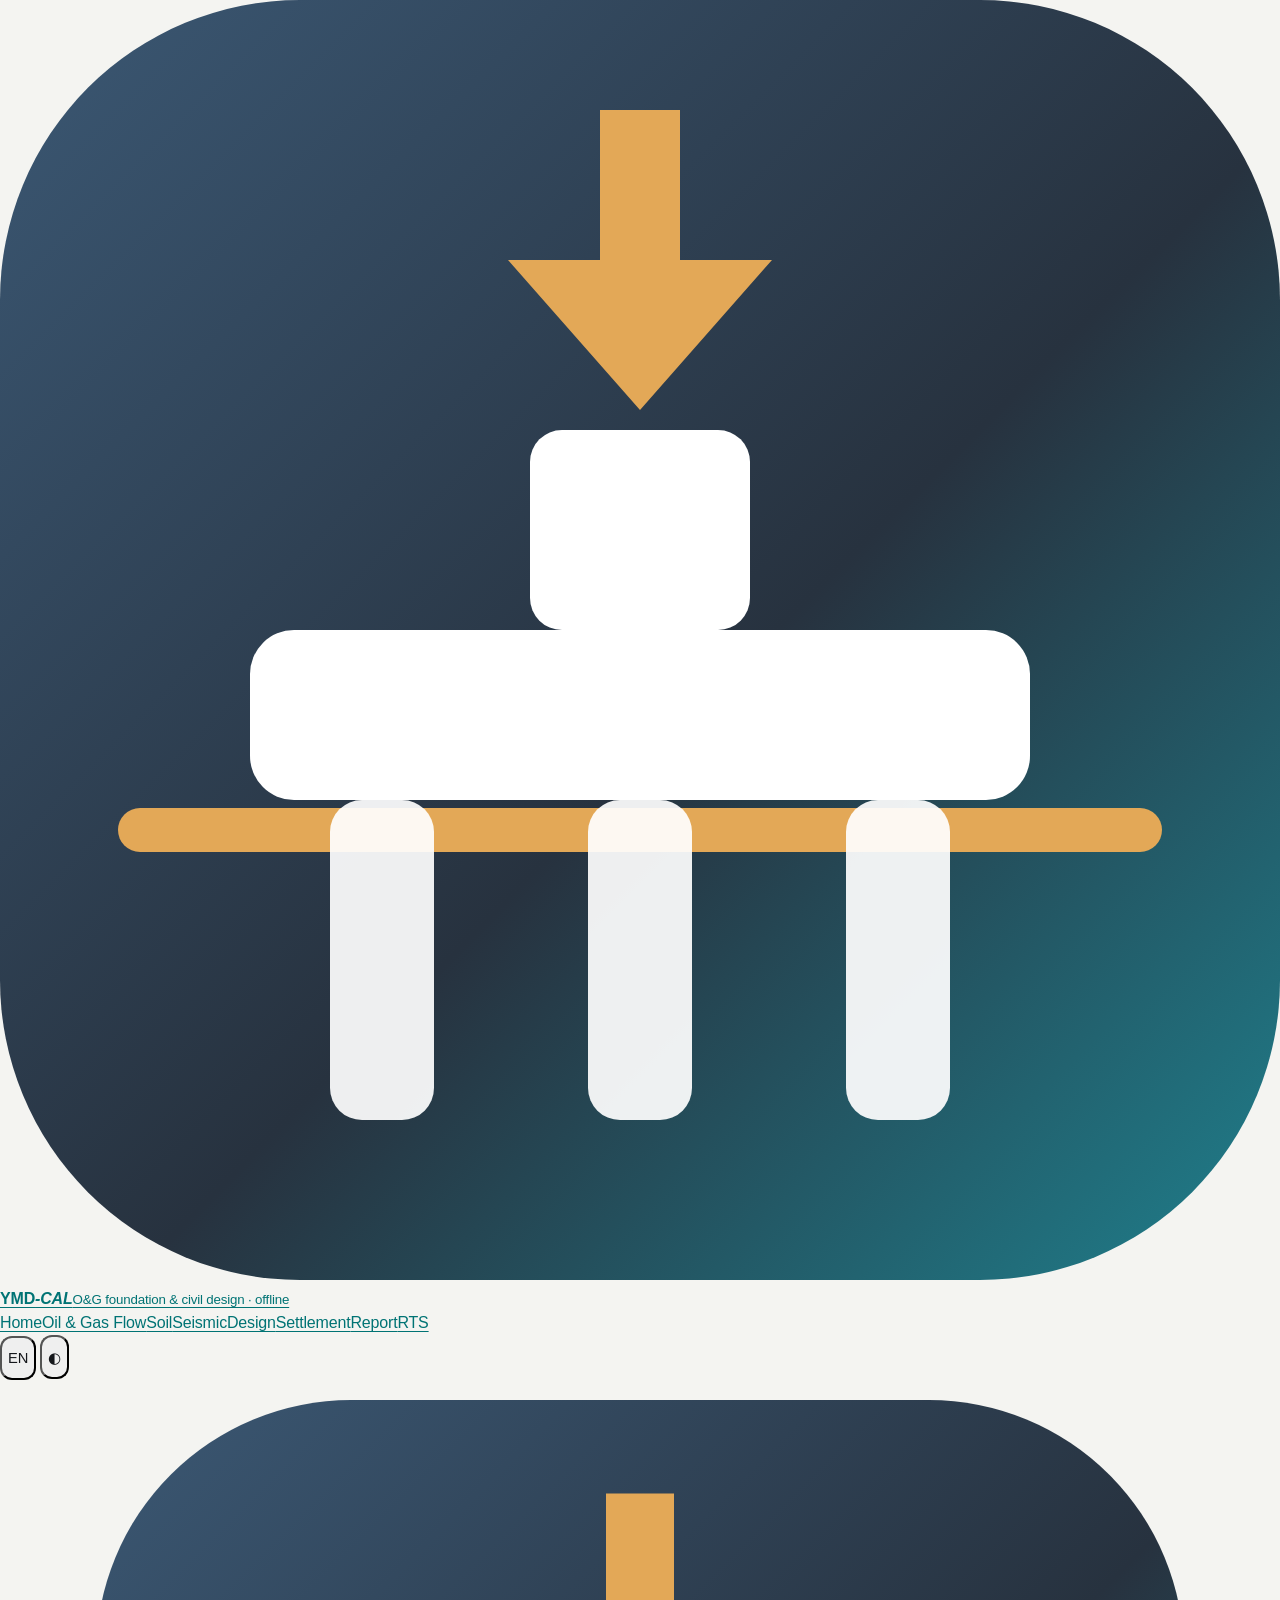
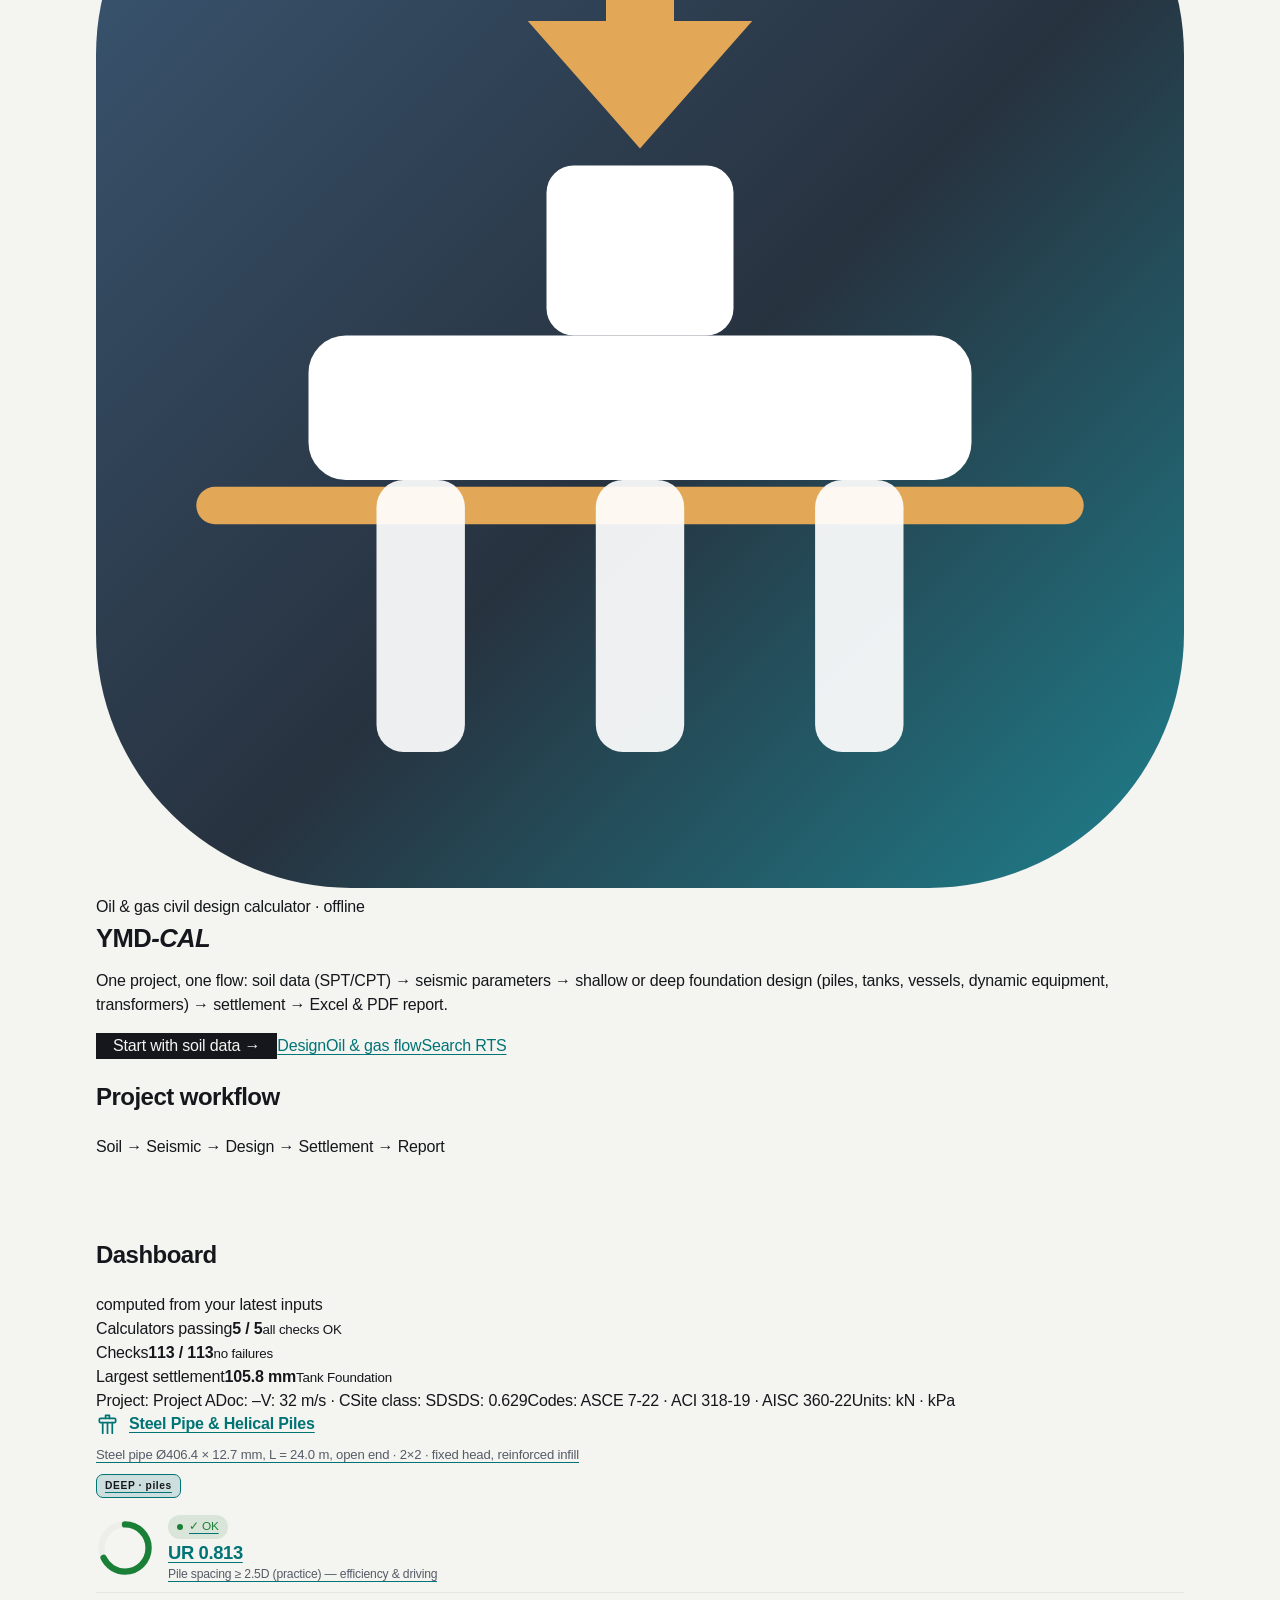
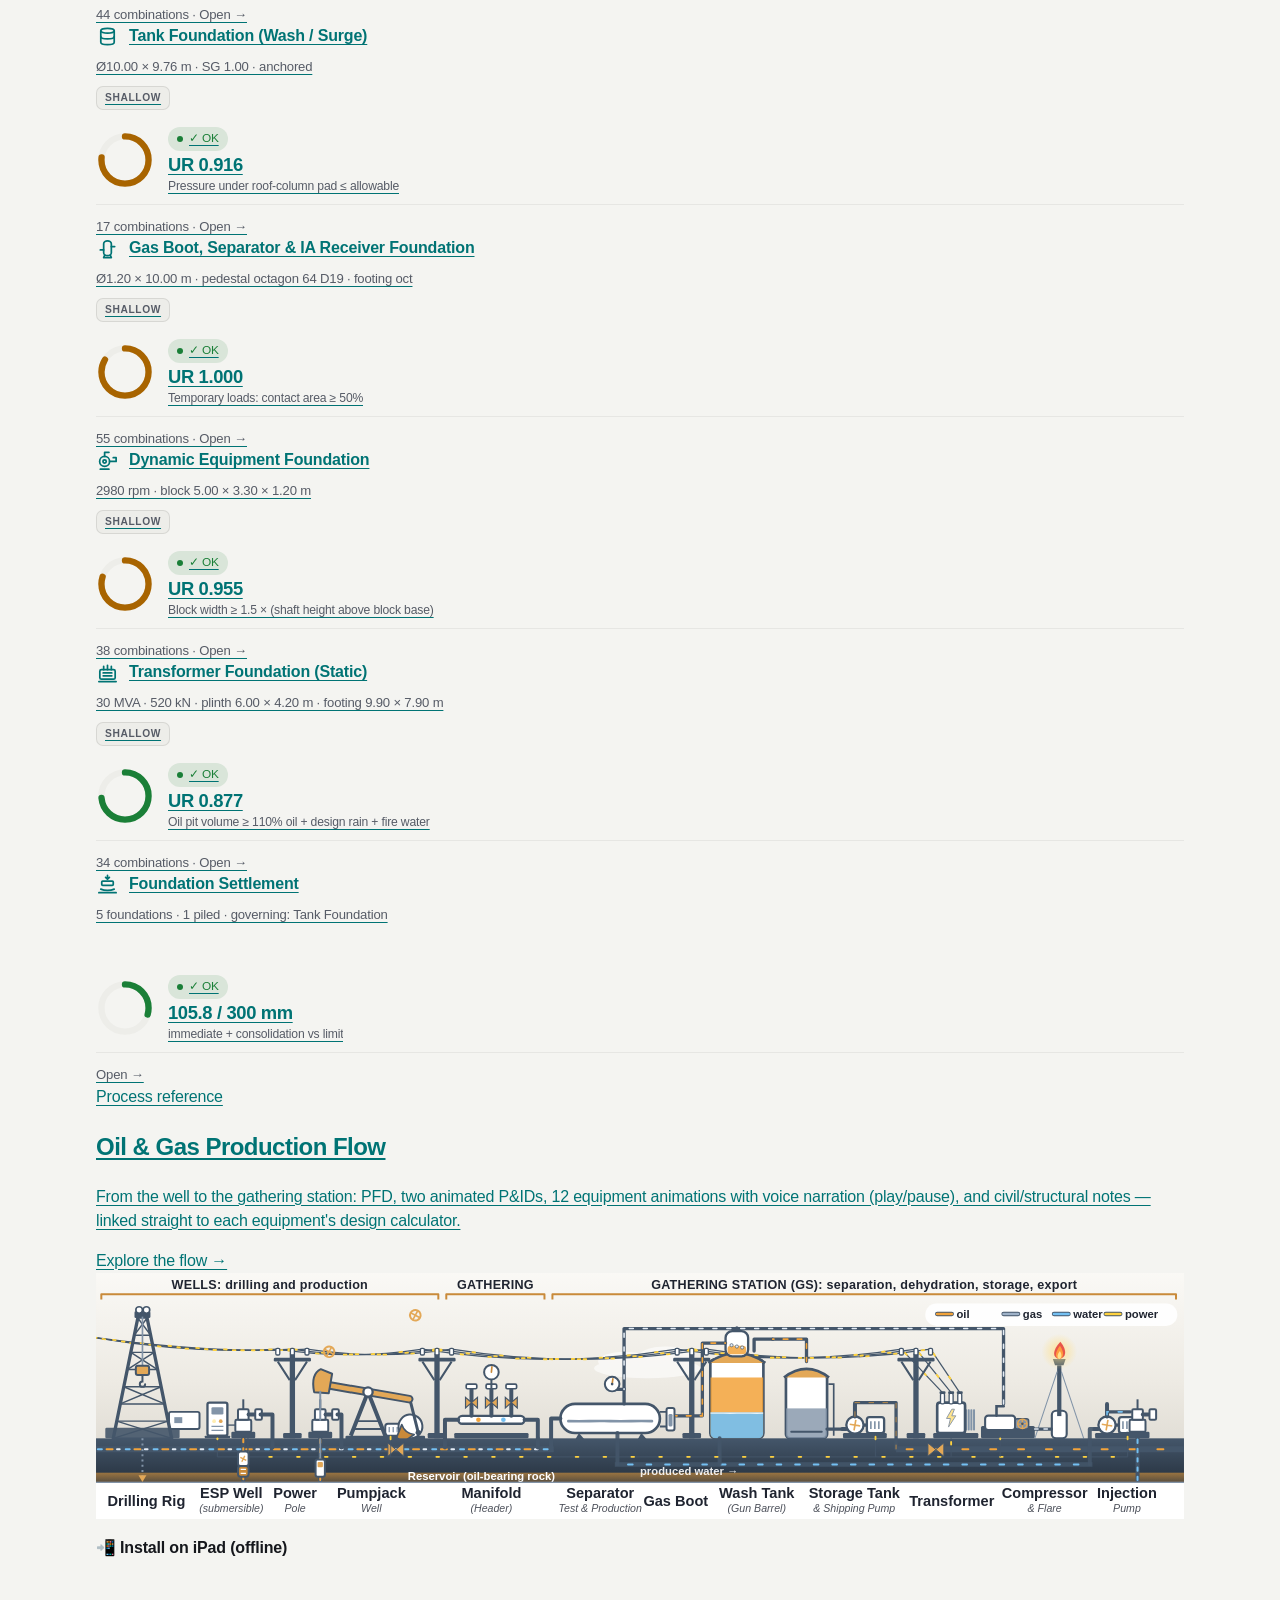
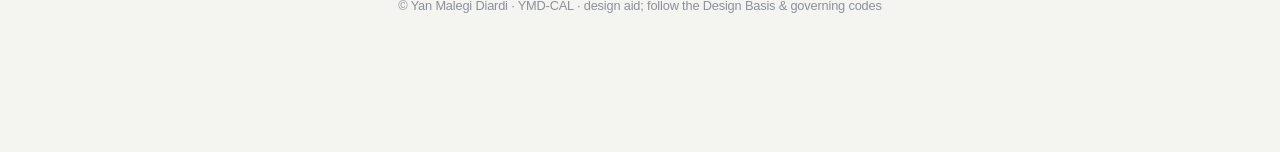
<file: index.html>
<!doctype html>
<html lang="id">
<head>
<meta charset="utf-8">
<meta name="viewport" content="width=device-width, initial-scale=1, viewport-fit=cover">
<title>YMD-CAL</title>
<meta name="description" content="YMD-CAL — kalkulator desain pondasi & sipil migas (tiang, tangki, vessel, peralatan dinamis, trafo, penurunan), berjalan offline di iPad.">
<meta name="theme-color" content="#27323F">
<meta name="apple-mobile-web-app-capable" content="yes">
<meta name="mobile-web-app-capable" content="yes">
<meta name="apple-mobile-web-app-title" content="YMD-CAL">
<meta name="apple-mobile-web-app-status-bar-style" content="default">
<link rel="manifest" href="manifest.webmanifest">
<link rel="apple-touch-icon" href="icons/apple-touch-icon.png">
<link rel="icon" type="image/svg+xml" href="icons/logo.svg">
<link rel="icon" type="image/png" href="icons/icon-192.png">
<link rel="stylesheet" href="css/app.css">
<link rel="stylesheet" href="css/flow.css">
<link rel="stylesheet" href="css/desain.css">
<link rel="stylesheet" href="css/home.css">
<link rel="stylesheet" href="css/proyek.css">
<link rel="stylesheet" href="css/rts.css">
</head>
<body>
<header class="top">
  <a class="brand" href="#/" aria-label="YMD-CAL">
    <span class="logo"><svg viewBox="0 0 64 64" aria-hidden="true">
  <defs>
    <linearGradient id="ymdcal-bg" x1="0" y1="0" x2="1" y2="1"><stop offset="0" stop-color="#3B5874"/><stop offset=".55" stop-color="#27323F"/><stop offset="1" stop-color="#1F808D"/></linearGradient>
  </defs>
  <rect width="64" height="64" rx="15" fill="url(#ymdcal-bg)"/>
  <g>
    <path d="M7 41.5H57" stroke="#E3A857" stroke-width="2.2" stroke-linecap="round"/>
    <path d="M30 5.5h4v7.5h4.6L32 20.5 25.4 13H30z" fill="#E3A857"/>
    <rect x="26.5" y="21.5" width="11" height="10" rx="1.6" fill="#fff"/>
    <rect x="12.5" y="31.5" width="39" height="8.5" rx="2.2" fill="#fff"/>
    <rect x="16.5" y="40" width="5.2" height="16" rx="1.6" fill="#fff" opacity=".92"/>
    <rect x="29.4" y="40" width="5.2" height="16" rx="1.6" fill="#fff" opacity=".92"/>
    <rect x="42.3" y="40" width="5.2" height="16" rx="1.6" fill="#fff" opacity=".92"/>
  </g>
</svg></span><span class="bt"><b>YMD<i>-CAL</i></b><small id="sub"></small></span>
  </a>
  <nav id="nav" class="nav" aria-label="Menu"></nav>
  <div class="tools">
    <span id="offline" class="chip" hidden></span>
    <button id="btnLang" class="tb" type="button" aria-label="Bahasa / Language"></button>
    <button id="btnTheme" class="tb" type="button" aria-label="Tema / Theme"></button>
  </div>
</header>
<main id="app" tabindex="-1"></main>
<div id="toast" class="toast" role="status" hidden></div>
<noscript><p style="padding:24px">Aplikasi ini membutuhkan JavaScript.</p></noscript>
<script type="module" src="js/app.js"></script>
</body>
</html>
</file>
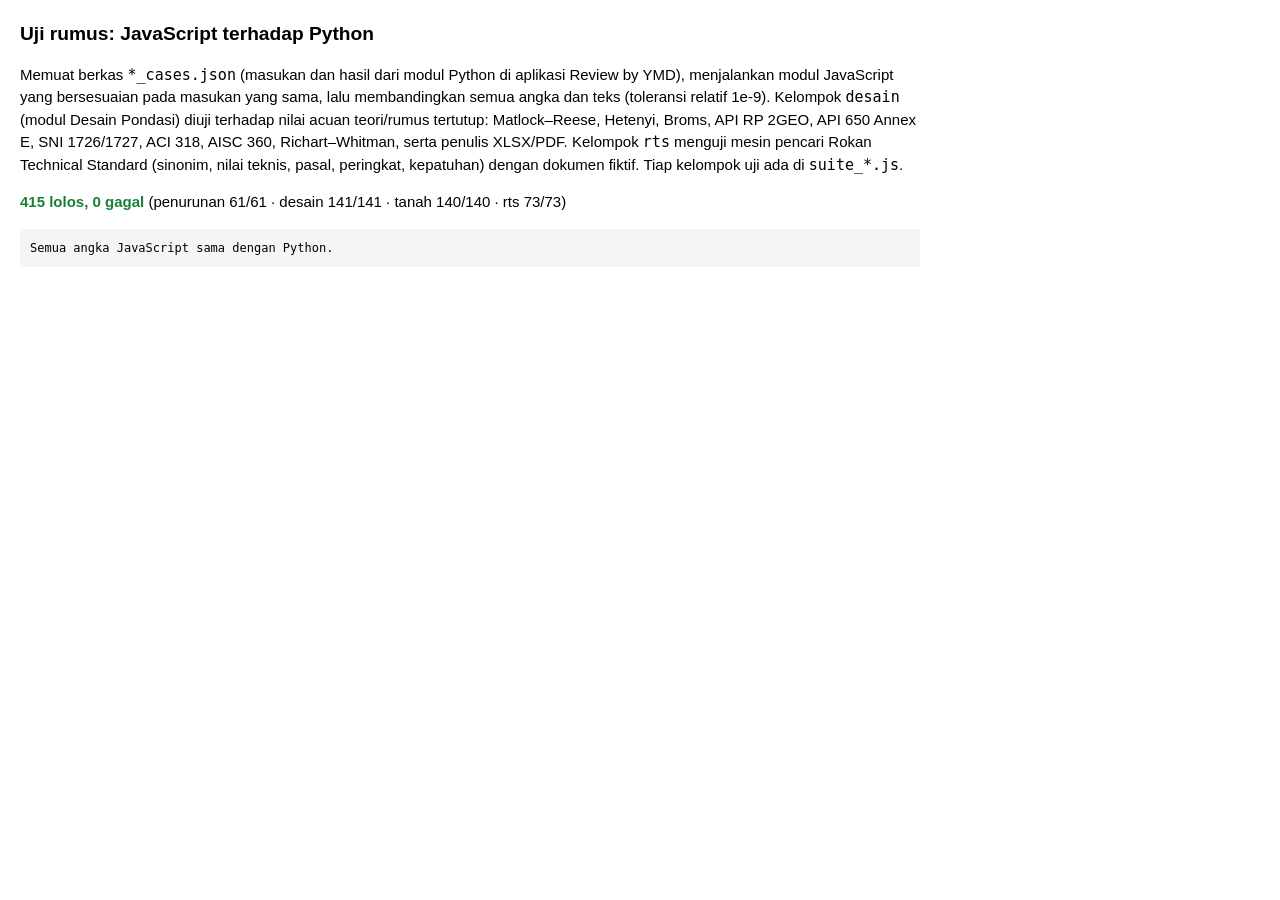
<file: tests/run.html>
<!doctype html>
<html lang="id">
<head>
<meta charset="utf-8">
<meta name="viewport" content="width=device-width, initial-scale=1">
<title>Uji rumus — YMD-CAL</title>
<style>
  body { font: 15px/1.5 -apple-system, "Helvetica Neue", Arial, sans-serif; margin: 20px; max-width: 900px; }
  h1 { font-size: 1.2rem; }
  .ok { color: #1a7f37; font-weight: 600 } .bad { color: #b42318; font-weight: 600 }
  pre { background: #f5f5f5; padding: 10px; overflow: auto; font-size: 12px }
</style>
</head>
<body>
<h1>Uji rumus: JavaScript terhadap Python</h1>
<p>Memuat berkas <code>*_cases.json</code> (masukan dan hasil dari modul Python di aplikasi Review by YMD), menjalankan modul JavaScript yang bersesuaian pada masukan yang sama, lalu membandingkan semua angka dan teks (toleransi relatif 1e-9). Kelompok <code>desain</code> (modul Desain Pondasi) diuji terhadap nilai acuan teori/rumus tertutup: Matlock–Reese, Hetenyi, Broms, API RP 2GEO, API 650 Annex E, SNI 1726/1727, ACI 318, AISC 360, Richart–Whitman, serta penulis XLSX/PDF. Kelompok <code>rts</code> menguji mesin pencari Rokan Technical Standard (sinonim, nilai teknis, pasal, peringkat, kepatuhan) dengan dokumen fiktif. Tiap kelompok uji ada di <code>suite_*.js</code>.</p>
<p id="sum">Menjalankan…</p>
<pre id="log"></pre>
<script type="module">
import * as penurunan from "./suite_penurunan.js"
import * as desain from "./suite_desain.js"
import * as tanah from "./suite_tanah.js"
import * as rts from "./suite_rts.js"

const SUITES = [["penurunan", penurunan], ["desain", desain], ["tanah", tanah], ["rts", rts]]
const log = []
const per = {}
let pass = 0, fail = 0, cur = ""

// bandingkan a (hasil JS) dengan b (harapan dari Python); "Infinity"/"-Infinity"/"NaN" di JSON harapan = nilai tak hingga
function same(a, b, path) {
  if (b === "Infinity" || b === "-Infinity" || b === "NaN") {
    const want = b === "NaN" ? NaN : b === "Infinity" ? Infinity : -Infinity
    return (b === "NaN" ? Number.isNaN(a) : a === want) ? [] : [`${path}: JS ${a} ≠ Python ${b}`]
  }
  if (b === null || a === null || a === undefined) { if ((a ?? null) !== (b ?? null)) return [`${path}: ${a} ≠ ${b}`]; return [] }
  if (typeof b === "number") {
    if (typeof a !== "number") return [`${path}: bukan angka (${a})`]
    const tol = 1e-9 * Math.max(1, Math.abs(b)) + 1e-12
    return Math.abs(a - b) <= tol ? [] : [`${path}: JS ${a} ≠ Python ${b} (selisih ${Math.abs(a - b).toExponential(2)})`]
  }
  if (Array.isArray(b)) {
    if (!Array.isArray(a) || a.length !== b.length) return [`${path}: panjang ${a && a.length} ≠ ${b.length}`]
    return b.flatMap((x, i) => same(a[i], x, `${path}[${i}]`))
  }
  if (typeof b === "object") return Object.keys(b).flatMap((k) => same(a[k], b[k], `${path}.${k}`))
  return a === b ? [] : [`${path}: "${a}" ≠ "${b}"`]
}
function check(name, errs) {
  per[cur] = per[cur] || [0, 0]
  if (errs.length) { fail++; per[cur][1]++; log.push(`GAGAL [${cur}] ${name}\n   ${errs.slice(0, 4).join("\n   ")}`) } else { pass++; per[cur][0]++ }
}

for (const [name, mod] of SUITES) {
  cur = name
  try { await mod.run({ check, same }) } catch (e) { check("kelompok uji berhenti: " + e.message, [String(e.stack || e)]) }
}

const detail = Object.entries(per).map(([k, [p, f]]) => `${k} ${p}/${p + f}`).join(" · ")
document.getElementById("sum").innerHTML = `<span class="${fail ? "bad" : "ok"}">${pass} lolos, ${fail} gagal</span> (${detail})`
document.getElementById("log").textContent = log.join("\n") || "Semua angka JavaScript sama dengan Python."
window.__RESULT = { pass, fail, log, per }
document.title = (fail ? "GAGAL " : "LOLOS ") + pass + "/" + (pass + fail)
</script>
</body>
</html>
</file>
<file: css/app.css>
/* YMD-CAL (iPad offline) — sistem desain v2.
   Permukaan netral, satu warna aksen (bisa dipilih), garis tipis menggantikan bayangan, radius konsentris, gerak pegas.
   Kerangka: bilah atas kaca, dock navigasi mengambang, palet perintah, lembar pengaturan, tumpukan toast.
   Target sentuh minimal 44 px (38 px pada kepadatan "ringkas"). Nama token lama (--card, --field, --ink, …) dipetakan ke token baru. */
:root {
  --ah: 195; --ac: .095;
  --bg: #F4F4F1; --surface: #FFFFFF; --surface-2: #FAFAF8; --muted-bg: #EDEDE9; --input-bg: #FBFBFA;
  --fg: #15171C; --fg-2: #565B66; --fg-3: #8B909B;
  --border: rgba(21,23,28,.10); --border-2: rgba(21,23,28,.06); --border-3: rgba(21,23,28,.18);
  --accent: oklch(50% var(--ac) var(--ah)); --accent-fg: #FFFFFF;
  --ok: #1a7f37; --warn: #a86400; --bad: #c0291d;
  --glass: rgba(255,255,255,.74); --scrim: rgba(15,17,22,.32);
  --shadow-float: 0 1px 2px rgba(15,18,25,.06), 0 14px 44px -10px rgba(15,18,25,.24);
  --shadow-lift: 0 1px 2px rgba(15,18,25,.05), 0 8px 24px -12px rgba(15,18,25,.18);
  --r-ctl: 12px; --r-panel: 18px; --r-surface: 24px; --r-pill: 999px;
  --h-ctl: 44px; --gap: 16px;
  --ease: cubic-bezier(.2,.8,.2,1); --ease-spring: cubic-bezier(.34,1.36,.44,1); --t-fast: .16s; --t-std: .26s; --t-spring: .46s;
  --font: "SF Pro Text", -apple-system, BlinkMacSystemFont, "Inter", "Segoe UI", Roboto, "Helvetica Neue", Arial, sans-serif;
  --font-display: "SF Pro Display", -apple-system, BlinkMacSystemFont, "Inter", "Segoe UI", Roboto, "Helvetica Neue", Arial, sans-serif;
  --mono: ui-monospace, "SF Mono", Menlo, Consolas, monospace;
  color-scheme: light;
}
:root[data-theme="dark"] {
  --bg: #0B0C0F; --surface: #141619; --surface-2: #181A1E; --muted-bg: #1E2126; --input-bg: #0F1114;
  --fg: #ECEEF2; --fg-2: #A3A9B5; --fg-3: #6F7582;
  --border: rgba(255,255,255,.10); --border-2: rgba(255,255,255,.06); --border-3: rgba(255,255,255,.2);
  --accent: oklch(80% var(--ac) var(--ah)); --accent-fg: #0B0C0F;
  --ok: #4cc27a; --warn: #f0b44c; --bad: #ff8a7a;
  --glass: rgba(22,24,28,.74); --scrim: rgba(0,0,0,.55);
  --shadow-float: 0 1px 2px rgba(0,0,0,.4), 0 18px 50px -10px rgba(0,0,0,.7);
  --shadow-lift: 0 1px 2px rgba(0,0,0,.3), 0 10px 28px -12px rgba(0,0,0,.6);
  color-scheme: dark;
}
:root[data-accent="blue"] { --ah: 255; --ac: .15; }
:root[data-accent="violet"] { --ah: 292; --ac: .16; }
:root[data-accent="rose"] { --ah: 12; --ac: .16; }
:root[data-accent="amber"] { --ah: 62; --ac: .125; }
:root[data-accent="green"] { --ah: 152; --ac: .115; }
:root[data-accent="neutral"] { --accent: var(--fg); --accent-fg: var(--bg); }
:root[data-density="compact"] { --h-ctl: 38px; --gap: 12px; font-size: 15px; }
:root {
  --accent-soft: color-mix(in oklab, var(--accent) 11%, transparent); --accent-line: color-mix(in oklab, var(--accent) 45%, transparent);
  /* token lama → baru */
  --bg1: var(--bg); --bg2: var(--bg); --card: var(--surface); --cardsolid: var(--surface); --field: var(--muted-bg); --ink: var(--fg); --muted: var(--fg-2);
  --accent2: var(--fg); --btn1: var(--accent); --btn2: var(--accent); --line: var(--border); --shadow: 15,18,25;
  --warnbg: color-mix(in oklab, var(--warn) 13%, var(--surface)); --warnink: var(--fg); --gold: var(--accent);
}

* { box-sizing: border-box; -webkit-tap-highlight-color: transparent; }
[hidden] { display: none !important; }
html { -webkit-text-size-adjust: 100%; scroll-padding-top: calc(var(--hh, 60px) + 12px); }
body {
  margin: 0; min-height: 100vh; min-height: 100dvh; color: var(--fg); background: var(--bg);
  font: 400 1rem/1.5 var(--font); letter-spacing: -.011em; -webkit-font-smoothing: antialiased; text-rendering: optimizeLegibility;
  padding-left: env(safe-area-inset-left); padding-right: env(safe-area-inset-right);
}
main { max-width: 1120px; margin: 0 auto; padding: 20px 16px calc(132px + env(safe-area-inset-bottom)); outline: none; }
main > * { animation: ui-page .5s var(--ease) both; }
@keyframes ui-page { from { opacity: 0; transform: translateY(10px); } }
h1, h2, h3, h4 { font-family: var(--font-display); font-weight: 600; letter-spacing: -.022em; text-wrap: balance; }
h1 { font-size: 1.6rem; line-height: 1.2; margin: 4px 0 6px; }
h3 { margin: 1.2em 0 .4em; } h4 { margin: 1.4em 0 .5em; font-size: 1.05rem; }
b, strong, th { font-weight: 600; }
a { color: var(--accent); text-underline-offset: 3px; }
p { text-wrap: pretty; }
.hint, .cap { color: var(--fg-2); font-size: .9rem; }
.cap { margin: .4em 0; }
:focus { outline: none; }
:focus-visible { outline: 2px solid var(--accent-line); outline-offset: 2px; }
::selection { background: color-mix(in oklab, var(--accent) 26%, transparent); }
kbd { font: 500 .72rem/1 var(--font); padding: 4px 6px; border-radius: 6px; background: var(--muted-bg); border: 1px solid var(--border); color: var(--fg-2); }

/* ------------------------------------------------------------------ bilah atas */
.ui-top { position: sticky; top: 0; z-index: 30; display: flex; align-items: center; gap: 12px; min-height: 60px; padding: 8px 16px; padding-top: calc(8px + env(safe-area-inset-top));
  background: color-mix(in oklab, var(--bg) 78%, transparent); -webkit-backdrop-filter: saturate(1.6) blur(18px); backdrop-filter: saturate(1.6) blur(18px);
  border-bottom: 1px solid transparent; transition: border-color var(--t-std) var(--ease); }
.ui-top.scrolled { border-bottom-color: var(--border); }
.ui-brand { display: flex; align-items: center; gap: 10px; color: var(--fg); text-decoration: none; min-height: 44px; border-radius: var(--r-ctl); }
.ui-brand .logo { width: 34px; height: 34px; flex: 0 0 34px; display: block; border-radius: 10px; overflow: hidden; transition: transform var(--t-spring) var(--ease-spring); }
.ui-brand .logo svg { width: 100%; height: 100%; display: block; }
.ui-brand:active .logo { transform: scale(.92); }
.ui-word { font: 600 1.02rem/1 var(--font-display); letter-spacing: -.02em; }
.ui-word i { font-style: normal; color: var(--fg-3); }
.ui-crumb { display: flex; align-items: center; gap: 10px; min-width: 0; color: var(--fg-2); font-size: .92rem; white-space: nowrap; overflow: hidden; text-overflow: ellipsis; }
.ui-crumb::before { content: ""; flex: none; width: 1px; height: 18px; background: var(--border-3); transform: rotate(18deg); }
.ui-crumb:empty { display: none; }
.ui-top-r { margin-left: auto; display: flex; align-items: center; gap: 8px; }
.ui-status { display: inline-flex; align-items: center; gap: 7px; font-size: .78rem; color: var(--fg-2); padding: 0 10px; height: 30px; border-radius: var(--r-pill); border: 1px solid var(--border); white-space: nowrap; }
.ui-status i { width: 7px; height: 7px; border-radius: 50%; background: var(--ok); box-shadow: 0 0 0 3px color-mix(in oklab, var(--ok) 20%, transparent); }
.ui-status.off i { background: var(--warn); box-shadow: 0 0 0 3px color-mix(in oklab, var(--warn) 20%, transparent); }
.ui-search { display: inline-flex; align-items: center; gap: 8px; min-height: 40px; min-width: 190px; padding: 0 8px 0 12px; border-radius: var(--r-ctl); border: 1px solid var(--border); background: var(--surface); color: var(--fg-3); font: 400 .9rem var(--font); cursor: pointer;
  transition: border-color var(--t-fast) var(--ease), transform var(--t-spring) var(--ease-spring); }
.ui-search span { flex: 1; text-align: left; }
.ui-search:hover { border-color: var(--border-3); } .ui-search:active { transform: scale(.98); }
.ui-search .ico, .ui-icb .ico { width: 18px; height: 18px; }
.ui-icb { display: inline-grid; place-items: center; width: 40px; min-height: 40px; padding: 0; border-radius: var(--r-ctl); border: 1px solid var(--border); background: var(--surface); color: var(--fg); cursor: pointer;
  transition: border-color var(--t-fast) var(--ease), transform var(--t-spring) var(--ease-spring), background var(--t-fast) var(--ease); }
.ui-icb:hover { border-color: var(--border-3); } .ui-icb:active { transform: scale(.92); }
.ui-icb.plain { border-color: transparent; background: transparent; } .ui-icb.plain:hover { background: var(--muted-bg); }

/* ------------------------------------------------------------------ dock navigasi */
.ui-dock { position: fixed; z-index: 40; left: 50%; bottom: calc(14px + env(safe-area-inset-bottom)); transform: translateX(-50%); display: flex; align-items: stretch; gap: 2px; padding: 6px; max-width: calc(100vw - 20px);
  border-radius: 26px; background: var(--glass); -webkit-backdrop-filter: saturate(1.8) blur(22px); backdrop-filter: saturate(1.8) blur(22px); border: 1px solid var(--border); box-shadow: var(--shadow-float);
  transition: transform var(--t-spring) var(--ease), opacity var(--t-std) var(--ease); }
.ui-dock.away { transform: translate(-50%, calc(100% + 40px)); opacity: 0; pointer-events: none; }
.ui-dock-pill { position: absolute; left: 0; top: 6px; bottom: 6px; width: 0; border-radius: 20px; background: var(--fg); pointer-events: none; transition: transform var(--t-spring) var(--ease-spring), width var(--t-spring) var(--ease-spring); }
.ui-dock-pill.still { transition: none; }
.ui-dock a { position: relative; z-index: 1; display: inline-flex; align-items: center; justify-content: center; gap: 8px; min-height: 46px; padding: 0 14px; border-radius: 20px; color: var(--fg-2); text-decoration: none; font: 500 .88rem/1 var(--font); white-space: nowrap;
  transition: color var(--t-std) var(--ease), transform var(--t-spring) var(--ease-spring); }
.ui-dock a .ico { width: 20px; height: 20px; flex: none; transition: transform var(--t-spring) var(--ease-spring); }
.ui-dock a:hover { color: var(--fg); } .ui-dock a:hover .ico { transform: translateY(-2px); }
.ui-dock a:active { transform: scale(.94); }
.ui-dock a.on { color: var(--bg); }
.ui-dock a.on:hover .ico { transform: none; }
@media (min-width: 901px) { .ui-dock a .s { display: none; } }
@media (max-width: 900px) {
  .ui-dock { width: calc(100vw - 20px); max-width: 560px; }
  .ui-dock a { flex: 1 1 0; min-width: 0; flex-direction: column; gap: 4px; padding: 6px 2px; min-height: 50px; font-size: .64rem; letter-spacing: 0; }
  .ui-dock a span { max-width: 100%; overflow: hidden; text-overflow: ellipsis; }
  .ui-dock a .l { display: none; }
}

/* ------------------------------------------------------------------ lapisan: palet perintah, lembar pengaturan */
.ui-scrim { position: fixed; inset: 0; z-index: 60; background: var(--scrim); -webkit-backdrop-filter: blur(3px); backdrop-filter: blur(3px); opacity: 0; transition: opacity var(--t-std) var(--ease); }
.ui-scrim.on { opacity: 1; }
.ui-pal { position: fixed; z-index: 61; left: 50%; top: max(72px, 12vh); width: min(640px, calc(100vw - 24px)); display: flex; flex-direction: column; max-height: min(560px, calc(100dvh - 120px));
  border-radius: var(--r-surface); background: var(--glass); -webkit-backdrop-filter: saturate(1.8) blur(28px); backdrop-filter: saturate(1.8) blur(28px); border: 1px solid var(--border); box-shadow: var(--shadow-float); overflow: hidden;
  opacity: 0; transform: translateX(-50%) translateY(-8px) scale(.97); transform-origin: 50% 0; transition: opacity var(--t-fast) var(--ease), transform var(--t-spring) var(--ease-spring); }
.ui-pal.on { opacity: 1; transform: translateX(-50%); }
.ui-pal-in { display: flex; align-items: center; gap: 10px; padding: 6px 14px 6px 18px; border-bottom: 1px solid var(--border); color: var(--fg-3); }
.ui-pal-in .ico { width: 20px; height: 20px; flex: none; }
.ui-pal-in input { flex: 1; min-width: 0; min-height: 52px; border: 0 !important; background: transparent !important; outline: none !important; color: var(--fg); font: 400 1.05rem var(--font); padding: 0; border-radius: 0; }
.ui-pal-in input:focus, .ui-pal-in input:hover { box-shadow: none !important; }
.ui-pal-list { position: relative; overflow-y: auto; overscroll-behavior: contain; padding: 6px 8px 8px; }
.ui-pal-hi { position: absolute; left: 8px; right: 8px; top: 0; height: 0; border-radius: var(--r-ctl); background: color-mix(in oklab, var(--fg) 7%, transparent); pointer-events: none; transition: transform var(--t-std) var(--ease), height var(--t-std) var(--ease); }
.ui-pal-g { padding: 12px 12px 6px; font-size: .76rem; color: var(--fg-3); }
.ui-pal-i { position: relative; display: flex; align-items: center; gap: 12px; width: 100%; min-height: 46px; padding: 0 12px; border: 0; border-radius: var(--r-ctl); background: transparent; color: var(--fg); font: 400 .95rem var(--font); text-align: left; cursor: pointer; }
.ui-pal-i .ico { width: 19px; height: 19px; color: var(--fg-2); flex: none; }
.ui-pal-i span { flex: 1; min-width: 0; overflow: hidden; text-overflow: ellipsis; white-space: nowrap; }
.ui-pal-i small { color: var(--fg-3); font-size: .78rem; white-space: nowrap; }
.ui-pal-i.cur .ico { color: var(--accent); }
.ui-pal-i mark { background: none; color: var(--accent); font-weight: 600; }
.ui-pal-0 { padding: 28px 16px; text-align: center; color: var(--fg-2); font-size: .92rem; }
.ui-pal-ft { display: flex; gap: 14px; align-items: center; padding: 9px 16px; border-top: 1px solid var(--border); color: var(--fg-3); font-size: .76rem; }
.ui-pal-ft span { display: inline-flex; gap: 5px; align-items: center; }

.ui-sheet { position: fixed; z-index: 61; right: 16px; top: calc(var(--hh, 60px) + 8px); width: 360px; max-width: calc(100vw - 24px); max-height: calc(100dvh - var(--hh, 60px) - 32px); overflow-y: auto; padding: 8px 18px 18px;
  border-radius: var(--r-surface); background: var(--surface); border: 1px solid var(--border); box-shadow: var(--shadow-float);
  opacity: 0; transform: translateY(-8px) scale(.96); transform-origin: 100% 0; transition: opacity var(--t-fast) var(--ease), transform var(--t-spring) var(--ease-spring); }
.ui-sheet.on { opacity: 1; transform: none; }
.ui-sheet-grab { display: none; }
.ui-sheet-h { display: flex; align-items: center; justify-content: space-between; min-height: 48px; }
.ui-sheet-h b { font: 600 1.05rem var(--font-display); letter-spacing: -.02em; }
.ui-row { display: flex; align-items: center; justify-content: space-between; gap: 14px; min-height: 56px; padding: 8px 0; border-top: 1px solid var(--border-2); }
.ui-row.col { flex-direction: column; align-items: stretch; gap: 8px; padding: 12px 0; }
.ui-row-l { display: flex; flex-direction: column; gap: 1px; min-width: 0; font-size: .92rem; }
.ui-row-l small { color: var(--fg-3); font-size: .78rem; line-height: 1.35; }
@media (max-width: 700px) {
  .ui-sheet { left: 0; right: 0; top: auto; bottom: 0; width: auto; max-width: none; max-height: 86dvh; border-radius: 28px 28px 0 0; border-width: 1px 0 0; padding-bottom: calc(22px + env(safe-area-inset-bottom));
    transform: translateY(100%); opacity: 1; transition: transform var(--t-spring) var(--ease); touch-action: pan-y; }
  .ui-sheet.on { transform: translateY(var(--drag, 0px)); }
  .ui-sheet.dragging { transition: none; }
  .ui-sheet-grab { display: block; width: 100%; height: 22px; margin: 0 0 -6px; padding: 0; border: 0; background: none; min-height: 0; cursor: grab; touch-action: none; }
  .ui-sheet-grab::before { content: ""; display: block; width: 38px; height: 5px; margin: 4px auto 0; border-radius: 5px; background: var(--border-3); }
}
/* kontrol tersegmentasi dengan ibu jari yang meluncur (--i indeks aktif, --n jumlah) */
.ui-seg { position: relative; display: grid; grid-template-columns: repeat(var(--n), minmax(0, 1fr)); padding: 3px; border-radius: 13px; background: var(--muted-bg); }
.ui-seg::before { content: ""; position: absolute; top: 3px; bottom: 3px; left: 3px; width: calc((100% - 6px) / var(--n)); border-radius: 10px; background: var(--surface); box-shadow: var(--shadow-lift);
  transform: translateX(calc(var(--i) * 100%)); transition: transform var(--t-spring) var(--ease-spring); }
.ui-seg button { position: relative; display: inline-flex; align-items: center; justify-content: center; gap: 7px; min-height: 38px; padding: 0 10px; border: 0; background: transparent; color: var(--fg-2); font: 500 .86rem var(--font); border-radius: 10px; transition: color var(--t-std) var(--ease); }
.ui-seg button[aria-pressed="true"] { color: var(--fg); }
.ui-seg button .ico { width: 16px; height: 16px; }
.ui-swatches { display: flex; gap: 10px; flex-wrap: wrap; }
.ui-sw { position: relative; width: 34px; height: 34px; min-height: 0; padding: 0; border-radius: 50%; border: 0; background: var(--c); cursor: pointer; transition: transform var(--t-spring) var(--ease-spring); }
.ui-sw::after { content: ""; position: absolute; inset: -5px; border-radius: 50%; border: 2px solid var(--c); opacity: 0; transform: scale(.8); transition: opacity var(--t-fast) var(--ease), transform var(--t-spring) var(--ease-spring); }
.ui-sw[aria-pressed="true"]::after { opacity: 1; transform: none; }
.ui-sw:active { transform: scale(.88); }
.ui-switch { position: relative; flex: none; width: 50px; height: 30px; min-height: 0; padding: 0; border: 0; border-radius: 30px; background: var(--border-3); cursor: pointer; transition: background var(--t-std) var(--ease); }
.ui-switch::after { content: ""; position: absolute; left: 3px; top: 3px; width: 24px; height: 24px; border-radius: 50%; background: #fff; box-shadow: 0 1px 3px rgba(0,0,0,.3); transition: transform var(--t-spring) var(--ease), width var(--t-fast) var(--ease); }
.ui-switch:active::after { width: 29px; }
.ui-switch[aria-checked="true"] { background: var(--accent); }
.ui-switch[aria-checked="true"]::after { transform: translateX(20px); background: var(--accent-fg); }
.ui-switch[aria-checked="true"]:active::after { transform: translateX(15px); }
.ui-keys { display: grid; grid-template-columns: 1fr auto; gap: 8px 12px; font-size: .86rem; color: var(--fg-2); }
.ui-keys span:nth-child(even) { display: inline-flex; gap: 4px; justify-content: flex-end; }

/* toast bertumpuk */
.ui-toasts { position: fixed; z-index: 70; left: 50%; bottom: calc(92px + env(safe-area-inset-bottom)); transform: translateX(-50%); display: flex; flex-direction: column-reverse; align-items: center; gap: 8px; width: max-content; max-width: calc(100vw - 24px); pointer-events: none; }
.ui-toast { pointer-events: auto; display: flex; align-items: center; gap: 10px; min-height: 46px; padding: 8px 8px 8px 14px; border-radius: 16px; background: var(--fg); color: var(--bg); font-size: .9rem; box-shadow: var(--shadow-float); max-width: 100%;
  animation: ui-toast-in var(--t-spring) var(--ease-spring) both; touch-action: pan-y; }
.ui-toast.out { animation: ui-toast-out var(--t-std) var(--ease) both; }
.ui-toast .ico { width: 18px; height: 18px; flex: none; }
.ui-toast.ok .ico { color: color-mix(in oklab, var(--ok) 60%, var(--bg)); } .ui-toast.bad .ico { color: color-mix(in oklab, var(--bad) 60%, var(--bg)); }
.ui-toast span { padding-right: 8px; }
.ui-toast button { min-height: 32px; padding: 0 12px; border-radius: 10px; border: 0; background: color-mix(in oklab, var(--bg) 18%, transparent); color: var(--bg); font: 500 .84rem var(--font); }
@keyframes ui-toast-in { from { opacity: 0; transform: translateY(16px) scale(.94); } }
@keyframes ui-toast-out { to { opacity: 0; transform: translateY(8px) scale(.96); } }

/* transisi tema: lingkaran yang membuka dari tombol */
::view-transition-old(root), ::view-transition-new(root) { animation: none; mix-blend-mode: normal; }
::view-transition-new(root) { animation: ui-reveal .6s var(--ease) both; }
@keyframes ui-reveal { from { clip-path: circle(0 at var(--vx, 50%) var(--vy, 0%)); } to { clip-path: circle(150vmax at var(--vx, 50%) var(--vy, 0%)); } }

/* ------------------------------------------------------------------ kartu */
.card { background: var(--surface); border: 1px solid var(--border); border-radius: var(--r-surface); padding: 20px; margin: 0 0 var(--gap); }
.cards { display: grid; grid-template-columns: repeat(auto-fit, minmax(280px, 1fr)); gap: var(--gap); }
.tool { display: flex; flex-direction: column; gap: 6px; text-decoration: none; color: var(--fg); }
.tool b { font-size: 1.1rem; } .tool .go { margin-top: auto; align-self: flex-start; }
.soon { opacity: .6; }
.tool.feature { grid-column: 1 / -1; }
.badge { display: inline-block; font-size: .72rem; padding: 2px 8px; border-radius: var(--r-pill); background: var(--muted-bg); color: var(--fg-2); margin-left: 6px; vertical-align: middle; }
.tips { margin: 0; padding-left: 1.2em; } .tips li { margin: .3em 0; }
/* sorotan yang mengikuti penunjuk (diisi --mx/--my oleh shell.js) */
@media (hover: hover) {
  :is(.spot, .dz-card, .pj-case) { position: relative; isolation: isolate; }
  :is(.spot, .dz-card, a.hm-tile, .pj-case)::before { content: ""; position: absolute; inset: 0; z-index: -1; border-radius: inherit; pointer-events: none; opacity: 0; transition: opacity var(--t-std) var(--ease);
    background: radial-gradient(260px circle at var(--mx, 50%) var(--my, 50%), color-mix(in oklab, var(--accent) 9%, transparent), transparent 70%); }
  :is(.spot, .dz-card, a.hm-tile, .pj-case):hover::before { opacity: 1; }
}

/* ------------------------------------------------------------------ tombol */
button, .btn { font: 500 .92rem var(--font); letter-spacing: -.011em; min-height: var(--h-ctl); border-radius: var(--r-ctl); cursor: pointer; color: var(--fg);
  transition: transform var(--t-spring) var(--ease-spring), background var(--t-fast) var(--ease), border-color var(--t-fast) var(--ease), color var(--t-fast) var(--ease), opacity var(--t-fast) var(--ease); }
button:active, .btn:active { transform: scale(.97); }
button:disabled { cursor: default; opacity: .45; transform: none; }
.pri, .btn { background: var(--fg); color: var(--bg); border: 1px solid transparent; padding: 0 16px; text-decoration: none; display: inline-flex; align-items: center; justify-content: center; gap: 8px; }
.pri:hover, .btn:hover { background: color-mix(in oklab, var(--fg) 86%, var(--bg)); }
.ghost { background: var(--surface); color: var(--fg); border: 1px solid var(--border-3); padding: 0 16px; margin-top: 14px; }
.ghost:hover { background: var(--muted-bg); }
.btns { display: flex; flex-wrap: wrap; gap: 10px; }
.tabs { display: inline-flex; gap: 2px; margin: 10px 0 14px; flex-wrap: wrap; padding: 3px; border-radius: 15px; background: var(--muted-bg); }
.tab { background: transparent; color: var(--fg-2); border: 0; padding: 0 16px; min-height: calc(var(--h-ctl) - 6px); border-radius: 12px; }
.tab:hover { color: var(--fg); }
.tab.on { background: var(--surface); color: var(--fg); box-shadow: var(--shadow-lift); }

/* ------------------------------------------------------------------ formulir */
.grid { display: grid; grid-template-columns: repeat(auto-fit, minmax(210px, 1fr)); gap: 12px 16px; margin: 6px 0 10px; align-items: start; }
.fld { display: flex; flex-direction: column; gap: 5px; }
.fld .lb { font-size: .84rem; font-weight: 500; }
.fld .rg, .fld .hp { font-size: .74rem; color: var(--fg-3); line-height: 1.35; }
.fld.dis { opacity: .5; }
input[type=text], select { width: 100%; min-height: var(--h-ctl); padding: 8px 12px; border-radius: var(--r-ctl); border: 1px solid var(--border-3); background: var(--input-bg); color: var(--fg); font: 400 1rem var(--font); font-variant-numeric: tabular-nums;
  transition: border-color var(--t-fast) var(--ease), box-shadow var(--t-fast) var(--ease); }
select { -webkit-appearance: none; appearance: none; padding-right: 34px; text-overflow: ellipsis;
  background-image: url("data:image/svg+xml,%3Csvg xmlns='http://www.w3.org/2000/svg' viewBox='0 0 24 24' fill='none' stroke='%23808590' stroke-width='2.2' stroke-linecap='round' stroke-linejoin='round'%3E%3Cpath d='m7 10 5 5 5-5'/%3E%3C/svg%3E"); background-repeat: no-repeat; background-position: right 9px center; background-size: 18px; }
input[type=text]:hover, select:hover { border-color: color-mix(in oklab, var(--fg) 34%, transparent); }
input[type=text]:focus, select:focus { outline: none; border-color: var(--accent); box-shadow: 0 0 0 3px var(--accent-soft); }
input.bad { border-color: var(--bad) !important; box-shadow: 0 0 0 3px color-mix(in oklab, var(--bad) 14%, transparent); animation: ui-shake .32s var(--ease); }
@keyframes ui-shake { 25% { transform: translateX(-4px); } 60% { transform: translateX(3px); } }
input[type=checkbox] { accent-color: var(--accent); }
.chk { display: flex; align-items: center; gap: 10px; min-height: var(--h-ctl); font-weight: 500; font-size: .92rem; }
.chk input { width: 22px; height: 22px; }
.seg { display: flex; gap: 2px; padding: 3px; border-radius: 13px; background: var(--muted-bg); }
.segb { flex: 1; background: transparent; color: var(--fg-2); border: 0; padding: 4px 8px; font-size: .84rem; border-radius: 10px; min-height: calc(var(--h-ctl) - 6px); }
.segb.on { background: var(--surface); color: var(--fg); box-shadow: var(--shadow-lift); }
details.layer, details.more { border: 1px solid var(--border); border-radius: var(--r-panel); padding: 2px 14px 10px; margin: 10px 0; background: var(--surface-2); }
summary { cursor: pointer; font-weight: 600; min-height: var(--h-ctl); display: flex; align-items: center; }

/* ------------------------------------------------------------------ hasil */
.stickybar { position: sticky; top: calc(var(--hh, 60px) + 6px); z-index: 10; display: block; margin: 0 0 10px; padding: 10px 14px; border-radius: 16px; font-weight: 500; font-size: .92rem; text-decoration: none; color: var(--fg);
  background: var(--glass); -webkit-backdrop-filter: saturate(1.6) blur(18px); backdrop-filter: saturate(1.6) blur(18px); border: 1px solid var(--border); box-shadow: var(--shadow-lift); }
.stickybar.ok { border-color: color-mix(in oklab, var(--ok) 50%, transparent); } .stickybar.bad { border-color: color-mix(in oklab, var(--bad) 55%, transparent); }
.metrics { display: grid; grid-template-columns: repeat(auto-fit, minmax(150px, 1fr)); gap: 12px; margin: 10px 0; }
.metric { background: var(--surface-2); border: 1px solid var(--border); border-radius: var(--r-panel); padding: 12px 14px; }
.ml { font-size: .8rem; color: var(--fg-2); line-height: 1.25; } .mv { font: 600 1.5rem/1.25 var(--font-display); letter-spacing: -.025em; font-variant-numeric: tabular-nums; }
.tw { overflow-x: auto; margin: 6px 0 10px; -webkit-overflow-scrolling: touch; }
table { border-collapse: collapse; width: 100%; font-size: .9rem; }
th, td { text-align: left; padding: 8px 10px; border-bottom: 1px solid var(--border-2); vertical-align: top; }
th { font-size: .78rem; font-weight: 500; color: var(--fg-2); white-space: nowrap; background: var(--surface-2); border-bottom-color: var(--border); }
td { font-variant-numeric: tabular-nums; }
.two { display: grid; grid-template-columns: 3fr 2fr; gap: 18px; margin: 10px 0; align-items: start; }
.profile, .chart { width: 100%; height: auto; border-radius: var(--r-panel); border: 1px solid var(--border); display: block; }
.chart { background: var(--surface); } .ch-bg { fill: var(--surface-2); } .ch-grid { stroke: var(--border); stroke-width: 1; }
.ch-line { stroke: var(--accent); stroke-width: 2.4; fill: none; stroke-linejoin: round; }
.ch-tx { fill: var(--fg-2); font-size: 11px; } .ch-lb { fill: var(--fg); font-size: 12px; font-weight: 500; }
.err { background: color-mix(in oklab, var(--bad) 9%, var(--surface)); border: 1px solid color-mix(in oklab, var(--bad) 40%, transparent); color: var(--fg); border-radius: var(--r-panel); padding: 12px 16px; margin: 12px 0; }
.warn { background: var(--warnbg); border: 1px solid color-mix(in oklab, var(--warn) 35%, transparent); color: var(--fg); border-radius: var(--r-panel); padding: 12px 16px; margin: 10px 0; }
.note { background: var(--surface-2); border: 1px solid var(--border); border-radius: var(--r-panel); padding: 12px 16px; margin: 10px 0; }
.info p, .info li { max-width: 78ch; } .intro { max-width: 80ch; }
.linkbar { display: flex; flex-direction: column; gap: 6px; }
.linkbar .btns { margin-top: 4px; } .linkbar .ghost { margin-top: 0; }
.sk { border-color: transparent !important; background: linear-gradient(90deg, var(--muted-bg) 0%, var(--surface-2) 50%, var(--muted-bg) 100%) !important; background-size: 600px 100% !important; animation: ui-sk 1.2s linear infinite !important; }
@keyframes ui-sk { 0% { background-position: -300px 0; } 100% { background-position: 300px 0; } }

@media (max-width: 860px) { .two { grid-template-columns: 1fr; } .ui-status { display: none; } }
@media (max-width: 700px) { .ui-search { min-width: 0; width: 40px; padding: 0; justify-content: center; } .ui-search span, .ui-search kbd { display: none; } main { padding-left: 12px; padding-right: 12px; } }
@media (max-width: 480px) { .ui-crumb { display: none; } }
@media print {
  .ui-top, .ui-dock, .ui-toasts, .ui-scrim, .ui-pal, .ui-sheet, .tabs, .btns, .ghost { display: none !important; }
  :root { --bg: #fff; --surface: #fff; --surface-2: #fff; --muted-bg: #f3f3f3; --input-bg: #fff; --fg: #000; --fg-2: #333; --fg-3: #555; --border: #ccc; --border-2: #ddd; --border-3: #999; }
  body { background: #fff; color: #000; } main { padding-bottom: 0; } main > * { animation: none; }
}
@media (prefers-reduced-motion: reduce) { *, ::before, ::after { animation: none !important; transition: none !important; } ::view-transition-group(*), ::view-transition-old(*), ::view-transition-new(*) { animation: none !important; } }
:root[data-motion="off"] *, :root[data-motion="off"] ::before, :root[data-motion="off"] ::after { animation: none !important; transition: none !important; }
</file>
<file: css/flow.css>
.ymd-flow{position:relative;border-radius:var(--r-surface);margin:0 0 16px;background:var(--cardsolid);color:var(--ink);
  border:1px solid var(--border);padding:18px 0 14px;text-align:left}
.ymd-flow h2{margin:0 0 6px;padding:0 24px;font-size:1.6rem;letter-spacing:-.03em;line-height:1.25;color:var(--ink)}
.ymd-flow .lead{margin:0;padding:0 24px 12px;font-size:1rem;line-height:1.55;opacity:.92}
.ymd-flow .stage{position:relative;line-height:0;margin:4px 14px 0}
.ymd-flow .stage img.art{display:block;width:100%;height:auto;border-radius:16px;user-select:none;-webkit-user-drag:none}
.ymd-flow .hl{position:absolute;pointer-events:none;border:3px dashed var(--hl);border-radius:14px;background:rgba(255,255,255,.10);box-shadow:0 0 0 3px rgba(255,255,255,.35),0 0 18px var(--hl);
  transition:left .22s ease,top .22s ease,width .22s ease,height .22s ease,opacity .18s ease}
.ymd-flow .hl[hidden]{display:block;opacity:0}
.ymd-flow .dot,.ymd-flow .chip{font:600 12.5px/1 var(--font);border:2.5px solid var(--dfg);background:var(--dbg);color:var(--dtx);cursor:pointer;padding:0;
  box-shadow:0 2px 6px rgba(0,0,0,.30);transition:transform .15s ease,background .15s ease,color .15s ease}
.ymd-flow .dot{position:absolute;transform:translate(-50%,-50%);width:26px;height:26px;border-radius:50%}
.ymd-flow .dot:hover,.ymd-flow .dot:focus-visible{transform:translate(-50%,-50%) scale(1.2)}
.ymd-flow .dot.on,.ymd-flow .chip.on{background:var(--son);color:var(--sfg);border-color:var(--dfg)}
.ymd-flow .dot.on::after{content:"";position:absolute;inset:-7px;border-radius:50%;border:2px solid var(--hl);animation:ymd-flow-ping 1.6s ease-out infinite}
@keyframes ymd-flow-ping{from{transform:scale(.75);opacity:1}to{transform:scale(1.35);opacity:0}}
.ymd-flow button:focus-visible{outline:3px solid var(--hl);outline-offset:2px}
.ymd-flow .chips{display:flex;flex-wrap:wrap;align-items:center;gap:8px 18px;padding:10px 22px 4px;line-height:1.2}
.ymd-flow .hint{font-size:.9rem;opacity:.8;flex:1 1 100%}
.ymd-flow .grp{display:flex;flex-wrap:wrap;align-items:center;gap:6px}
.ymd-flow .grp b{font-size:.82rem;letter-spacing:.02em;margin-right:2px}
.ymd-flow .chip{width:30px;height:30px;border-radius:50%;font-size:13px}
.ymd-flow .chip:hover{transform:scale(1.12)}
.ymd-flow .tour,.ymd-flow .nav{font:500 .9rem var(--font);border-radius:999px;border:1px solid var(--border-3);background:transparent;color:var(--ink);cursor:pointer;padding:7px 14px}
.ymd-flow .tour{background:var(--dbg);color:var(--dtx);border-color:var(--dfg);box-shadow:0 2px 6px rgba(0,0,0,.25)}
.ymd-flow .tour:hover,.ymd-flow .nav:hover:not(:disabled){background:var(--muted-bg)}
.ymd-flow .nav:disabled{opacity:.35;cursor:default}
.ymd-flow .panel{margin:12px 16px 4px;padding:16px 20px 16px;border-radius:18px;background:var(--surface-2);border:1px solid var(--border);line-height:1.5;
  animation:ymd-flow-in .25s ease both;scroll-margin-top:72px}
.ymd-flow .panel[hidden]{display:none}
@keyframes ymd-flow-in{from{opacity:0;transform:translateY(8px)}to{opacity:1;transform:none}}
.ymd-flow .ph{display:flex;align-items:center;flex-wrap:wrap;gap:10px 12px}
.ymd-flow .num{flex:none;display:grid;place-items:center;width:38px;height:38px;border-radius:50%;background:var(--son);color:var(--sfg);font-weight:600;font-size:16px}
.ymd-flow .tt{flex:1 1 220px;min-width:0}
.ymd-flow .tt h3{margin:0;padding:0;font-size:1.3rem;line-height:1.2;color:var(--ink)}
.ymd-flow .tt .al{font-size:.88rem;opacity:.75;font-style:italic}
.ymd-flow .x{width:32px;height:32px;border-radius:50%;border:1px solid var(--border-3);background:transparent;color:var(--ink);cursor:pointer;font-size:15px;line-height:1;padding:0}
.ymd-flow .x:hover{background:var(--muted-bg)}
.ymd-flow .gist{margin:12px 0 4px;font-size:1.04rem;font-weight:600}
.ymd-flow .cols{display:grid;grid-template-columns:minmax(0,1.65fr) minmax(0,1fr);gap:20px;margin-top:12px;align-items:start}
.ymd-flow figure{margin:0}
.ymd-flow figure img{display:block;width:100%;height:auto;border-radius:14px;background:var(--cardsolid);border:1px solid var(--border)}
.ymd-flow figcaption{font-size:.82rem;opacity:.7;margin:5px 2px 8px}
.ymd-flow h4{margin:14px 0 6px;padding:0;font-size:.98rem;color:var(--ink)}
.ymd-flow h4:first-child{margin-top:0}
.ymd-flow p.story{margin:0 0 4px;font-size:.98rem}
.ymd-flow ol,.ymd-flow ul{margin:0;padding-left:1.25rem}
.ymd-flow li{margin:0 0 5px;font-size:.95rem}
.ymd-flow ol.steps{list-style:none;padding-left:0;counter-reset:st}
.ymd-flow ol.steps li{counter-increment:st;position:relative;padding-left:32px;min-height:24px}
.ymd-flow ol.steps li::before{content:counter(st);position:absolute;left:0;top:0;width:23px;height:23px;border-radius:50%;background:var(--dbg);color:var(--dtx);display:grid;place-items:center;font-weight:600;font-size:12.5px}
.ymd-flow ul.parts{list-style:none;padding-left:0;margin:0}
.ymd-flow ul.parts li{display:flex;gap:8px;align-items:flex-start;font-size:.9rem}
.ymd-flow ul.parts .lt{flex:none;display:grid;place-items:center;width:22px;height:22px;border-radius:50%;background:var(--dbg);color:var(--dtx);font-weight:600;font-size:12px;margin-top:1px}
.ymd-flow .io{display:grid;grid-template-columns:max-content 1fr;gap:4px 12px;margin-top:6px;font-size:.93rem}
.ymd-flow .io dt{font-weight:600;opacity:.85}
.ymd-flow .io dd{margin:0}
.ymd-flow .more{display:grid;grid-template-columns:repeat(auto-fit,minmax(260px,1fr));gap:4px 22px;margin-top:6px}
.ymd-flow .note{margin-top:10px;font-size:.92rem;padding:8px 12px;border-radius:12px;background:var(--muted-bg)}
.ymd-flow .calc{display:flex;flex-wrap:wrap;gap:8px;margin-top:12px}
.ymd-flow .calc button{font:500 .9rem var(--font);border-radius:999px;border:1px solid var(--dfg);background:var(--dbg);color:var(--dtx);cursor:pointer;padding:7px 14px}
.ymd-flow .diag{margin:6px 16px 14px;padding:14px 16px 12px;border-radius:18px;background:var(--surface-2);border:1px solid var(--border);line-height:1.5;text-align:left}
.ymd-flow .diag h3{margin:0 0 4px;padding:0;font-size:1.12rem;color:var(--ink)}
.ymd-flow .diag .dintro{margin:0 0 10px;font-size:.95rem;opacity:.9}
.ymd-flow .dtabs{display:flex;flex-wrap:wrap;gap:8px;margin-bottom:10px}
.ymd-flow .dtab{font:500 .9rem var(--font);border-radius:999px;border:1px solid var(--border-3);background:transparent;color:var(--ink);cursor:pointer;padding:7px 16px}
.ymd-flow .dtab:hover{background:var(--muted-bg)}
.ymd-flow .dtab.on{background:var(--son);color:var(--sfg);border-color:var(--son)}
.ymd-flow .diag figure{margin:0}
.ymd-flow .diag figure img{display:block;width:100%;height:auto;border-radius:12px;border:1px solid var(--border)}
.ymd-flow .diag .blurb{margin:8px 2px 4px;font-size:.93rem}
.ymd-flow .diag details{margin-top:8px;border-radius:12px;background:var(--muted-bg);padding:6px 12px}
.ymd-flow .diag summary{cursor:pointer;font-weight:600;font-size:.95rem;padding:3px 0}
.ymd-flow .diag table{width:100%;border-collapse:collapse;font-size:.88rem;margin:6px 0 4px}
.ymd-flow .diag th,.ymd-flow .diag td{text-align:left;padding:5px 8px;border-bottom:1px solid var(--border);vertical-align:top}
.ymd-flow .diag th{font-size:.8rem;opacity:.75}
.ymd-flow .diag td.tg{font-weight:600;white-space:nowrap}
.ymd-flow .diag .go{font:500 .78rem var(--font);width:26px;height:26px;border-radius:50%;border:2px solid var(--dfg);background:var(--dbg);color:var(--dtx);cursor:pointer;margin-right:4px;padding:0}
.ymd-flow .diag ul{margin:6px 0 2px;padding-left:1.2rem}
.ymd-flow .diag li{font-size:.9rem;margin:0 0 4px}
.ymd-flow .diag .dnote{margin:6px 2px 0;font-size:.82rem;opacity:.7;font-style:italic}
.ymd-flow .disc{margin:10px 24px 0;font-size:.82rem;opacity:.7;font-style:italic}
@media (max-width:1000px){.ymd-flow .cols{grid-template-columns:1fr}}
@media (max-width:760px){.ymd-flow .diag{margin:6px 8px 12px;padding:10px 10px}.ymd-flow .diag table{display:block;overflow-x:auto}.ymd-flow h2,.ymd-flow .lead{padding-left:16px;padding-right:16px}.ymd-flow .dot{width:22px;height:22px;font-size:11px}.ymd-flow .chips{padding:8px 12px 2px}
  .ymd-flow .panel{margin:10px 8px 4px;padding:12px 12px}.ymd-flow .io{grid-template-columns:1fr}}
@media (max-width:560px){.ymd-flow .dot{width:18px;height:18px;font-size:9.5px;border-width:2px}.ymd-flow .dot.on::after{inset:-5px}.ymd-flow .grp b{flex:1 1 100%}.ymd-flow .chip{width:32px;height:32px}.ymd-flow .stage{margin:4px 8px 0}}
@media (pointer:coarse){.ymd-flow .dot::before{content:"";position:absolute;inset:-9px}.ymd-flow .chip{width:44px;height:44px}.ymd-flow .tour,.ymd-flow .nav,.ymd-flow .calc button{min-height:44px}}
@media (prefers-reduced-motion:reduce){.ymd-flow .hl,.ymd-flow .panel,.ymd-flow .dot,.ymd-flow .chip{animation:none !important;transition:none !important}.ymd-flow .dot.on::after{display:none}}
/* narasi suara (js/voice.js): bar pemutar & sorotan kalimat yang sedang dibacakan */
.ymd-flow .vbar{display:flex;flex-wrap:wrap;align-items:center;gap:8px 10px;margin:12px 0 4px;padding:10px 12px;border-radius:16px;background:var(--surface);border:1px solid var(--border)}
.ymd-flow .vbar.live{border-color:var(--hl);box-shadow:0 0 0 3px color-mix(in srgb,var(--hl) 25%,transparent)}
.ymd-flow .vhead{display:flex;align-items:center;gap:8px;margin-right:auto;color:var(--ink)}
.ymd-flow .vhead .ico{width:22px;height:22px;color:var(--hl)}
.ymd-flow .vhead b{font-size:.95rem}.ymd-flow .vhead small{font-size:.75rem;opacity:.7}
.ymd-flow .vplay,.ymd-flow .vstop{display:inline-flex;align-items:center;gap:6px;min-height:44px;padding:0 16px;border-radius:999px;font:600 .92rem var(--font);cursor:pointer}
.ymd-flow .vplay{border:none;color:var(--bg);background:var(--fg)}
.ymd-flow .vplay.on{background:var(--accent);color:var(--accent-fg)}
.ymd-flow .vstop{border:1px solid var(--border-3);background:transparent;color:var(--ink)}
.ymd-flow .vplay .ico,.ymd-flow .vstop .ico{width:18px;height:18px}
.ymd-flow .vplay .ico path{fill:currentColor}
.ymd-flow .veq{display:inline-flex;align-items:flex-end;gap:3px;height:18px;width:22px}
.ymd-flow .veq i{flex:1;height:4px;border-radius:2px;background:var(--hl);opacity:.5}
.ymd-flow .vbar.live .veq i{opacity:1;animation:veq 0.9s ease-in-out infinite}
.ymd-flow .vbar.live .veq i:nth-child(2){animation-delay:-.3s}.ymd-flow .vbar.live .veq i:nth-child(3){animation-delay:-.6s}.ymd-flow .vbar.live .veq i:nth-child(4){animation-delay:-.15s}
@keyframes veq{0%,100%{height:4px}50%{height:18px}}
.ymd-flow .vauto{display:inline-flex;align-items:center;gap:6px;font-size:.82rem;color:var(--ink)}
.ymd-flow .vauto input{width:20px;height:20px}
.ymd-flow .vrate,.ymd-flow .vname{min-height:40px;border-radius:10px;border:1px solid var(--border-3);background-color:var(--input-bg);color:var(--ink);font-size:.82rem;padding:0 8px;max-width:240px}
.ymd-flow .vnote{font-size:.85rem;opacity:.75}
.ymd-flow .say{background:color-mix(in srgb,var(--hl) 28%,transparent);border-radius:6px;box-shadow:0 0 0 3px color-mix(in srgb,var(--hl) 28%,transparent);transition:background .3s}
.ymd-flow .gist.say{box-shadow:0 0 0 3px color-mix(in srgb,var(--hl) 40%,transparent)}
@media (prefers-reduced-motion:reduce){.ymd-flow .vbar.live .veq i{animation:none}}
@media (max-width:700px){.ymd-flow .vhead{flex-basis:100%}.ymd-flow .vname{max-width:100%;flex:1}}
.ymd-flow .vrate{width:auto;max-width:96px}.ymd-flow .vname{width:auto}
.ymd-flow .vdl{min-height:40px;padding:0 12px;font-size:.82rem}
.ymd-flow .vdl:disabled{opacity:.7;cursor:default}
.ymd-flow .vtip{flex-basis:100%;font-size:.76rem;line-height:1.4;opacity:.8}
.ymd-flow .vbar [hidden]{display:none!important}
.ymd-flow .vsrc{min-width:150px}
</file>
<file: css/desain.css>
/* Modul Desain Pondasi — gaya & gerak. Memakai token warna app.css (terang: Cloud Dancer, gelap: Midnight Slate). Animasi dimatikan oleh prefers-reduced-motion di app.css. */
:root { --dz-ok: #1a7f37; --dz-warn: #c27803; --dz-bad: #b42318; --dz-ease: cubic-bezier(.2,.8,.2,1); --dz-r: 20px; --dz-glow: rgba(227,168,87,.35); }
:root[data-theme="dark"] { --dz-ok: #4cc27a; --dz-warn: #f0b44c; --dz-bad: #ff8a7a; --dz-glow: rgba(143,214,222,.25); }

/* gerak masuk */
.dz-in { opacity: 0; transform: translateY(14px) scale(.995); transition: opacity .55s var(--dz-ease), transform .55s var(--dz-ease); transition-delay: calc(var(--i, 0) * 60ms); }
.dz-in.on { opacity: 1; transform: none; }
@media print { .dz-in { opacity: 1 !important; transform: none !important; } }

/* hub */
.dz-hero { position: relative; overflow: hidden; border-radius: 28px; padding: 30px 28px 26px; margin: 4px 0 14px; color: #fff; background: linear-gradient(135deg, #27323F 0%, #3F5A75 55%, #1F808D 100%); box-shadow: 0 18px 46px rgba(var(--shadow), .32); }
.dz-hero-bg i { position: absolute; border-radius: 50%; filter: blur(30px); opacity: .55; animation: dz-blob 14s ease-in-out infinite alternate; }
.dz-hero-bg i:nth-child(1) { width: 300px; height: 300px; background: #E3A857; right: -60px; top: -90px; }
.dz-hero-bg i:nth-child(2) { width: 240px; height: 240px; background: #8FD6DE; left: 30%; bottom: -140px; animation-delay: -4s; }
.dz-hero-bg i:nth-child(3) { width: 180px; height: 180px; background: #b9a3ff; left: -60px; top: 20px; opacity: .35; animation-delay: -8s; }
@keyframes dz-blob { from { transform: translate(0, 0) scale(1); } to { transform: translate(40px, 24px) scale(1.15); } }
.dz-hero-tx { position: relative; max-width: 760px; }
.dz-hero h1 { font-size: 1.9rem; margin: 6px 0 8px; letter-spacing: -.01em; }
.dz-hero p { opacity: .92; margin: 0 0 12px; line-height: 1.55; }
.dz-kicker { display: inline-block; font-size: .74rem; font-weight: 800; letter-spacing: .12em; text-transform: uppercase; padding: 5px 10px; border-radius: 999px; background: rgba(255,255,255,.14); border: 1px solid rgba(255,255,255,.28); }
.dz-chips { display: flex; flex-wrap: wrap; gap: 6px; margin: 8px 0 2px; }
.dz-chip { font-size: .76rem; font-weight: 600; padding: 4px 10px; border-radius: 999px; background: var(--field); border: 1px solid var(--line); color: var(--ink); }
.dz-hero .dz-chip { background: rgba(255,255,255,.12); border-color: rgba(255,255,255,.3); color: #fff; }
.dz-hub-bar { display: flex; justify-content: flex-end; align-items: center; gap: 8px; flex-wrap: wrap; margin: 0 0 10px; }
.dz-hub { display: grid; grid-template-columns: repeat(auto-fit, minmax(300px, 1fr)); gap: 14px; margin-bottom: 16px; }
.dz-card { position: relative; display: flex; flex-direction: column; gap: 8px; padding: 20px 20px 18px; border-radius: var(--dz-r); text-decoration: none; color: var(--ink); background: var(--card);
  border: 1px solid var(--line); box-shadow: 0 10px 28px rgba(var(--shadow), .14); transition: transform .35s var(--dz-ease), box-shadow .35s var(--dz-ease), border-color .35s, opacity .55s var(--dz-ease); overflow: hidden; }
.dz-card::after { content: ""; position: absolute; inset: 0; background: linear-gradient(115deg, transparent 30%, var(--dz-glow) 50%, transparent 70%); transform: translateX(-120%); transition: transform .9s var(--dz-ease); pointer-events: none; }
.dz-card:hover, .dz-card:focus-visible { transform: translateY(-4px); box-shadow: 0 18px 40px rgba(var(--shadow), .24); border-color: var(--accent); }
.dz-card:hover::after { transform: translateX(120%); }
.dz-card-ic { width: 56px; height: 56px; display: grid; place-items: center; font-size: 1.8rem; border-radius: 18px; background: linear-gradient(135deg, var(--field), var(--card)); border: 1px solid var(--line); animation: dz-float 5s ease-in-out infinite; animation-delay: calc(var(--i, 0) * -.9s); }
@keyframes dz-float { 0%, 100% { transform: translateY(0) rotate(0); } 50% { transform: translateY(-5px) rotate(-3deg); } }
.dz-card b { font-size: 1.12rem; line-height: 1.25; }
.dz-card-tx { color: var(--muted); font-size: .9rem; line-height: 1.45; }
.dz-card-codes { display: flex; flex-wrap: wrap; gap: 5px; margin-top: 2px; }
.dz-card-codes span { font-size: .7rem; font-weight: 700; padding: 3px 8px; border-radius: 8px; background: var(--field); color: var(--muted); }
.dz-go { margin-top: auto; align-self: flex-start; font-weight: 700; font-size: .9rem; padding: 9px 14px; border-radius: 12px; color: #fff; background: linear-gradient(135deg, var(--btn1), var(--btn2)); transition: transform .3s var(--dz-ease); }
.dz-card:hover .dz-go { transform: translateX(4px); }
.dz-foot { text-align: center; color: var(--muted); font-size: .82rem; margin: 22px 0 6px; }

/* kepala modul */
.dz-head { margin: 2px 0 8px; }
.dz-crumb { display: flex; align-items: center; gap: 12px; flex-wrap: wrap; margin-bottom: 10px; }
.dz-crumb > a { font-weight: 700; text-decoration: none; padding: 8px 12px; border-radius: 12px; background: var(--field); border: 1px solid var(--line); color: var(--ink); min-height: 40px; display: inline-flex; align-items: center; }
.dz-switch { display: flex; gap: 6px; overflow-x: auto; -webkit-overflow-scrolling: touch; scrollbar-width: none; padding: 2px; }
.dz-switch::-webkit-scrollbar { display: none; }
.dz-sw { white-space: nowrap; text-decoration: none; color: var(--ink); font-size: .84rem; font-weight: 600; padding: 8px 12px; border-radius: 999px; border: 1px solid var(--line); background: var(--card); transition: background .25s, color .25s, transform .25s; min-height: 40px; display: inline-flex; align-items: center; }
.dz-sw:hover { transform: translateY(-1px); }
.dz-sw.on { background: linear-gradient(135deg, var(--btn1), var(--btn2)); color: #fff; border-color: transparent; }
.dz-ttl { display: flex; gap: 14px; align-items: center; }
.dz-ttl-ic { width: 54px; height: 54px; flex: 0 0 54px; display: grid; place-items: center; font-size: 1.7rem; border-radius: 16px; background: var(--card); border: 1px solid var(--line); box-shadow: 0 8px 22px rgba(var(--shadow), .15); }
.dz-ttl h1 { margin: 0; font-size: 1.5rem; }
.dz-codes { margin: 2px 0 0; color: var(--muted); font-size: .8rem; }

/* status & alat */
.dz-status { position: sticky; top: calc(var(--hh, 64px) + 6px); z-index: 12; display: flex; align-items: center; gap: 10px; flex-wrap: wrap; margin: 10px 0; padding: 10px 14px; border-radius: 16px; text-decoration: none; color: var(--ink);
  background: var(--cardsolid); border: 1px solid var(--line); box-shadow: 0 8px 22px rgba(var(--shadow), .2); }
.dz-status.ok { border-color: var(--dz-ok); } .dz-status.bad { border-color: var(--dz-bad); }
.dz-status .dz-ur { font-size: 1.05rem; padding: 2px 8px; }
.dz-status.flash { animation: dz-flash .7s var(--dz-ease); }
@keyframes dz-flash { 0% { box-shadow: 0 0 0 0 var(--dz-glow); } 60% { box-shadow: 0 0 0 10px transparent; } }
.dz-gov { flex: 1; font-size: .86rem; font-weight: 600; min-width: 200px; }
.dz-pill { display: inline-flex; align-items: center; font-size: .76rem; font-weight: 800; padding: 4px 10px; border-radius: 999px; background: var(--field); color: var(--ink); letter-spacing: .02em; }
.dz-pill.ok { background: color-mix(in srgb, var(--dz-ok) 16%, transparent); color: var(--dz-ok); }
.dz-pill.bad { background: color-mix(in srgb, var(--dz-bad) 16%, transparent); color: var(--dz-bad); }
.dz-tools { display: flex; justify-content: space-between; align-items: center; gap: 10px; flex-wrap: wrap; margin: 0 0 10px; }
.dz-jump { display: flex; gap: 6px; flex-wrap: wrap; }
.dz-jb { background: var(--field); border: 1px solid var(--line); color: var(--ink); padding: 0 12px; min-height: 40px; font-size: .84rem; }
.dz-units { display: flex; align-items: center; gap: 6px; background: var(--card); border: 1px solid var(--line); border-radius: 14px; padding: 4px; }
.dz-units .lb { font-size: .78rem; font-weight: 700; color: var(--muted); padding: 0 6px; }
.dz-ub { border: 0; background: transparent; color: var(--ink); padding: 0 12px; min-height: 36px; font-size: .84rem; border-radius: 10px; transition: background .25s, color .25s; }
.dz-ub.on { background: linear-gradient(135deg, var(--btn1), var(--btn2)); color: #fff; }

/* seksi formulir */
.dz-sec { background: var(--card); border: 1px solid var(--line); border-radius: var(--dz-r); padding: 2px 16px 12px; margin: 0 0 12px; box-shadow: 0 8px 24px rgba(var(--shadow), .1); }
.dz-sec > summary { display: flex; align-items: center; gap: 10px; min-height: 52px; font-weight: 800; list-style: none; cursor: pointer; }
.dz-sec > summary::-webkit-details-marker { display: none; }
.dz-sec > summary::after { content: "▾"; margin-left: auto; color: var(--muted); transition: transform .3s var(--dz-ease); }
.dz-sec:not([open]) > summary::after { transform: rotate(-90deg); }
.dz-ico { width: 32px; height: 32px; display: grid; place-items: center; border-radius: 10px; background: var(--field); font-size: 1rem; }
.dz-st { font-size: 1rem; }
.dz-badge { font-size: .72rem; font-weight: 800; padding: 3px 9px; border-radius: 999px; background: var(--field); color: var(--muted); margin-left: 4px; }
.dz-sec[open] > *:not(summary) { animation: dz-open .4s var(--dz-ease); }
@keyframes dz-open { from { opacity: 0; transform: translateY(-6px); } to { opacity: 1; transform: none; } }
.dz-note { color: var(--muted); font-size: .86rem; margin: 2px 0 8px; line-height: 1.45; }
.dz-sub { font-size: .78rem; font-weight: 800; letter-spacing: .06em; text-transform: uppercase; color: var(--muted); margin: 12px 0 2px; }
.dz-grid { display: grid; grid-template-columns: repeat(auto-fill, minmax(196px, 1fr)); gap: 10px 14px; margin: 6px 0 4px; align-items: start; }
.dz-f { display: flex; flex-direction: column; gap: 4px; min-width: 0; }
.dz-f.wide { grid-column: 1 / -1; }
.dz-f .lb { font-size: .82rem; font-weight: 650; line-height: 1.25; }
.dz-f .hp { font-size: .72rem; color: var(--muted); line-height: 1.3; }
.dz-f.chk { flex-direction: row; align-items: center; gap: 10px; min-height: 44px; }
.dz-f.chk input { width: 22px; height: 22px; accent-color: var(--accent); flex: 0 0 22px; }
.dz-in-row { display: flex; align-items: stretch; border-radius: 12px; overflow: hidden; border: 1px solid var(--line); background: var(--field); transition: box-shadow .25s, border-color .25s; }
.dz-in-row:focus-within { border-color: var(--accent); box-shadow: 0 0 0 3px var(--dz-glow); }
.dz-in-row input { border: 0 !important; border-radius: 0 !important; background: transparent !important; outline: none !important; min-width: 0; flex: 1; }
.dz-in-row input.bad { box-shadow: inset 0 0 0 2px var(--bad); }
.dz-unit { display: flex; align-items: center; padding: 0 10px; font-size: .78rem; font-weight: 700; color: var(--muted); background: color-mix(in srgb, var(--line) 40%, transparent); white-space: nowrap; }
.dz-seg { display: flex; flex-wrap: wrap; gap: 4px; padding: 4px; border-radius: 14px; background: var(--field); border: 1px solid var(--line); }
.dz-segb { flex: 1 1 auto; border: 0; background: transparent; color: var(--ink); font-size: .84rem; padding: 0 12px; min-height: 38px; border-radius: 10px; transition: background .3s var(--dz-ease), color .3s, transform .2s; }
.dz-segb:active { transform: scale(.97); }
.dz-segb.on { background: linear-gradient(135deg, var(--btn1), var(--btn2)); color: #fff; box-shadow: 0 4px 12px rgba(var(--shadow), .25); }

/* tabel editor */
.dz-tbl-wrap { overflow-x: auto; -webkit-overflow-scrolling: touch; margin: 8px 0; }
.dz-edit { border-collapse: separate; border-spacing: 0 6px; width: 100%; min-width: 640px; }
.dz-edit th { background: none; font-size: .74rem; color: var(--muted); text-align: left; padding: 0 6px; white-space: normal; }
.dz-edit td { padding: 0 4px; border: 0; vertical-align: middle; }
.dz-edit input, .dz-edit select { min-height: 40px; padding: 6px 8px; font-size: .9rem; }
.dz-zz { font-size: .76rem; color: var(--muted); white-space: nowrap; }
.dz-x { min-height: 40px; min-width: 40px; border-radius: 10px; border: 1px solid var(--line); background: var(--field); color: var(--muted); }
.dz-x:disabled { opacity: .35; }
.dz-add { margin-top: 6px; background: transparent; border: 1px dashed var(--accent); color: var(--accent); padding: 0 14px; min-height: 42px; }

/* kombinasi */
.dz-cmb-head { display: flex; gap: 6px; flex-wrap: wrap; margin: 4px 0 6px; }
.dz-tw { overflow-x: auto; -webkit-overflow-scrolling: touch; margin: 6px 0 10px; border-radius: 14px; border: 1px solid var(--line); }
.dz-cmb { font-size: .84rem; min-width: 760px; }
.dz-cmb td, .dz-cmb th { padding: 6px 8px; vertical-align: middle; }
.dz-cmb tr.dim { opacity: .45; }
.dz-code { font-weight: 800; font-family: ui-monospace, Menlo, monospace; }
.dz-fac { display: flex; flex-wrap: wrap; gap: 4px; align-items: center; }
.dz-fi { display: inline-flex; align-items: center; border: 1px solid var(--line); border-radius: 9px; overflow: hidden; background: var(--field); }
.dz-fi input { width: 52px; min-height: 32px; padding: 2px 6px; border: 0; border-radius: 0; font-size: .82rem; background: transparent; }
.dz-fi span { font-size: .74rem; font-weight: 800; padding: 0 6px; color: var(--muted); }
.dz-ev { font-size: .74rem; font-weight: 700; color: var(--accent); }
.dz-ref { font-size: .74rem; color: var(--muted); }
.dz-n { text-align: right; font-weight: 800; }

/* hasil */
.dz-h2 { font-size: 1.35rem; margin: 18px 0 8px; }
.dz-h3 { font-size: 1.05rem; margin: 18px 0 8px; }
.dz-hero2 { display: grid; grid-template-columns: 1fr; gap: 12px; align-items: start; }
.dz-fig { background: var(--card); border: 1px solid var(--line); border-radius: var(--dz-r); padding: 10px; box-shadow: 0 10px 28px rgba(var(--shadow), .14); }
.dz-figtabs { display: flex; gap: 6px; flex-wrap: wrap; margin: 0 0 8px; }
.dz-figtabs:empty { display: none; }
.dz-ft { background: var(--field); border: 1px solid var(--line); color: var(--ink); padding: 0 12px; min-height: 36px; font-size: .82rem; }
.dz-ft.on { background: linear-gradient(135deg, var(--btn1), var(--btn2)); color: #fff; border-color: transparent; }
.dz-figwrap { animation: dz-open .45s var(--dz-ease); }
.dz-figwrap.small svg { max-width: 560px; margin: 0 auto; }
.dz-svg { width: 100%; height: auto; display: block; border-radius: 14px; }
.dz-cap { color: var(--muted); font-size: .8rem; margin: 6px 4px 0; }
.dz-metrics { display: grid; grid-template-columns: repeat(auto-fit, minmax(160px, 1fr)); gap: 10px; }
.dz-metric { background: var(--card); border: 1px solid var(--line); border-radius: 16px; padding: 12px 14px; box-shadow: 0 6px 18px rgba(var(--shadow), .1); position: relative; overflow: hidden; }
.dz-metric::before { content: ""; position: absolute; left: 0; top: 0; bottom: 0; width: 4px; background: linear-gradient(var(--gold), var(--accent)); }
.dz-metric .ml { font-size: .76rem; color: var(--muted); line-height: 1.2; }
.dz-metric .mv { font-size: 1.35rem; font-weight: 800; margin-top: 4px; font-variant-numeric: tabular-nums; letter-spacing: -.01em; word-break: break-word; }
.dz-chkhead { display: flex; align-items: center; justify-content: space-between; gap: 10px; margin: 16px 0 6px; }
.dz-chkhead h3 { margin: 0; }
.dz-filter { background: var(--field); border: 1px solid var(--line); color: var(--ink); padding: 0 12px; min-height: 38px; font-size: .82rem; }
.dz-filter.on { border-color: var(--dz-bad); color: var(--dz-bad); }
.dz-checks { display: flex; flex-direction: column; gap: 10px; }
.dz-csum { display: grid; grid-template-columns: repeat(4, minmax(0, 1fr)); gap: 8px; }
.dz-csum-i { display: flex; align-items: baseline; gap: 8px; padding: 10px 14px; border-radius: 14px; background: var(--card); border: 1px solid var(--line); }
.dz-csum-i b { font-size: 1.3rem; font-variant-numeric: tabular-nums; } .dz-csum-i span { font-size: .78rem; color: var(--muted); font-weight: 700; }
.dz-csum-i.ok b { color: var(--dz-ok); } .dz-csum-i.bad { border-color: var(--dz-bad); } .dz-csum-i.bad b { color: var(--dz-bad); }
.dz-cgrp { background: var(--card); border: 1px solid var(--line); border-radius: 18px; padding: 0 14px 6px; box-shadow: 0 8px 22px rgba(var(--shadow), .08); }
.dz-cgh { display: flex; align-items: center; gap: 10px; padding: 12px 0 10px; cursor: pointer; list-style: none; }
.dz-cgh::-webkit-details-marker { display: none; }
.dz-cgh::before { content: "▸"; color: var(--muted); transition: transform .25s var(--dz-ease); }
.dz-cgrp[open] > .dz-cgh::before { transform: rotate(90deg); }
.dz-cgh b { flex: 1; font-size: .98rem; }
.dz-cgn { font-size: .76rem; color: var(--muted); font-weight: 700; }
.dz-chk { display: grid; grid-template-columns: 34px minmax(0, 1fr) 190px 150px 70px; gap: 6px 12px; align-items: center; padding: 9px 4px; border-top: 1px solid var(--line);
  animation: dz-row .45s var(--dz-ease) both; animation-delay: calc(var(--j, 0) * 25ms); }
.dz-chk:nth-child(odd):not(.dz-chk-h) { background: color-mix(in srgb, var(--field) 45%, transparent); }
.dz-chk-h { font-size: .7rem; font-weight: 800; letter-spacing: .05em; text-transform: uppercase; color: var(--muted); padding-top: 6px; padding-bottom: 6px; animation: none; }
.dz-chk-h span:nth-child(3), .dz-chk-h span:nth-child(5) { text-align: right; }
@keyframes dz-row { from { opacity: 0; transform: translateY(4px); } to { opacity: 1; transform: none; } }
.dz-no { width: 26px; height: 26px; display: grid; place-items: center; border-radius: 50%; font-size: .72rem; font-weight: 800; background: var(--field); color: var(--muted); }
.dz-chk.bad .dz-no { background: var(--dz-bad); color: #fff; animation: dz-ping 1.8s ease-out infinite; }
@keyframes dz-ping { 0% { box-shadow: 0 0 0 0 color-mix(in srgb, var(--dz-bad) 60%, transparent); } 100% { box-shadow: 0 0 0 8px transparent; } }
.dz-it { display: flex; flex-direction: column; gap: 3px; min-width: 0; }
.dz-item { font-size: .9rem; font-weight: 650; line-height: 1.35; }
.dz-sub2 { display: flex; flex-wrap: wrap; gap: 4px 8px; font-size: .74rem; }
.dz-sub2 .dz-ref { color: var(--muted); }
.dz-stat { justify-self: end; font-size: .68rem; font-weight: 900; letter-spacing: .04em; padding: 4px 8px; border-radius: 8px; white-space: nowrap; }
.dz-stat.ok { color: var(--dz-ok); background: color-mix(in srgb, var(--dz-ok) 14%, transparent); }
.dz-stat.bad { color: var(--dz-bad); background: color-mix(in srgb, var(--dz-bad) 14%, transparent); }
.dz-stat.info { color: var(--muted); background: var(--field); }
.dz-num { font-variant-numeric: tabular-nums; font-weight: 700; font-size: .84rem; text-align: right; }
.dz-urc { display: flex; flex-direction: column; gap: 4px; }
.dz-urc .dz-bar { margin: 0; }
.dz-ur { font-weight: 900; font-variant-numeric: tabular-nums; font-size: .86rem; }
.dz-ur.uok { color: var(--dz-ok); } .dz-ur.uwarn { color: var(--dz-warn); } .dz-ur.ubad { color: var(--dz-bad); }
.dz-tag { padding: 1px 7px; border-radius: 7px; background: var(--field); font-weight: 700; color: var(--muted); }
@media (max-width: 760px) {
  .dz-chk { grid-template-columns: 30px minmax(0, 1fr) 64px; }
  .dz-chk-h { display: none; }
  .dz-chk .dz-num { grid-column: 2; text-align: left; }
  .dz-chk .dz-urc { grid-column: 2 / 4; grid-row: 3; }
  .dz-chk .dz-stat { grid-column: 3; grid-row: 1; }
  .dz-csum { grid-template-columns: repeat(2, minmax(0, 1fr)); }
}
.dz-bar { position: relative; height: 6px; border-radius: 6px; background: var(--field); margin: 7px 0 0 17px; overflow: visible; }
.dz-bar i { position: absolute; inset: 0; border-radius: 6px; transform-origin: left; transition: transform 1s var(--dz-ease); }
.dz-bar i.uok { background: linear-gradient(90deg, color-mix(in srgb, var(--dz-ok) 50%, transparent), var(--dz-ok)); }
.dz-bar i.uwarn { background: linear-gradient(90deg, color-mix(in srgb, var(--dz-warn) 50%, transparent), var(--dz-warn)); }
.dz-bar i.ubad { background: linear-gradient(90deg, color-mix(in srgb, var(--dz-bad) 50%, transparent), var(--dz-bad)); }
.dz-bar b { position: absolute; top: -3px; bottom: -3px; width: 2px; background: var(--ink); opacity: .45; border-radius: 2px; }
.dz-tdet { background: var(--card); border: 1px solid var(--line); border-radius: 16px; padding: 0 12px 6px; margin: 0 0 10px; }
.dz-tdet > summary { display: flex; align-items: center; gap: 8px; min-height: 48px; font-weight: 700; font-size: .92rem; list-style: none; cursor: pointer; }
.dz-tdet > summary::-webkit-details-marker { display: none; }
.dz-tdet > summary::before { content: "▸"; color: var(--accent); transition: transform .3s var(--dz-ease); }
.dz-tdet[open] > summary::before { transform: rotate(90deg); }
.dz-tt { font-weight: 800; font-size: .86rem; padding: 8px 10px 0; }
.dz-res { font-size: .84rem; }
table.dz-res th { white-space: normal; line-height: 1.25; }
table.dz-res td, table.dz-res th { padding: 6px 9px; }
table.dz-res .r { text-align: right; font-variant-numeric: tabular-nums; }
table.dz-res tr.bad td { background: color-mix(in srgb, var(--dz-bad) 9%, transparent); }
table.dz-res tr:hover td { background: color-mix(in srgb, var(--accent) 7%, transparent); }
.dz-notes { background: var(--field); border: 1px solid var(--line); border-radius: 16px; padding: 12px 16px; margin: 10px 0; font-size: .86rem; }
.dz-notes ul { margin: 6px 0 0; padding-left: 1.2em; } .dz-notes li { margin: .35em 0; line-height: 1.45; }

/* ekspor */
.dz-expbox { background: var(--card); border: 1px solid var(--line); border-radius: var(--dz-r); padding: 16px; margin: 14px 0; box-shadow: 0 10px 26px rgba(var(--shadow), .12); }
.dz-exp-h { display: flex; flex-direction: column; gap: 2px; margin-bottom: 10px; }
.dz-exp { display: grid; grid-template-columns: repeat(auto-fit, minmax(190px, 1fr)); gap: 10px; }
.dz-btn { display: flex; align-items: center; gap: 12px; text-align: left; padding: 10px 14px; min-height: 60px; border-radius: 16px; border: 1px solid var(--line); background: var(--field); color: var(--ink); transition: transform .25s var(--dz-ease), box-shadow .25s; }
.dz-btn:hover { transform: translateY(-2px); box-shadow: 0 10px 22px rgba(var(--shadow), .18); }
.dz-btn:active { transform: scale(.98); }
.dz-btn .ic { width: 40px; height: 40px; display: grid; place-items: center; border-radius: 12px; font-size: 1.3rem; color: #fff; background: #27323F; }
.dz-btn.xl .ic { background: linear-gradient(135deg, #1f8f4e, #13683a); }
.dz-btn.pdf .ic { background: linear-gradient(135deg, #d24b3c, #9b2219); }
.dz-btn b { display: block; font-size: .98rem; } .dz-btn small { color: var(--muted); font-weight: 500; }
.dz-btn.busy { opacity: .6; pointer-events: none; }
.dz-btn.busy .ic { animation: dz-spin-k 1s linear infinite; }
.dz-copy { margin: 10px 0 0; font-size: .78rem; color: var(--muted); }

/* animasi SVG */
@keyframes dz-flow-k { from { transform: translateX(-10px); opacity: 0; } 20% { opacity: 1; } 80% { opacity: 1; } to { transform: translateX(18px); opacity: 0; } }
.dz-flow { animation: dz-flow-k 2.4s linear infinite; animation-delay: var(--d, 0s); }
.dz-flow-line { animation: dz-dash 1.6s linear infinite; }
@keyframes dz-dash { to { stroke-dashoffset: -28; } }
.dz-bob { animation: dz-bob-k 1.8s ease-in-out infinite; }
@keyframes dz-bob-k { 0%, 100% { transform: translateY(-4px); } 50% { transform: translateY(3px); } }
.dz-bob-x { animation: dz-bobx-k 1.8s ease-in-out infinite; }
@keyframes dz-bobx-k { 0%, 100% { transform: translateX(-5px); } 50% { transform: translateX(3px); } }
.dz-draw { stroke-dasharray: 1; stroke-dashoffset: 1; animation: dz-draw-k 1.4s var(--dz-ease) forwards; animation-delay: calc(.15s + var(--i, 0) * .12s); }
@keyframes dz-draw-k { to { stroke-dashoffset: 0; } }
/* Kurangi Gerakan (iPad: Aksesibilitas → Gerakan): animasi dimatikan di app.css, jadi garis harus langsung tampil penuh */
@media (prefers-reduced-motion: reduce) { .dz-draw { stroke-dasharray: none; stroke-dashoffset: 0; } }
.dz-fade { animation: dz-fade-k 1s ease both .3s; }
@keyframes dz-fade-k { from { opacity: 0; } }
.dz-pop { transform-box: fill-box; transform-origin: center; animation: dz-pop-k .6s var(--dz-ease) both; animation-delay: calc(var(--i, 0) * 70ms); }
@keyframes dz-pop-k { from { transform: scale(0); } }
.dz-grow { transform-box: fill-box; transform-origin: top; animation: dz-grow-k .9s var(--dz-ease) both .2s; }
@keyframes dz-grow-k { from { transform: scaleY(0); } }
.dz-wave { animation: dz-wave-k 3.2s linear infinite; }
@keyframes dz-wave-k { from { transform: translateX(0); } to { transform: translateX(40px); } }
.dz-spin { animation: dz-spin-k 1.2s linear infinite; }
@keyframes dz-spin-k { to { transform: rotate(360deg); } }
.dz-vib { animation: dz-vib-k .14s linear infinite; }
@keyframes dz-vib-k { 0%, 100% { transform: translate(0, 0); } 25% { transform: translate(.6px, -.5px); } 75% { transform: translate(-.6px, .5px); } }
.dz-spring { transform-box: fill-box; transform-origin: top; animation: dz-spring-k .9s ease-in-out infinite; animation-delay: calc(var(--i, 0) * -.2s); }
@keyframes dz-spring-k { 0%, 100% { transform: scaleY(1); } 50% { transform: scaleY(.9); } }
.dz-bar-x { transform-box: fill-box; transform-origin: left; animation: dz-barx-k .9s var(--dz-ease) both; animation-delay: calc(var(--i, 0) * 90ms); }
@keyframes dz-barx-k { from { transform: scaleX(0); } }
.dz-pulse { transform-box: fill-box; transform-origin: center; animation: dz-pulse-k 1.6s ease-in-out infinite; }
@keyframes dz-pulse-k { 0%, 100% { transform: scale(1); } 50% { transform: scale(1.35); } }
.dz-pile { animation: dz-pile-k .8s var(--dz-ease) both; animation-delay: calc(var(--i, 0) * 120ms); }
@keyframes dz-pile-k { from { transform: translateY(-40px); opacity: 0; } }
.dz-tank, .dz-equip { animation: dz-fade-k .8s ease both; }

@media (max-width: 900px) { .dz-metrics { grid-template-columns: repeat(3, minmax(0, 1fr)); } }
@media (max-width: 640px) { .dz-metrics { grid-template-columns: repeat(2, minmax(0, 1fr)); } .dz-hero h1 { font-size: 1.5rem; } .dz-ttl h1 { font-size: 1.25rem; } }
@media print {
  .dz-tools, .dz-form, .dz-switch, .dz-crumb, .dz-expbox, .dz-filter, .dz-figtabs, details.dz-sec { display: none !important; }
  .dz-status { position: static; box-shadow: none; }
  .dz-card, .dz-cgrp, .dz-metric, .dz-fig, .dz-tdet { box-shadow: none; break-inside: avoid; }
  .dz-tdet:not([open]) > *:not(summary) { display: block; }
  .dz-chk, .dz-bar i { animation: none !important; transition: none !important; }
}
.dz-edit select { min-width: 132px; }
.dz-edit td:first-child select { min-width: 220px; }

/* kartu penurunan (terhubung ke tab Penurunan) */
.dz-settle { background: var(--card); border: 1px solid var(--line); border-left: 5px solid var(--gold); border-radius: var(--dz-r); padding: 14px 16px; margin: 14px 0 4px; box-shadow: 0 8px 22px rgba(var(--shadow), .1); }
.dz-settle-h { display: flex; gap: 10px; align-items: center; margin-bottom: 8px; }
.dz-settle-ic { width: 36px; height: 36px; display: grid; place-items: center; border-radius: 12px; background: var(--field); font-size: 1.1rem; }
.dz-settle-g { display: grid; grid-template-columns: repeat(auto-fit, minmax(130px, 1fr)); gap: 8px; }
.dz-sm { background: var(--field); border-radius: 12px; padding: 8px 12px; display: flex; flex-direction: column; }
.dz-sm span { font-size: .74rem; color: var(--muted); } .dz-sm b { font-size: 1.15rem; font-variant-numeric: tabular-nums; }
.dz-settle .dz-bar { margin: 10px 0 0; }
.dz-settle-go { margin-top: 12px; width: 100%; }

/* sketsa parameter */
.dz-sketch { margin: 4px 0 10px; padding: 6px; border-radius: 16px; background: var(--field); border: 1px dashed var(--line); }
.dz-sketch svg { width: 100%; max-width: 720px; height: auto; display: block; margin: 0 auto; border-radius: 12px; }

/* lembar perhitungan */
.dz-steps { background: var(--card); border: 1px solid var(--line); border-radius: var(--dz-r); padding: 0 14px 10px; margin: 6px 0 12px; box-shadow: 0 8px 22px rgba(var(--shadow), .1); }
.dz-steps > summary { display: flex; align-items: center; gap: 10px; min-height: 52px; font-weight: 800; list-style: none; cursor: pointer; }
.dz-steps > summary::-webkit-details-marker { display: none; }
.dz-step { margin: 8px 0 12px; animation: dz-open .45s var(--dz-ease) both; animation-delay: calc(var(--i, 0) * 50ms); }
.dz-step-h { font-weight: 800; font-size: .9rem; padding: 6px 10px; border-left: 4px solid var(--gold); background: var(--field); border-radius: 0 10px 10px 0; }
.dz-steptbl { min-width: 720px; }
.dz-steptbl td.f { font-family: ui-monospace, Menlo, monospace; font-size: .8rem; color: var(--accent); }
.dz-steptbl td.r { font-weight: 800; white-space: nowrap; text-align: right; font-variant-numeric: tabular-nums; }
.dz-steptbl td:first-child { font-weight: 600; }

/* ---------------------------------------------------------------- tombol Simpan & panel simpanan (js/simpan.js) */
.dz-tools-r { display: flex; align-items: center; gap: 8px; flex-wrap: wrap; margin-left: auto; }
.dz-save { display: inline-flex; align-items: center; gap: 8px; min-height: 44px; padding: 4px 14px 4px 6px; border-radius: 14px; border: 1px solid var(--line); background: var(--card); color: var(--ink); cursor: pointer; text-align: left; transition: transform .2s var(--dz-ease), box-shadow .2s; }
.dz-save:hover { box-shadow: 0 8px 18px rgba(var(--shadow), .16); }
.dz-save:active { transform: scale(.97); }
.dz-save-ic { width: 34px; height: 34px; flex: none; display: grid; place-items: center; border-radius: 10px; color: #fff; background: linear-gradient(135deg, var(--btn1), var(--btn2)); }
.dz-save-ic .ico { width: 19px; height: 19px; }
.dz-save-tx { display: flex; flex-direction: column; line-height: 1.15; min-width: 0; }
.dz-save-tx b { font-size: .9rem; } .dz-save-tx small { font-size: .7rem; color: var(--muted); max-width: 190px; overflow: hidden; text-overflow: ellipsis; white-space: nowrap; }
.dz-save.on { flex: none; padding-right: 16px; background: linear-gradient(135deg, var(--btn1), var(--btn2)); color: #fff; border-color: transparent; }
.dz-save.on .dz-save-ic { background: rgba(255,255,255,.16); }
.sv-row input { font-size: 1rem; }
.sv-msg { margin: 0; min-height: 1.2em; font-size: .84rem; color: var(--muted); }
.sv-msg.ok { color: var(--ok); } .sv-msg.bad { color: var(--bad); }
.sv-files { display: grid; grid-template-columns: repeat(auto-fit, minmax(220px, 1fr)); gap: 8px; }
.sv-fbtn { min-height: 56px; cursor: pointer; }
.sv-fbtn .ic { width: 36px; height: 36px; background: linear-gradient(135deg, var(--btn1), var(--btn2)); }
.sv-fbtn .ic .ico { width: 19px; height: 19px; }
.sv-list { list-style: none; margin: 0; padding: 0; display: grid; gap: 8px; }
.sv-item { display: flex; align-items: center; gap: 10px; flex-wrap: wrap; padding: 10px 12px; border-radius: 14px; border: 1px solid var(--line); background: var(--card); }
.sv-item.on { border-color: color-mix(in srgb, var(--ok) 55%, var(--line)); background: linear-gradient(135deg, color-mix(in srgb, var(--ok) 10%, var(--card)), var(--card)); }
.sv-item.auto { border-style: dashed; }
.sv-tx { flex: 1 1 220px; min-width: 0; display: flex; flex-direction: column; gap: 2px; }
.sv-tx b { font-size: .96rem; overflow-wrap: anywhere; } .sv-tx small { color: var(--muted); font-size: .74rem; overflow-wrap: anywhere; }
.sv-acts { display: flex; gap: 6px; flex-wrap: wrap; }
.sv-b { display: inline-flex; align-items: center; gap: 6px; min-height: 40px; padding: 0 12px; border-radius: 12px; border: 1px solid var(--line); background: var(--field); color: var(--ink); font-size: .82rem; cursor: pointer; }
.sv-b .ico { width: 16px; height: 16px; }
.sv-b.open { background: linear-gradient(135deg, var(--btn1), var(--btn2)); color: #fff; border-color: transparent; }
.sv-b.arm { background: var(--bad); color: #fff; border-color: transparent; }
@media print { .dz-save, .dz-tools-r { display: none !important; } }
</file>
<file: css/home.css>
/* Beranda YMD-CAL: dashboard bento (12 kolom). Token dari app.css. */
.bento { display: grid; grid-template-columns: repeat(12, minmax(0, 1fr)); gap: var(--gap); align-items: stretch; }
.bn { position: relative; isolation: isolate; grid-column: span 4; min-width: 0; background: var(--surface); border: 1px solid var(--border); border-radius: var(--r-surface); padding: 20px; color: var(--fg); text-decoration: none;
  animation: bn-in .6s var(--ease) both; animation-delay: calc(var(--i, 0) * 45ms); }
@keyframes bn-in { from { opacity: 0; transform: translateY(14px) scale(.985); } }
.bn h2 { margin: 0; font-size: 1.12rem; }
.bn-meta { color: var(--fg-2); font-size: .86rem; }
.bn-h, .bn-sec { display: flex; align-items: baseline; justify-content: space-between; gap: 6px 16px; flex-wrap: wrap; }
.bn-sec { grid-column: 1 / -1; margin: 14px 4px -4px; } .bn-sec h2 { margin: 0; font-size: 1.25rem; }

/* hero */
.bn-hero { grid-column: span 8; grid-row: span 2; display: flex; align-items: flex-end; min-height: 340px; padding: 28px; overflow: hidden; }
.bn-grid { position: absolute; inset: 0; z-index: -1; opacity: .9;
  background-image: linear-gradient(var(--border-2) 1px, transparent 1px), linear-gradient(90deg, var(--border-2) 1px, transparent 1px); background-size: 28px 28px; background-position: -1px -1px;
  -webkit-mask-image: radial-gradient(120% 100% at 100% 0%, #000 0%, transparent 62%); mask-image: radial-gradient(120% 100% at 100% 0%, #000 0%, transparent 62%); }
.bn-hero-tx { max-width: 34rem; }
.bn-mark { width: 52px; height: 52px; border-radius: 15px; overflow: hidden; margin-bottom: 18px; }
.bn-mark svg { width: 100%; height: 100%; display: block; }
.bn-hero h1 { font-size: clamp(1.7rem, 3.4vw, 2.45rem); line-height: 1.08; letter-spacing: -.035em; margin: 0 0 12px; }
.bn-hero p { margin: 0 0 20px; color: var(--fg-2); line-height: 1.55; max-width: 31rem; }
.bn-cta { display: flex; gap: 10px; flex-wrap: wrap; }
.bn-cta .ghost { margin: 0; display: inline-flex; align-items: center; gap: 8px; }
.bn-cta .ico { width: 17px; height: 17px; }
.bn-cta .btn .icw { transition: transform var(--t-spring) var(--ease-spring); } .bn-cta .btn:hover .icw { transform: translateX(3px); }

/* skor & statistik */
.bn-score { grid-column: span 4; display: flex; align-items: center; gap: 18px; min-height: 162px; }
.bn-ring-w { position: relative; flex: none; width: 112px; height: 112px; }
.bn-ring { width: 100%; height: 100%; display: block; }
.bn-ring circle { fill: none; stroke-width: 9; stroke-linecap: round; }
.bn-ring-n { position: absolute; inset: 0; display: flex; align-items: baseline; justify-content: center; gap: 3px; padding-top: 34px; font-variant-numeric: tabular-nums; }
.bn-ring-n b { font: 600 2.3rem/1 var(--font-display); letter-spacing: -.04em; } .bn-ring-n span { color: var(--fg-3); font-size: .95rem; }
.bn-score-tx { display: flex; flex-direction: column; align-items: flex-start; gap: 5px; min-width: 0; }
.bn-score-tx b { font-size: 1rem; } .bn-score-tx small { color: var(--fg-2); font-size: .8rem; line-height: 1.4; }
.bn-stat { grid-column: span 2; display: flex; flex-direction: column; justify-content: space-between; gap: 6px; min-height: 162px; padding: 18px; }
.bn-stat span { font-size: .82rem; color: var(--fg-2); line-height: 1.3; }
.bn-stat b { font: 600 1.55rem/1.1 var(--font-display); letter-spacing: -.03em; font-variant-numeric: tabular-nums; margin-top: auto; }
.bn-stat small { color: var(--fg-2); font-size: .78rem; line-height: 1.35; display: flex; align-items: center; gap: 6px; }
.bn-stat small::before { content: ""; flex: none; width: 7px; height: 7px; border-radius: 50%; background: var(--fg-3); }
.bn-stat.ok small::before { background: var(--ok); } .bn-stat.bad small::before { background: var(--bad); }

/* konteks proyek */
.bn-ctx { grid-column: 1 / -1; display: flex; flex-wrap: wrap; gap: 0; padding: 6px 8px; min-height: 68px; }
.bn-kv { flex: 1 1 auto; display: flex; flex-direction: column; gap: 2px; padding: 8px 14px; border-right: 1px solid var(--border-2); min-width: 0; }
.bn-kv:last-child { border-right: 0; }
.bn-kv span { font-size: .74rem; color: var(--fg-3); } .bn-kv b { font-size: .9rem; font-weight: 500; font-variant-numeric: tabular-nums; }

/* alur proyek */
.bn-wf { grid-column: 1 / -1; display: flex; flex-direction: column; gap: 14px; }
.hm-wf { min-height: 58px; } .hm-wf .pj-steps { margin: 0; }

/* kartu kalkulator */
.hm-tile { display: flex; flex-direction: column; gap: 10px; min-height: 212px; transition: border-color var(--t-std) var(--ease), transform var(--t-spring) var(--ease-spring); }
a.hm-tile:hover, .bn-flow:hover { border-color: var(--border-3); }
a.hm-tile:active, .bn-flow:active { transform: scale(.985); }
.hm-tile-top { display: flex; align-items: center; gap: 10px; }
.hm-tile-top b { flex: 1; min-width: 0; line-height: 1.25; font-size: 1rem; }
.hm-ic { flex: none; display: grid; place-items: center; color: var(--accent); }
.hm-ic .ico { width: 24px; height: 24px; }
.hm-sub { margin: 0; color: var(--fg-2); font-size: .82rem; line-height: 1.4; display: -webkit-box; -webkit-line-clamp: 2; -webkit-box-orient: vertical; overflow: hidden; }
.hm-fd { flex: none; font-size: .72rem; padding: 3px 9px; border-radius: var(--r-pill); background: var(--muted-bg); color: var(--fg-2); }
.hm-fd.deep { color: var(--accent); background: var(--accent-soft); }
.hm-gauge { display: flex; align-items: center; gap: 14px; margin-top: auto; }
.hm-ring { width: 58px; height: 58px; flex: 0 0 58px; }
.hm-ring circle { fill: none; stroke-width: 7; stroke-linecap: round; }
.hm-ring-bg { stroke: var(--muted-bg); }
.hm-ring-fg { transition: stroke-dashoffset 1.1s var(--ease); }
.hm-ring-fg.ok { stroke: var(--ok); } .hm-ring-fg.warn { stroke: var(--warn); } .hm-ring-fg.bad { stroke: var(--bad); }
.hm-gauge-tx { display: flex; flex-direction: column; align-items: flex-start; gap: 3px; min-width: 0; }
.hm-gauge-tx b { font: 600 1.15rem/1.15 var(--font-display); letter-spacing: -.02em; font-variant-numeric: tabular-nums; }
.hm-gauge-tx small { color: var(--fg-2); font-size: .76rem; line-height: 1.35; display: -webkit-box; -webkit-line-clamp: 2; -webkit-box-orient: vertical; overflow: hidden; }
.hm-pill { display: inline-flex; align-items: center; gap: 6px; font-size: .74rem; font-weight: 500; padding: 3px 9px; border-radius: var(--r-pill); }
.hm-pill::before { content: ""; width: 6px; height: 6px; border-radius: 50%; background: currentColor; }
.hm-pill.ok { color: var(--ok); background: color-mix(in oklab, var(--ok) 12%, transparent); } .hm-pill.bad { color: var(--bad); background: color-mix(in oklab, var(--bad) 12%, transparent); }
.hm-open, .bn-go { display: flex; align-items: center; justify-content: space-between; gap: 8px; padding-top: 12px; border-top: 1px solid var(--border-2); font-size: .82rem; color: var(--fg-2); }
.hm-open .ico, .bn-go .ico { width: 17px; height: 17px; color: var(--fg); }
.hm-open .icw, .bn-go .icw { transition: transform var(--t-spring) var(--ease-spring); }
a.hm-tile:hover .hm-open .icw, .bn-flow:hover .bn-go .icw { transform: translateX(4px); }
div.hm-tile.sk { min-height: 212px; }

/* alur migas & pasang */
.bn-flow { grid-column: span 8; display: grid; grid-template-columns: minmax(0, 1fr) minmax(0, 1.15fr); padding: 0; overflow: hidden; transition: border-color var(--t-std) var(--ease), transform var(--t-spring) var(--ease-spring); }
.bn-flow-tx { padding: 22px; display: flex; flex-direction: column; gap: 10px; }
.bn-flow-tx p { margin: 0; color: var(--fg-2); line-height: 1.5; font-size: .9rem; }
.bn-go { margin-top: auto; color: var(--fg); font-weight: 500; font-size: .9rem; }
.bn-flow-img { width: 100%; height: 100%; min-height: 230px; object-fit: cover; object-position: left center; display: block; border-left: 1px solid var(--border-2); transition: transform 1.2s var(--ease); }
.bn-flow:hover .bn-flow-img { transform: scale(1.03); }
.bn-ins { grid-column: span 4; display: flex; flex-direction: column; gap: 12px; }
.bn-ins-h { display: flex; align-items: center; gap: 10px; } .bn-ins-h .ico { width: 22px; height: 22px; color: var(--accent); }
.bn-ins ol { margin: 0; padding: 0; list-style: none; counter-reset: s; display: flex; flex-direction: column; gap: 10px; }
.bn-ins li { counter-increment: s; display: flex; gap: 10px; font-size: .88rem; color: var(--fg-2); line-height: 1.45; }
.bn-ins li::before { content: counter(s); flex: none; width: 22px; height: 22px; display: grid; place-items: center; border-radius: 50%; border: 1px solid var(--border-3); font-size: .74rem; color: var(--fg); font-variant-numeric: tabular-nums; }
.hm-foot { text-align: center; color: var(--fg-3); font-size: .8rem; margin: 26px 0 4px; }

@media (max-width: 960px) {
  .bn-hero { grid-column: 1 / -1; grid-row: auto; min-height: 300px; } .bn-score { grid-column: span 6; } .bn-stat { grid-column: span 3; }
  .hm-tile { grid-column: span 6; } .bn-flow { grid-column: 1 / -1; } .bn-ins { grid-column: 1 / -1; }
}
@media (max-width: 640px) {
  .bn { padding: 18px; border-radius: 22px; } .bn-hero { padding: 22px; min-height: 0; } .bn-score { grid-column: 1 / -1; } .bn-stat { grid-column: span 6; min-height: 132px; }
  .hm-tile { grid-column: 1 / -1; min-height: 0; } .bn-flow { grid-template-columns: 1fr; padding: 0; } .bn-flow-img { min-height: 170px; border-left: 0; border-top: 1px solid var(--border-2); }
  .bn-kv { flex-basis: 50%; border-right: 0; }
}
</file>
<file: css/proyek.css>
/* Tab proyek (Tanah, Gempa, Penurunan, Laporan) + alur proyek (stepper) dan opsi pondasi dangkal/dalam. Memakai token app.css & desain.css. */

/* alur proyek */
.pj-steps { display: grid; grid-template-columns: repeat(5, minmax(0, 1fr)); gap: 8px; margin: 2px 0 14px; counter-reset: st; }
.pj-step { position: relative; display: flex; align-items: center; gap: 8px; min-height: 56px; padding: 8px 10px; border-radius: 16px; text-decoration: none; color: var(--ink);
  background: var(--card); border: 1px solid var(--line); box-shadow: 0 6px 18px rgba(var(--shadow), .1); transition: transform .3s var(--dz-ease), border-color .3s, box-shadow .3s, opacity .55s var(--dz-ease); }
.pj-step:hover { transform: translateY(-2px); border-color: var(--accent); }
.pj-step::after { content: ""; position: absolute; right: -9px; top: 50%; width: 10px; height: 2px; background: var(--line); }
.pj-step:last-child::after { display: none; }
.pj-step .pj-n { flex: none; width: 24px; height: 24px; display: grid; place-items: center; border-radius: 50%; font-size: .74rem; font-weight: 900; background: var(--field); color: var(--muted); border: 1px solid var(--line); }
.pj-step .pj-ic { font-size: 1.15rem; }
.pj-tx { display: flex; flex-direction: column; min-width: 0; }
.pj-tx b { font-size: .9rem; line-height: 1.2; }
.pj-tx small { font-size: .7rem; color: var(--muted); white-space: nowrap; overflow: hidden; text-overflow: ellipsis; }
.pj-step.on { background: linear-gradient(135deg, var(--btn1), var(--btn2)); color: #fff; border-color: transparent; box-shadow: 0 10px 26px rgba(var(--shadow), .28); }
.pj-step.on .pj-n { background: rgba(255,255,255,.2); color: #fff; border-color: rgba(255,255,255,.4); }
.pj-step.on small { color: rgba(255,255,255,.82); }
.pj-step.done .pj-n { background: var(--dz-ok); color: #fff; border-color: transparent; }
@media (max-width: 900px) { .pj-tx small { display: none; } .pj-step { min-height: 48px; } }
@media (max-width: 640px) { .pj-steps { grid-template-columns: repeat(5, minmax(56px, 1fr)); overflow-x: auto; } .pj-tx b { font-size: .78rem; } .pj-step .pj-ic { display: none; } }

.pj-hero { margin-top: 0; }
.pj-next { display: flex; align-items: center; gap: 10px; margin: 16px 0 4px; padding: 14px 18px; border-radius: 18px; text-decoration: none; color: #fff; background: linear-gradient(135deg, var(--btn1), var(--btn2)); box-shadow: 0 12px 30px rgba(var(--shadow), .22); }
.pj-next span { font-weight: 800; } .pj-next small { opacity: .85; flex: 1; } .pj-next b { font-size: 1.3rem; transition: transform .3s var(--dz-ease); }
.pj-next:hover b { transform: translateX(5px); }

/* tautan ke tab lain (di kartu proyek Desain) */
.pj-links { display: grid; gap: 8px; margin: 8px 0 4px; }
.pj-link { display: flex; align-items: center; gap: 10px; padding: 10px 12px; border-radius: 14px; text-decoration: none; color: var(--ink); background: var(--field); border: 1px solid var(--line); transition: border-color .3s, transform .3s var(--dz-ease); }
.pj-link:hover { border-color: var(--accent); transform: translateX(2px); }
.pj-link > span:nth-child(2) { display: flex; flex-direction: column; flex: 1; min-width: 0; }
.pj-link small { color: var(--muted); font-size: .78rem; }
.pj-link-ic { font-size: 1.3rem; } .pj-go { font-weight: 900; color: var(--accent); }

/* KPI */
.pj-kpis { display: grid; grid-template-columns: repeat(auto-fill, minmax(118px, 1fr)); gap: 8px; margin: 6px 0 10px; }
.pj-kpi { display: flex; flex-direction: column; gap: 2px; padding: 10px 12px; border-radius: 14px; background: var(--field); border: 1px solid var(--line); }
.pj-kpi span { font-size: .72rem; color: var(--muted); font-weight: 700; } .pj-kpi b { font-size: 1.15rem; }
.pj-kpi.hi { background: linear-gradient(135deg, color-mix(in srgb, var(--accent) 18%, var(--field)), var(--field)); border-color: var(--accent); }

/* tabel lapisan tanah */
.pj-edit td input { min-width: 64px; }
.pj-edit th.adv, .pj-edit td.adv { background: color-mix(in srgb, var(--accent) 8%, transparent); }
.pj-edit td.adv input::placeholder { color: var(--muted); opacity: .7; font-style: italic; }
.pj-row { display: flex; flex-wrap: wrap; gap: 8px; align-items: center; }
.dz-add.ghost { border-style: solid; border-color: var(--line); color: var(--muted); }
.pj-fig { margin: 8px 0; }
.pj-fig svg { width: 100%; height: auto; display: block; border-radius: 14px; }
.pj-figs { display: grid; grid-template-columns: repeat(auto-fit, minmax(560px, 1fr)); gap: 10px; }
@media (max-width: 700px) { .pj-figs { grid-template-columns: 1fr; } }

/* kelas situs */
.pj-site { display: flex; gap: 16px; align-items: center; }
.pj-site-cls { flex: none; width: 84px; height: 84px; display: grid; place-items: center; border-radius: 24px; font-size: 2rem; font-weight: 900; color: #fff; background: linear-gradient(135deg, var(--btn1), var(--btn2)); box-shadow: 0 10px 24px rgba(var(--shadow), .25); animation: dz-float 5s ease-in-out infinite; }
.pj-site > div:last-child { display: flex; flex-direction: column; gap: 4px; }
.pj-site small { color: var(--muted); }

/* kasus penurunan */
.pj-cases { display: grid; grid-template-columns: repeat(auto-fill, minmax(230px, 1fr)); gap: 10px; }
.pj-case { text-align: left; display: flex; flex-direction: column; gap: 6px; padding: 12px 14px; border-radius: 16px; background: var(--card); border: 1px solid var(--line); color: var(--ink); font: inherit; min-height: 120px;
  transition: transform .3s var(--dz-ease), border-color .3s, box-shadow .3s, opacity .55s var(--dz-ease); cursor: pointer; }
.pj-case:hover { transform: translateY(-2px); border-color: var(--accent); }
.pj-case.on { border-color: var(--accent); box-shadow: 0 0 0 2px color-mix(in srgb, var(--accent) 40%, transparent), 0 10px 26px rgba(var(--shadow), .18); }
.pj-case-top { display: flex; align-items: center; gap: 8px; } .pj-case-top b { flex: 1; font-size: .92rem; line-height: 1.2; } .pj-case-ic { font-size: 1.2rem; }
.pj-case-v { display: flex; align-items: baseline; gap: 6px; } .pj-case-v b { font-size: 1.35rem; } .pj-case-v span { color: var(--muted); font-size: .85rem; }
.pj-case-v b.uok { color: var(--dz-ok); } .pj-case-v b.uwarn { color: var(--dz-warn); } .pj-case-v b.ubad { color: var(--dz-bad); }
.pj-case .dz-bar { margin: 2px 0 0; }
.pj-case small { color: var(--muted); font-size: .76rem; } .pj-err { color: var(--dz-bad) !important; }
.pj-tag { font-size: .64rem; font-weight: 900; letter-spacing: .06em; padding: 3px 7px; border-radius: 7px; background: var(--field); color: var(--muted); border: 1px solid var(--line); }
.pj-tag.deep { background: color-mix(in srgb, var(--accent) 18%, transparent); color: var(--ink); border-color: var(--accent); }
.pj-manrow { display: flex; gap: 8px; align-items: flex-start; padding: 8px 0; border-bottom: 1px dashed var(--line); }
.pj-manrow .pj-tag { margin-top: 10px; } .pj-manrow .dz-grid { flex: 1; }

/* laporan */
.pj-flow { display: grid; gap: 8px; }
.pj-frow { display: flex; align-items: center; gap: 10px; padding: 10px 12px; border-radius: 14px; text-decoration: none; color: var(--ink); background: var(--field); border: 1px solid var(--line); }
.pj-frow .pj-n { width: 26px; height: 26px; display: grid; place-items: center; border-radius: 50%; font-weight: 900; font-size: .8rem; background: var(--card); border: 1px solid var(--line); }
.pj-frow .pj-tx { flex: 1; } .pj-frow .pj-tx small { white-space: normal; }
.pj-frow .pj-st { width: 28px; height: 28px; display: grid; place-items: center; border-radius: 50%; font-weight: 900; color: #fff; background: var(--muted); }
.pj-frow.ok .pj-st { background: var(--dz-ok); } .pj-frow.bad .pj-st { background: var(--dz-bad); }
.pj-modsel { display: grid; gap: 6px; }
.pj-chk { display: flex; align-items: center; gap: 10px; padding: 8px 10px; border-radius: 12px; background: var(--field); border: 1px solid var(--line); }
.pj-chk input { width: 22px; height: 22px; } .pj-chk span { flex: 1; }
.pj-chk small { font-weight: 900; font-size: .72rem; } .pj-chk small.uok { color: var(--dz-ok); } .pj-chk small.ubad { color: var(--dz-bad); }

/* beranda: alur & chip tipe pondasi */
.hm-wf { margin: 0 0 14px; }
.hm-wf .pj-steps { margin: 0; }
.hm-fd { align-self: flex-start; font-size: .64rem; font-weight: 900; letter-spacing: .06em; padding: 3px 8px; border-radius: 7px; background: var(--field); color: var(--muted); border: 1px solid var(--line); }
.hm-fd.deep { color: var(--ink); border-color: var(--accent); background: color-mix(in srgb, var(--accent) 16%, transparent); }

/* ikon SVG seragam (js/icons.js) */
.icw { display: inline-flex; align-items: center; justify-content: center; line-height: 0; }
.ico { width: 1.15em; height: 1.15em; display: block; }
.dz-card-ic .ico { width: 30px; height: 30px; color: var(--accent); }
.dz-ttl-ic .ico { width: 30px; height: 30px; color: var(--accent); }
.dz-ico .ico { width: 19px; height: 19px; color: var(--accent); }
.dz-settle-ic .ico { width: 21px; height: 21px; color: var(--accent); }
.hm-ic .ico { width: 23px; height: 23px; color: var(--accent); }
.dz-sw { display: inline-flex; align-items: center; gap: 7px; }
.dz-sw .ico { width: 17px; height: 17px; color: var(--accent); }
.dz-sw.on .ico { color: #fff; }
.pj-step .pj-ic .ico { width: 21px; height: 21px; color: var(--accent); }
.pj-step.on .pj-ic .ico { color: #fff; }
.pj-link-ic .ico, .pj-case-ic .ico, .pj-frow .pj-ic .ico, .pj-chk-ic .ico { width: 22px; height: 22px; color: var(--accent); }
.dz-card:hover .dz-card-ic .ico { animation: ic-wobble .7s var(--dz-ease); }
@keyframes ic-wobble { 30% { transform: rotate(-8deg) scale(1.08); } 65% { transform: rotate(5deg); } }
@media (prefers-reduced-motion: reduce) { .dz-card:hover .dz-card-ic .ico { animation: none; } }

/* alur perhitungan di atas hasil modul Desain */
.dz-cflow { margin: 0 0 14px; padding: 14px; border-radius: 20px; background: var(--card); border: 1px solid var(--line); box-shadow: 0 10px 26px rgba(var(--shadow), .1); }
.dz-cflow-h { display: flex; flex-wrap: wrap; align-items: baseline; gap: 8px; margin: 0 2px 10px; }
.dz-cflow-h b { font-size: 1rem; }
.dz-cflow-row { list-style: none; margin: 0; padding: 0; display: grid; grid-template-columns: repeat(auto-fit, minmax(190px, 1fr)); gap: 10px; counter-reset: fs; }
.dz-fstep { position: relative; display: flex; gap: 10px; align-items: flex-start; padding: 12px 12px 12px 14px; border-radius: 16px; background: var(--field); border: 1px solid var(--line);
  animation: dz-row .5s var(--dz-ease) both; animation-delay: calc(var(--i, 0) * 70ms); }
.dz-fstep::after { content: "→"; position: absolute; right: -9px; top: 50%; transform: translateY(-50%); color: var(--muted); font-weight: 900; font-size: .85rem; }
.dz-fstep:last-child::after { display: none; }
.dz-fno { position: absolute; left: -6px; top: -6px; width: 22px; height: 22px; display: grid; place-items: center; border-radius: 50%; font-size: .7rem; font-weight: 900; color: #fff; background: linear-gradient(135deg, var(--btn1), var(--btn2)); }
.dz-fstep.ok .dz-fno { background: var(--dz-ok); } .dz-fstep.bad .dz-fno { background: var(--dz-bad); }
.dz-fstep.bad { border-color: var(--dz-bad); }
.dz-fic .ico { width: 24px; height: 24px; color: var(--accent); }
.dz-ftx { display: flex; flex-direction: column; gap: 2px; min-width: 0; }
.dz-fti { font-size: .74rem; font-weight: 800; letter-spacing: .03em; text-transform: uppercase; color: var(--muted); }
.dz-fv { font-size: 1.05rem; font-variant-numeric: tabular-nums; }
.dz-ff { font-size: .72rem; color: var(--accent); font-weight: 700; }
.dz-fs { font-size: .74rem; color: var(--muted); line-height: 1.35; }
@media (max-width: 640px) { .dz-cflow-row { grid-template-columns: 1fr; } .dz-fstep::after { content: "↓"; right: 50%; top: auto; bottom: -13px; transform: none; } }
/* tiang rencana di formulir modul */
.pj-pilecard { display: flex; flex-wrap: wrap; align-items: center; gap: 4px 12px; margin: 6px 0 10px; padding: 10px 12px; border-radius: 14px; background: var(--field); border: 1px dashed var(--accent); }
.pj-pilecard b { flex-basis: 100%; font-size: .86rem; }
.pj-pilecard small.hint { flex-basis: 100%; font-size: .72rem; color: var(--muted); line-height: 1.35; }
.pj-pilecard span { font-size: .84rem; } .pj-pilecard .pj-kv i { font-style: normal; color: var(--muted); font-size: .76rem; margin-left: 6px; }
.pj-pilecard a { margin-left: auto; font-weight: 800; font-size: .84rem; color: var(--accent); text-decoration: none; }
/* tab Tanah: input per interval */
.pj-soilbar { margin: 4px 0 8px; }
.pj-soilbar .dz-add { margin-top: 0; }
.pj-soilbar .dz-add.on { border-style: solid; border-color: var(--accent); color: var(--accent); background: color-mix(in srgb, var(--accent) 10%, transparent); }
.pj-soilbar .dz-add.warn { border-color: var(--dz-warn, #b7791f); color: var(--dz-warn, #b7791f); }
.pj-soilinfo { margin-left: auto; font-size: .8rem; }
.pj-soilwrap { max-height: 62vh; overflow: auto; border: 1px solid var(--line); border-radius: 14px; padding: 0 6px; }
.pj-soilwrap thead th { position: sticky; top: 0; z-index: 1; background: var(--card); padding: 8px 6px; }
.pj-edit td.dz-zn { color: var(--muted); font-size: .78rem; text-align: right; font-variant-numeric: tabular-nums; }
.pj-edit td.dz-zz { white-space: nowrap; font-variant-numeric: tabular-nums; font-size: .86rem; }
.pj-edit td input::placeholder { color: var(--muted); opacity: .75; }
.pj-tool { margin: 4px 0 10px; padding: 12px; border-radius: 16px; border: 1px solid var(--line); background: var(--field); display: flex; flex-direction: column; gap: 8px; }
.pj-tool .dz-note.bad { color: var(--dz-bad); }
.pj-paste { width: 100%; min-height: 140px; font: 13px/1.45 ui-monospace, SFMono-Regular, Menlo, monospace; padding: 10px; border-radius: 12px; border: 1px solid var(--line); background: var(--card); color: var(--ink); resize: vertical; }
.pj-pastemsg { display: flex; flex-direction: column; gap: 2px; font-size: .86rem; }
.pj-pastemsg .bad { color: var(--dz-bad); }
.pj-apply { align-self: flex-start; min-height: 42px; padding: 0 18px; border-radius: 12px; border: 0; color: #fff; font-weight: 700; background: linear-gradient(135deg, var(--btn1), var(--btn2)); }
.pj-apply:disabled { opacity: .45; }
/* timbunan, gesekan negatif & pegas (tab Tanah) */
.dz-note.pj-warn { color: var(--ink); background: color-mix(in srgb, var(--dz-warn, #b7791f) 12%, var(--field)); border: 1px solid color-mix(in srgb, var(--dz-warn, #b7791f) 45%, transparent); border-radius: 12px; padding: 8px 12px; }
table.dz-res tr.hi td { background: color-mix(in srgb, var(--accent) 12%, transparent); font-weight: 700; }
/* bank data tanah (tab Tanah): daftar titik bor / sondir */
.sb-list { display: grid; grid-template-columns: repeat(auto-fill, minmax(168px, 1fr)); gap: 8px; margin: 4px 0 10px; }
.sb-pt { display: flex; align-items: flex-start; gap: 10px; min-height: 58px; padding: 10px 12px; border-radius: 14px; border: 1px solid var(--line); background: var(--field); color: var(--ink); text-align: left; font: inherit; cursor: pointer; transition: border-color .18s var(--dz-ease), background .18s var(--dz-ease), transform .18s var(--dz-ease); }
.sb-pt:hover { border-color: color-mix(in srgb, var(--accent) 60%, var(--line)); }
.sb-pt:active { transform: scale(.98); }
.sb-pt.on { border: 2px solid var(--accent); background: color-mix(in srgb, var(--accent) 12%, var(--field)); padding: 9px 11px; }
.sb-pt.ref .sb-tx b { color: var(--accent); }
.sb-pt.tpl { border-style: dashed; }
.sb-tx { display: flex; flex-direction: column; gap: 1px; min-width: 0; }
.sb-tx b { font-size: .92rem; } .sb-tx small { font-size: .72rem; color: var(--muted); line-height: 1.3; font-variant-numeric: tabular-nums; }
.sb-tx small.sb-tag { color: var(--dz-warn); font-weight: 700; }
.sb-tx small.sb-use { color: var(--ink); opacity: .8; }
.sb-mk { flex: 0 0 auto; width: 16px; height: 16px; margin-top: 2px; position: relative; }
.sb-mk.bh { border: 2px solid currentColor; border-radius: 50%; }
.sb-mk.bh::before, .sb-mk.bh::after { content: ""; position: absolute; background: currentColor; }
.sb-mk.bh::before { left: 50%; top: 0; bottom: 0; width: 1.5px; transform: translateX(-50%); }
.sb-mk.bh::after { top: 50%; left: 0; right: 0; height: 1.5px; transform: translateY(-50%); }
.sb-mk.cpt { width: 0; height: 0; border-left: 8px solid transparent; border-right: 8px solid transparent; border-bottom: 15px solid currentColor; }
.sb-pt.on .sb-mk { color: var(--accent); }
.sb-bulk { margin: 4px 0 10px; padding: 12px; border-radius: 16px; border: 1px solid var(--line); background: var(--field); display: flex; flex-direction: column; gap: 8px; }
.sb-bulk .dz-note.bad { color: var(--dz-bad); }
.dz-note.pj-ok { color: var(--ink); background: color-mix(in srgb, var(--dz-ok) 12%, var(--field)); border: 1px solid color-mix(in srgb, var(--dz-ok) 40%, transparent); border-radius: 12px; padding: 8px 12px; }
.pj-pilecard .pj-warn { flex-basis: 100%; font-size: .8rem; color: var(--dz-warn); font-weight: 700; }
@media (max-width: 640px) { .sb-list { grid-template-columns: repeat(auto-fill, minmax(140px, 1fr)); } }
@media (prefers-reduced-motion: reduce) { .sb-pt { transition: none; } .sb-pt:active { transform: none; } }
</file>
<file: css/rts.css>
/* Tab RTS (Rokan Technical Standard). Tata letak: ringkasan bento → tab bersegmen (indikator meluncur) → satu panel tampil.
   Pola dari Arc (grup bertepi dengan baris bergaris tipis, keadaan kosong/memuat, satu aksi utama) dan beUI (tab ber-indikator, bottom sheet berpegangan,
   toast dengan Urungkan) serta interaksi mikro bencho.dev (jelly tabs, rolling counter, edge light, inline confirm, copy field, upload dropzone,
   progress ticks, shimmer text). Memakai token app.css & desain.css; tema terang/gelap otomatis. */
.rt-page { --rt-r: 20px; --rt-gap: 12px; }
.rt-page .ico { width: 18px; height: 18px; flex: none; }

/* ---------------------------------------------------------------- ringkasan bento */
.rt-bento { display: grid; grid-template-columns: repeat(4, minmax(0, 1fr)); grid-auto-rows: minmax(104px, auto); gap: var(--rt-gap); margin: 4px 0 0; }
.rt-hero { grid-column: span 2; grid-row: span 2; position: relative; overflow: hidden; display: flex; align-items: flex-end; padding: 22px 24px; border-radius: 24px; color: #fff;
  background: linear-gradient(135deg, #27323F 0%, #3F5A75 58%, #1F808D 100%); box-shadow: 0 16px 40px rgba(var(--shadow), .26); }
.rt-hero-bg i { position: absolute; border-radius: 50%; filter: blur(34px); opacity: .45; pointer-events: none; animation: dz-blob 14s ease-in-out infinite alternate; }
.rt-hero-bg i:nth-child(1) { width: 240px; height: 240px; background: #E3A857; right: -70px; top: -90px; }
.rt-hero-bg i:nth-child(2) { width: 200px; height: 200px; background: #8FD6DE; left: 25%; bottom: -150px; animation-delay: -5s; }
.rt-hero-tx { position: relative; display: flex; flex-direction: column; gap: 6px; min-width: 0; }
.rt-hero-k { font-size: .78rem; opacity: .8; letter-spacing: .02em; }
.rt-hero h1 { margin: 0; font-size: 1.75rem; line-height: 1.15; letter-spacing: -.015em; font-weight: 700; }
.rt-hero p { margin: 0; max-width: 56ch; line-height: 1.5; opacity: .9; font-size: .95rem; }
.rt-hero-meta { display: flex; flex-wrap: wrap; gap: 6px; margin-top: 6px; }
.rt-hero-meta > span { display: inline-flex; align-items: center; gap: 6px; font-size: .76rem; padding: 4px 10px; border-radius: 999px; background: rgba(255,255,255,.12); border: 1px solid rgba(255,255,255,.24); }
.rt-hero-meta .ico { width: 14px; height: 14px; }

.rt-tile { position: relative; display: flex; flex-direction: column; align-items: flex-start; justify-content: space-between; gap: 2px; min-height: 104px; padding: 14px 16px; border-radius: var(--rt-r); text-align: left;
  font: inherit; color: var(--ink); background: var(--card); border: 1px solid var(--line); box-shadow: 0 6px 18px rgba(var(--shadow), .08); transition: transform .3s var(--dz-ease), border-color .3s, box-shadow .3s; }
.rt-tile:hover { transform: translateY(-2px); border-color: var(--accent); box-shadow: 0 12px 28px rgba(var(--shadow), .16); }
.rt-tile:active { transform: scale(.985); }
.rt-tile-top { display: inline-flex; align-items: center; gap: 7px; color: var(--muted); font-size: .8rem; font-weight: 600; }
.rt-tile-top .ico { color: var(--accent); }
.rt-tile[data-k="pins"] .rt-tile-v, .rt-tile[data-k="pins"] .rt-tile-s { padding-right: 46px; }
.rt-tile-v { font-size: 1.85rem; line-height: 1.1; font-weight: 700; font-variant-numeric: tabular-nums; letter-spacing: -.01em; }
.rt-tile-s { color: var(--muted); font-size: .76rem; line-height: 1.3; }
.rt-tile.ok { border-color: color-mix(in srgb, var(--dz-ok) 55%, var(--line)); } .rt-tile.ok .rt-tile-v { color: var(--dz-ok); }
.rt-tile.bad { border-color: var(--dz-bad); background: linear-gradient(135deg, color-mix(in srgb, var(--dz-bad) 8%, var(--card)), var(--card)); } .rt-tile.bad .rt-tile-v { color: var(--dz-bad); }
.rt-tile.sk > * { visibility: hidden; }
.rt-ring { position: absolute; right: 16px; top: 50%; width: 44px; height: 44px; transform: translateY(-50%) rotate(-90deg); }
.rt-ring circle { fill: none; stroke-width: 4; }
.rt-ring-bg { stroke: var(--field); } .rt-ring-fg { stroke: var(--dz-ok); stroke-linecap: round; transition: stroke-dasharray .7s var(--dz-ease); }
@media (max-width: 900px) { .rt-bento { grid-template-columns: repeat(4, minmax(0, 1fr)); } .rt-hero { grid-column: 1 / -1; grid-row: auto; } }
@media (max-width: 620px) { .rt-bento { grid-template-columns: repeat(2, minmax(0, 1fr)); gap: 10px; } .rt-hero { padding: 18px; } .rt-hero h1 { font-size: 1.45rem; } .rt-tile-v { font-size: 1.5rem; } .rt-ring { width: 34px; height: 34px; right: 12px; } .rt-tile { padding: 12px 14px; } }

/* ---------------------------------------------------------------- tab bersegmen */
.rt-tabs-wrap { position: sticky; top: calc(var(--hh, 64px) + 8px); z-index: 14; margin: 16px 0 14px; }
.rt-tabs { position: relative; display: flex; gap: 4px; padding: 4px; border-radius: 999px; overflow-x: auto; scrollbar-width: none;
  background: color-mix(in srgb, var(--cardsolid) 86%, transparent); -webkit-backdrop-filter: blur(14px) saturate(1.4); backdrop-filter: blur(14px) saturate(1.4);
  border: 1px solid var(--line); box-shadow: 0 10px 28px rgba(var(--shadow), .14); }
.rt-tabs::-webkit-scrollbar { display: none; }
.rt-tab-ind { position: absolute; left: 0; top: 4px; bottom: 4px; width: 0; border-radius: 999px; background: linear-gradient(135deg, var(--btn1), var(--btn2)); box-shadow: 0 6px 16px rgba(var(--shadow), .25);
  transition: transform .42s cubic-bezier(.3, 1.3, .5, 1), width .42s cubic-bezier(.3, 1.3, .5, 1); }
.rt-tab { position: relative; z-index: 1; flex: 1 0 auto; display: inline-flex; align-items: center; justify-content: center; gap: 8px; min-height: 46px; padding: 0 14px; border: 0; border-radius: 999px;
  background: transparent; color: var(--muted); font-weight: 600; font-size: .92rem; white-space: nowrap; transition: color .25s; }
.rt-tab:hover { color: var(--ink); }
.rt-tab.on { color: #fff; }
.rt-tab .ico { width: 18px; height: 18px; }
.rt-tab-n { min-width: 22px; padding: 1px 7px; border-radius: 999px; font-size: .72rem; font-weight: 700; font-variant-numeric: tabular-nums; background: var(--field); color: var(--muted); border: 1px solid var(--line); }
.rt-tab-n:empty { display: none; }
.rt-tab.on .rt-tab-n { background: rgba(255,255,255,.2); color: #fff; border-color: rgba(255,255,255,.3); }
.rt-tab-n.bad { background: var(--dz-bad); color: #fff; border-color: transparent; } .rt-tab-n.ok { color: var(--dz-ok); border-color: color-mix(in srgb, var(--dz-ok) 50%, transparent); }
@media (max-width: 560px) { .rt-tab .icw { display: none; } .rt-tab { padding: 0 10px; font-size: .86rem; gap: 6px; } }
@media (max-width: 430px) { .rt-tab { padding: 0 8px; } .rt-tab-n:not(.bad) { display: none; } }
.rt-pane { animation: rt-pane .35s var(--dz-ease); }
.rt-pane[hidden] { display: none; }
@keyframes rt-pane { from { opacity: 0; transform: translateY(6px); } }

/* kepala panel */
.rt-ph { display: flex; flex-wrap: wrap; align-items: baseline; justify-content: space-between; gap: 4px 12px; margin: 2px 2px 10px; }
.rt-ph h2 { margin: 0; font-size: 1.2rem; font-weight: 700; letter-spacing: -.01em; }
.rt-ph small { color: var(--muted); font-size: .84rem; font-variant-numeric: tabular-nums; }

/* ---------------------------------------------------------------- pencarian */
.rt-search { display: grid; grid-template-columns: minmax(0, 1fr); }
.rt-q { display: flex; align-items: center; gap: 8px; padding: 6px 8px 6px 16px; border-radius: 18px; background: var(--card); border: 1px solid var(--line); box-shadow: 0 6px 18px rgba(var(--shadow), .08); transition: border-color .25s, box-shadow .25s; }
.rt-q:focus-within { border-color: var(--accent); box-shadow: 0 0 0 4px var(--dz-glow), 0 6px 18px rgba(var(--shadow), .08); }
.rt-q-ic .ico { width: 22px; height: 22px; color: var(--accent); }
.rt-q input { flex: 1; min-width: 0; min-height: 48px; border: 0; background: transparent; color: var(--ink); font-size: 1.08rem; outline: none; -webkit-appearance: none; appearance: none; }
.rt-q input::-webkit-search-cancel-button { display: none; }
.rt-q-x { flex: none; width: 36px; min-height: 36px; height: 36px; display: grid; place-items: center; padding: 0; border-radius: 50%; border: 0; background: var(--field); color: var(--muted); }
.rt-q-x[hidden] { display: none; }
.rt-q-x:hover { color: var(--ink); }
.rt-kbd { flex: none; min-width: 28px; padding: 3px 8px; border-radius: 8px; border: 1px solid var(--line); border-bottom-width: 2px; background: var(--field); color: var(--muted); font: 600 .78rem ui-monospace, SFMono-Regular, Menlo, monospace; text-align: center; }
@media (hover: none), (pointer: coarse) { .rt-kbd { display: none; } }
.rt-facets { display: flex; gap: 6px; margin: 10px 0 2px; padding: 2px; overflow-x: auto; scrollbar-width: none; -webkit-overflow-scrolling: touch; }
.rt-facets::-webkit-scrollbar { display: none; }
.rt-facets[hidden] { display: none; }
.rt-facet { flex: none; display: inline-flex; align-items: center; gap: 7px; min-height: 36px; padding: 0 12px; border-radius: 999px; border: 1px solid var(--line); background: var(--card); color: var(--ink); font-size: .84rem; font-weight: 600; transition: border-color .2s, background .2s, color .2s; }
.rt-facet:hover { border-color: var(--accent); }
.rt-facet i { font-style: normal; font-size: .72rem; font-weight: 700; padding: 1px 7px; border-radius: 999px; background: var(--field); color: var(--muted); font-variant-numeric: tabular-nums; }
.rt-facet.on { background: var(--accent2); color: var(--cardsolid); border-color: transparent; }
:root[data-theme="dark"] .rt-facet.on { background: var(--accent); color: #0E1822; }
.rt-facet.on i { background: rgba(255,255,255,.22); color: inherit; }

.rt-res { display: grid; grid-template-columns: minmax(0, 1fr); gap: 10px; margin-top: 12px; }
.rt-res-h { display: flex; flex-wrap: wrap; align-items: center; justify-content: space-between; gap: 8px 12px; margin: 2px 2px 0; }
.rt-res-h > div:first-child { display: flex; flex-direction: column; min-width: 0; }
.rt-res-h b { font-size: .98rem; } .rt-res-h small { color: var(--muted); font-size: .76rem; }
.rt-view { display: inline-flex; padding: 3px; gap: 2px; border-radius: 999px; background: var(--field); border: 1px solid var(--line); }
.rt-viewb { min-height: 34px; padding: 0 12px; border: 0; border-radius: 999px; background: transparent; color: var(--muted); font-size: .8rem; font-weight: 600; transition: background .25s, color .25s; }
.rt-viewb.on { background: var(--cardsolid); color: var(--ink); box-shadow: 0 2px 8px rgba(var(--shadow), .15); }
.rt-legend { display: flex; flex-wrap: wrap; gap: 8px; align-items: center; margin: -2px 2px 0; font-size: .74rem; }
.rt-legend mark { pointer-events: none; }
.rt-hits { display: grid; grid-template-columns: minmax(0, 1fr); gap: 8px; }
.rt-hit { cursor: pointer; display: flex; flex-direction: column; gap: 4px; padding: 12px 16px 13px; border-radius: 18px; background: var(--card); border: 1px solid var(--line);
  transition: transform .25s var(--dz-ease), border-color .25s, box-shadow .25s; animation: dz-row .45s var(--dz-ease) both; animation-delay: calc(var(--i, 0) * 35ms); }
.rt-hit:hover, .rt-hit:focus-visible { transform: translateY(-1px); border-color: var(--accent); box-shadow: 0 10px 24px rgba(var(--shadow), .12); outline: none; }
.rt-hit-top { display: flex; align-items: center; gap: 8px; min-width: 0; }
.rt-hit-top .rt-docl, .rt-hit-top .rt-hit-t { flex: 1; min-width: 0; }
.rt-hit-top .rt-hit-t { margin: 0; }
.rt-pg { flex: none; color: var(--muted); font-size: .76rem; white-space: nowrap; font-variant-numeric: tabular-nums; }
.rt-hit-t { font-size: 1rem; line-height: 1.3; font-weight: 650; margin-top: 2px; }
.rt-parent { display: block; color: var(--muted); font-size: .74rem; margin-top: -2px; }
.rt-snip { margin: 2px 0 0; font-size: .9rem; line-height: 1.55; color: var(--ink); overflow-wrap: anywhere; display: -webkit-box; -webkit-line-clamp: 3; -webkit-box-orient: vertical; overflow: hidden; }
/* dokumen sumber: nomor + judul */
.rt-docl { display: flex; align-items: center; gap: 8px; min-width: 0; }
.rt-docl-t { min-width: 0; overflow: hidden; text-overflow: ellipsis; white-space: nowrap; color: var(--muted); font-size: .8rem; font-weight: 600; }
.rt-docl small { flex: none; color: var(--muted); font-size: .7rem; }
.rt-docl.big .rt-docl-t { color: var(--ink); font-size: .95rem; font-weight: 700; white-space: normal; }
.rt-badge { flex: none; font-size: .7rem; font-weight: 700; letter-spacing: .02em; padding: 3px 8px; border-radius: 8px; color: var(--accent2); background: color-mix(in srgb, var(--accent) 14%, transparent); border: 1px solid color-mix(in srgb, var(--accent) 30%, transparent); max-width: 200px; overflow: hidden; text-overflow: ellipsis; white-space: nowrap; }
:root[data-theme="dark"] .rt-badge { color: var(--accent); }
.rt-cov { flex: none; font-size: .7rem; font-weight: 700; padding: 1px 7px; border-radius: 999px; background: var(--field); color: var(--muted); border: 1px solid var(--line); font-variant-numeric: tabular-nums; }
.rt-cov.full { color: var(--dz-ok); border-color: color-mix(in srgb, var(--dz-ok) 55%, transparent); }
.rt-dgrp { display: grid; grid-template-columns: minmax(0, 1fr); gap: 8px; padding: 12px; border-radius: 22px; background: color-mix(in srgb, var(--field) 70%, transparent); border: 1px solid var(--line); }
.rt-dgrp-h { display: flex; align-items: center; justify-content: space-between; gap: 10px; padding: 2px 4px 2px; }
.rt-dgrp-h > small { flex: none; color: var(--muted); font-size: .76rem; }
mark.rt-hl { background: color-mix(in srgb, var(--gold, #E3A857) 36%, transparent); color: inherit; border-radius: 4px; padding: 0 2px; }
mark.rt-val { background: color-mix(in srgb, var(--accent) 15%, transparent); color: var(--ink); font-weight: 700; border-radius: 6px; padding: 1px 5px; border-bottom: 2px solid var(--accent); }
mark.rt-val[role=button] { cursor: pointer; transition: background .2s; }
mark.rt-val[role=button]:hover, mark.rt-val[role=button]:focus-visible { background: color-mix(in srgb, var(--accent) 30%, transparent); outline: none; }
.rt-ans { cursor: pointer; display: grid; grid-template-columns: minmax(0, 1fr); gap: 8px; padding: 16px 18px; border-radius: 22px; border: 1px solid color-mix(in srgb, var(--accent) 55%, var(--line));
  background: linear-gradient(135deg, color-mix(in srgb, var(--accent) 12%, var(--card)), var(--card) 70%); box-shadow: 0 10px 26px rgba(var(--shadow), .12); transition: transform .25s var(--dz-ease), box-shadow .25s; }
.rt-ans:hover, .rt-ans:focus-visible { transform: translateY(-1px); box-shadow: 0 14px 32px rgba(var(--shadow), .18); outline: none; }
.rt-ans-k { display: inline-flex; align-items: center; gap: 6px; font-size: .78rem; font-weight: 700; color: var(--accent); }
.rt-ans-k .ico { width: 16px; height: 16px; }
.rt-ans-tx { margin: 0; font-size: 1.08rem; line-height: 1.5; font-weight: 600; }
.rt-ans-src { display: flex; flex-wrap: wrap; align-items: center; gap: 4px 8px; padding-top: 8px; border-top: 1px dashed var(--line); }
.rt-ans-src > small { color: var(--muted); font-size: .76rem; }
.rt-ans-src > small:first-child { font-weight: 700; }
.rt-ans-src .rt-docl { max-width: 100%; } .rt-ans-src .rt-docl-t { color: var(--ink); }
.rt-more { display: inline-flex; align-items: center; justify-content: center; gap: 6px; flex-direction: row-reverse; width: 100%; min-height: 46px; border-radius: 14px; border: 1px dashed var(--line); background: transparent; color: var(--accent); font-weight: 600; }
.rt-more:hover { border-color: var(--accent); }
.rt-more .ico { transform: rotate(90deg); }
.rt-none-box { display: grid; grid-template-columns: minmax(0, 1fr); gap: 6px; justify-items: start; padding: 18px; border-radius: 20px; background: var(--card); border: 1px dashed var(--line); }
.rt-none-box p { margin: 0; color: var(--muted); font-size: .9rem; line-height: 1.5; max-width: 70ch; }
.rt-skel { height: 64px; min-height: 64px; border-radius: 18px; margin: 0 0 10px; }

/* grup bertepi dengan baris bergaris tipis (keadaan tanpa kueri, parameter) */
.rt-idle { display: grid; grid-template-columns: repeat(2, minmax(0, 1fr)); gap: var(--rt-gap); align-items: start; }
@media (max-width: 760px) { .rt-idle { grid-template-columns: minmax(0, 1fr); } }
.rt-group { border-radius: var(--rt-r); background: var(--card); border: 1px solid var(--line); overflow: hidden; }
.rt-group-h { display: flex; align-items: center; justify-content: space-between; gap: 8px; padding: 12px 16px 6px; font-size: .84rem; font-weight: 700; color: var(--muted); }
.rt-group-h small { font-weight: 600; font-variant-numeric: tabular-nums; }
.rt-pgrp > .rt-group-h { padding: 14px 4px 8px; }
.rt-group-e { margin: 0; padding: 4px 16px 14px; color: var(--muted); font-size: .86rem; line-height: 1.45; }
.rt-row { display: flex; align-items: center; gap: 12px; width: 100%; min-height: 48px; padding: 0 16px; border: 0; border-radius: 0; border-top: 1px solid var(--line); background: transparent; color: var(--ink); font-size: .92rem; font-weight: 500; text-align: left; transition: background .2s; }
.rt-row > span:nth-child(2) { flex: 1; min-width: 0; overflow: hidden; text-overflow: ellipsis; white-space: nowrap; }
.rt-row .icw:first-child .ico { color: var(--muted); }
.rt-row .icw:last-child .ico { color: var(--muted); width: 16px; height: 16px; transition: transform .25s var(--dz-ease); }
.rt-row:hover { background: var(--field); } .rt-row:hover .icw:last-child .ico { transform: translateX(3px); }
.rt-tipbox { display: flex; gap: 10px; align-items: flex-start; margin: 0; padding: 12px 16px 14px; border-top: 1px solid var(--line); color: var(--muted); font-size: .82rem; line-height: 1.45; }
.rt-tipbox .ico { color: var(--accent); margin-top: 1px; }

/* keadaan kosong */
.rt-empty { display: grid; grid-template-columns: minmax(0, 1fr); justify-items: center; gap: 10px; padding: 28px 22px 22px; border-radius: 24px; background: var(--card); border: 1px solid var(--line); text-align: center; }
.rt-empty h2 { margin: 0; font-size: 1.25rem; font-weight: 700; }
.rt-empty > p { margin: 0; color: var(--muted); max-width: 52ch; line-height: 1.5; }
.rt-empty-ic { width: 64px; height: 64px; display: grid; place-items: center; border-radius: 20px; color: #fff; background: linear-gradient(135deg, var(--btn1), var(--btn2)); box-shadow: 0 10px 24px rgba(var(--shadow), .25); animation: dz-float 5s ease-in-out infinite; }
.rt-empty-ic .ico { width: 30px; height: 30px; }
.rt-steps { list-style: none; margin: 8px 0 4px; padding: 0; width: 100%; display: grid; grid-template-columns: repeat(3, minmax(0, 1fr)); gap: 10px; text-align: left; }
.rt-steps li { display: grid; grid-template-columns: auto 1fr; gap: 2px 10px; padding: 12px 14px; border-radius: 16px; background: var(--field); border: 1px solid var(--line); }
.rt-steps i { grid-row: span 2; width: 28px; height: 28px; display: grid; place-items: center; border-radius: 50%; font-style: normal; font-weight: 700; font-size: .82rem; color: #fff; background: linear-gradient(135deg, var(--btn1), var(--btn2)); }
.rt-steps span { color: var(--muted); font-size: .8rem; line-height: 1.4; }
@media (max-width: 640px) { .rt-steps { grid-template-columns: minmax(0, 1fr); } }
.rt-empty .rt-dropw { width: 100%; }

/* ---------------------------------------------------------------- tombol */
.rt-acts { display: flex; flex-wrap: wrap; gap: 8px; align-items: center; margin: 10px 0 4px; }
.rt-btn { display: inline-flex; align-items: center; gap: 8px; min-height: 42px; padding: 0 14px; border-radius: 12px; border: 1px solid var(--line); background: var(--field); color: var(--ink); font-size: .86rem; font-weight: 600; cursor: pointer; transition: transform .2s var(--dz-ease), border-color .2s, background .2s; }
.rt-btn:hover:not(:disabled) { transform: translateY(-1px); border-color: var(--accent); }
.rt-btn:active:not(:disabled) { transform: scale(.97); }
.rt-btn:disabled { opacity: .4; cursor: default; }
.rt-btn .ico { width: 17px; height: 17px; }
.rt-btn.pri { color: #fff; border-color: transparent; background: linear-gradient(135deg, var(--btn1), var(--btn2)); padding: 0 16px; }
.rt-btn.icon { width: 42px; padding: 0; justify-content: center; }
.rt-btn.done { color: var(--dz-ok); border-color: color-mix(in srgb, var(--dz-ok) 55%, transparent); }
.rt-btn.danger, .rt-link.danger { color: var(--dz-bad); }
.rt-btn.ghosty { background: transparent; }
.rt-link { display: inline-flex; align-items: center; gap: 4px; min-height: 32px; padding: 0 4px; border: 0; background: none; color: var(--accent); font-size: .8rem; font-weight: 700; cursor: pointer; }
.rt-link .ico { width: 14px; height: 14px; }

/* ---------------------------------------------------------------- parameter */
/* progress ticks: satu garis per parameter */
.rt-ticks { display: flex; justify-content: space-between; align-items: flex-end; height: 32px; margin: 0 4px 12px; padding: 0 2px; border-bottom: 1px solid var(--line); }
.rt-tick { flex: none; width: 6px; min-width: 6px; min-height: 0; height: 10px; padding: 0; border: 0; border-radius: 3px 3px 0 0; background: var(--line); cursor: pointer; transform-origin: bottom;
  transition: height .35s cubic-bezier(.3, 1.5, .5, 1), background .3s; animation: rt-tick .5s var(--dz-ease) both; animation-delay: calc(var(--i, 0) * 18ms); }
.rt-tick.s-sugg { height: 16px; background: color-mix(in srgb, var(--accent) 55%, transparent); }
.rt-tick.s-pinned { height: 28px; background: var(--dz-ok); }
.rt-tick:hover { height: 32px; }
@keyframes rt-tick { from { transform: scaleY(.2); opacity: 0; } }
.rt-seg { display: flex; gap: 4px; padding: 4px; border-radius: 999px; background: var(--field); border: 1px solid var(--line); overflow-x: auto; scrollbar-width: none; }
.rt-seg::-webkit-scrollbar { display: none; }
.rt-segb { flex: 1 0 auto; display: inline-flex; align-items: center; justify-content: center; gap: 7px; min-height: 38px; padding: 0 12px; border: 0; border-radius: 999px; background: transparent; color: var(--muted); font-size: .84rem; font-weight: 600; white-space: nowrap; transition: background .25s, color .25s; }
.rt-segb i { font-style: normal; font-size: .72rem; font-weight: 700; padding: 0 6px; border-radius: 999px; background: color-mix(in srgb, var(--line) 60%, transparent); font-variant-numeric: tabular-nums; }
.rt-segb.on { background: var(--cardsolid); color: var(--ink); box-shadow: 0 2px 10px rgba(var(--shadow), .15); }
.rt-page .dz-note { margin: 10px 2px 2px; }
.rt-pgrp { margin-top: 4px; }
.rt-prow { display: grid; grid-template-columns: 10px minmax(0, 1fr) auto 18px; align-items: center; gap: 12px; min-height: 60px; padding: 8px 14px 8px 16px; border-top: 1px solid var(--line); cursor: pointer; transition: background .2s; }
.rt-prow:first-child { border-top: 0; }
.rt-prow:hover, .rt-prow:focus-visible { background: var(--field); outline: none; }
.rt-prow:hover .rt-chev .ico { transform: translateX(3px); }
.rt-dot { width: 10px; height: 10px; border-radius: 50%; background: transparent; border: 2px solid var(--line); }
.rt-prow.s-pinned .rt-dot { background: var(--dz-ok); border-color: var(--dz-ok); box-shadow: 0 0 0 3px color-mix(in srgb, var(--dz-ok) 20%, transparent); }
.rt-prow.s-sugg .rt-dot { border-color: var(--accent); }
.rt-ptx { display: flex; flex-direction: column; gap: 1px; min-width: 0; }
.rt-ptx b { font-size: .93rem; font-weight: 650; line-height: 1.3; }
.rt-ptx small { color: var(--muted); font-size: .74rem; line-height: 1.3; overflow: hidden; text-overflow: ellipsis; white-space: nowrap; }
.rt-pval { display: flex; justify-content: flex-end; min-width: 0; max-width: 42vw; }
.rt-pinv { font-weight: 700; font-size: .86rem; padding: 4px 11px; border-radius: 999px; color: #fff; background: var(--dz-ok); max-width: 100%; overflow: hidden; text-overflow: ellipsis; white-space: nowrap; }
:root[data-theme="dark"] .rt-pinv { color: #0E1822; }
.rt-sugg { display: inline-flex; align-items: center; gap: 6px; min-height: 34px; max-width: 100%; padding: 0 11px; border-radius: 999px; border: 1px dashed var(--accent); background: color-mix(in srgb, var(--accent) 8%, transparent); color: var(--accent2); font-size: .84rem; font-weight: 700; transition: background .2s, transform .2s var(--dz-ease); }
:root[data-theme="dark"] .rt-sugg { color: var(--accent); }
.rt-sugg span { overflow: hidden; text-overflow: ellipsis; white-space: nowrap; }
.rt-sugg .ico { width: 14px; height: 14px; color: var(--accent); }
.rt-sugg:hover { background: color-mix(in srgb, var(--accent) 18%, transparent); transform: translateY(-1px); }
.rt-dash { color: var(--muted); }
.rt-chev { display: grid; place-items: center; color: var(--muted); }
.rt-chev .ico { width: 16px; height: 16px; transition: transform .25s var(--dz-ease); }
@media (max-width: 560px) { .rt-prow { grid-template-columns: 10px minmax(0, 1fr) auto; } .rt-prow .rt-chev { display: none; } .rt-pval { max-width: 46vw; } }

/* ---------------------------------------------------------------- kepatuhan */
.rt-kpis { display: grid; grid-template-columns: repeat(4, minmax(0, 1fr)); gap: 10px; margin: 0 0 12px; }
@media (max-width: 620px) { .rt-kpis { grid-template-columns: repeat(2, minmax(0, 1fr)); } }
.rt-kpi { display: flex; flex-direction: column; gap: 2px; padding: 12px 14px; border-radius: 16px; background: var(--card); border: 1px solid var(--line); }
.rt-kpi span { font-size: .76rem; color: var(--muted); font-weight: 600; } .rt-kpi b { font-size: 1.5rem; font-variant-numeric: tabular-nums; }
.rt-kpi.ok b { color: var(--dz-ok); } .rt-kpi.bad { border-color: var(--dz-bad); } .rt-kpi.bad b { color: var(--dz-bad); } .rt-kpi.warn b { color: var(--dz-warn); }
.rt-tablew { background: var(--card); }
.rt-cmp tr.bad td { background: color-mix(in srgb, var(--dz-bad) 7%, transparent); }
.rt-cmp td.r { text-align: right; white-space: nowrap; font-variant-numeric: tabular-nums; }
.rt-st { display: inline-flex; font-weight: 700; font-size: .8rem; white-space: nowrap; padding: 2px 9px; border-radius: 999px; }
.rt-st.uok { color: var(--dz-ok); background: color-mix(in srgb, var(--dz-ok) 12%, transparent); }
.rt-st.ubad { color: var(--dz-bad); background: color-mix(in srgb, var(--dz-bad) 12%, transparent); }
.rt-st.uwarn { color: var(--dz-warn); background: color-mix(in srgb, var(--dz-warn) 14%, transparent); }
.rt-exp { margin-top: 18px; }

/* ---------------------------------------------------------------- pustaka */
.rt-dropw { display: grid; grid-template-columns: minmax(0, 1fr); gap: 8px; }
.rt-drop { position: relative; display: flex; align-items: center; gap: 14px; padding: 14px 16px; border-radius: var(--rt-r); border: 2px dashed color-mix(in srgb, var(--accent) 60%, var(--line)); background: color-mix(in srgb, var(--accent) 6%, var(--card)); cursor: pointer; text-align: left; transition: background .25s, border-color .25s, transform .25s var(--dz-ease); }
.rt-drop:hover, .rt-drop:focus-within { border-color: var(--accent); background: color-mix(in srgb, var(--accent) 11%, var(--card)); }
.rt-drop input { position: absolute; inset: 0; opacity: 0; cursor: pointer; width: 100%; }
.rt-drop.busy { opacity: .7; pointer-events: none; }
.rt-drop.big { padding: 20px; }
.rt-drop-ic { flex: none; width: 48px; height: 48px; display: grid; place-items: center; border-radius: 14px; color: #fff; background: linear-gradient(135deg, var(--btn1), var(--btn2)); }
.rt-drop-ic .ico { width: 24px; height: 24px; }
.rt-drop-tx { flex: 1; display: flex; flex-direction: column; gap: 2px; min-width: 0; } .rt-drop-tx small { color: var(--muted); font-size: .8rem; line-height: 1.4; }
.rt-drop-go { flex: none; display: inline-flex; align-items: center; min-height: 40px; padding: 0 14px; border-radius: 12px; font-size: .86rem; font-weight: 600; color: #fff; background: linear-gradient(135deg, var(--btn1), var(--btn2)); }
@media (max-width: 560px) { .rt-drop-go { display: none; } }
.rt-prog { position: relative; padding: 9px 12px; border-radius: 12px; background: var(--card); border: 1px solid var(--line); overflow: hidden; font-size: .82rem; }
.rt-prog[hidden] { display: none; }
.rt-prog i { position: absolute; left: 0; top: 0; bottom: 0; width: 0; background: color-mix(in srgb, var(--accent) 20%, transparent); transition: width .3s; }
.rt-prog span { position: relative; overflow-wrap: anywhere; }
.rt-meter { display: flex; align-items: center; gap: 10px; margin: 12px 2px 0; }
.rt-meter-bar { flex: 1; height: 6px; border-radius: 999px; background: var(--field); border: 1px solid var(--line); overflow: hidden; }
.rt-meter-bar i { display: block; height: 100%; width: 0; background: var(--accent); border-radius: inherit; transition: width .6s var(--dz-ease); }
.rt-meter small { color: var(--muted); font-size: .76rem; white-space: nowrap; font-variant-numeric: tabular-nums; }
.rt-lockn { display: flex; gap: 8px; align-items: flex-start; margin: 10px 2px 4px; color: var(--muted); font-size: .8rem; line-height: 1.45; }
.rt-lockn .ico { width: 15px; height: 15px; margin-top: 2px; color: var(--accent); }
.rt-docs { display: grid; grid-template-columns: minmax(0, 1fr); margin-top: 12px; border-radius: var(--rt-r); background: var(--card); border: 1px solid var(--line); overflow: hidden; }
.rt-doc { border-top: 1px solid var(--line); }
.rt-doc:first-child { border-top: 0; }
.rt-doc > summary { display: flex; align-items: center; gap: 12px; min-height: 64px; padding: 8px 14px 8px 16px; list-style: none; font-weight: 500; transition: background .2s; }
.rt-doc > summary:hover { background: var(--field); }
.rt-doc > summary::-webkit-details-marker { display: none; }
.rt-doc[open] > summary { background: var(--field); }
.rt-doc[open] > summary .rt-chev .ico { transform: rotate(90deg); }
.rt-doc-b { padding: 2px 16px 14px; }
.rt-doc-b .rt-acts { margin-top: 12px; }
.rt-doc-tx { flex: 1; display: flex; flex-direction: column; min-width: 0; }
.rt-doc-tx b { font-size: .92rem; font-weight: 700; } .rt-doc-tx span { font-size: .86rem; overflow: hidden; text-overflow: ellipsis; white-space: nowrap; } .rt-doc-tx small { color: var(--muted); font-size: .74rem; }
.rt-type { flex: none; width: 46px; height: 46px; display: grid; place-items: center; border-radius: 12px; font-size: .66rem; font-weight: 800; letter-spacing: .04em; color: var(--accent2); background: color-mix(in srgb, var(--accent) 12%, var(--field)); border: 1px solid var(--line); }
:root[data-theme="dark"] .rt-type { color: var(--accent); }
.rt-tocf { display: block; width: 100%; min-height: 40px; margin: 4px 0 8px; padding: 6px 12px; border-radius: 12px; border: 1px solid var(--line); background: var(--field); color: var(--ink); font-size: .9rem; -webkit-appearance: none; appearance: none; }
.rt-tocf:focus { outline: 2px solid var(--accent); outline-offset: 1px; }
.rt-toc { list-style: none; margin: 0; padding: 0; max-height: 320px; overflow: auto; -webkit-overflow-scrolling: touch; border-radius: 14px; border: 1px solid var(--line); background: var(--cardsolid); }
.rt-toc li[hidden] { display: none; }
.rt-toc-a { display: flex; align-items: baseline; gap: 10px; width: 100%; min-height: 42px; padding: 6px 12px; border: 0; border-radius: 0; border-bottom: 1px solid var(--line); background: none; color: var(--ink); text-align: left; font-size: .86rem; font-weight: 500; cursor: pointer; }
.rt-toc li:last-child .rt-toc-a { border-bottom: 0; }
.rt-toc-a:hover { background: var(--field); }
.rt-toc-a b { flex: none; min-width: 48px; color: var(--accent); font-variant-numeric: tabular-nums; } .rt-toc-a span { flex: 1; } .rt-toc-a small { color: var(--muted); font-size: .72rem; white-space: nowrap; }
.rt-libtools { margin-top: 14px; }

/* ---------------------------------------------------------------- panel geser bawah */
.rt-lock, .rt-lock body { overflow: hidden; }
.rt-sheet { position: fixed; inset: 0; z-index: 60; display: flex; align-items: flex-end; justify-content: center; background: rgba(10,16,24,.42); -webkit-backdrop-filter: blur(5px); backdrop-filter: blur(5px); animation: rt-fade .25s ease; padding: 0 0 env(safe-area-inset-bottom); }
.rt-sheet[hidden] { display: none; }
.rt-pan { position: relative; width: min(860px, 100%); max-height: 88vh; display: flex; flex-direction: column; gap: 8px; padding: 8px 20px 18px; border-radius: 26px 26px 0 0; background: var(--cardsolid); color: var(--ink); box-shadow: 0 -18px 46px rgba(0,0,0,.3); animation: rt-up .4s var(--dz-ease); outline: none; transition: transform .3s var(--dz-ease); }
.rt-pan.sm { width: min(560px, 100%); }
.rt-grab { align-self: center; width: 44px; height: 5px; border-radius: 999px; background: var(--line); margin: 2px 0 4px; cursor: grab; touch-action: none; }
@media (min-width: 900px) { .rt-sheet { align-items: center; } .rt-pan { border-radius: 26px; padding-top: 18px; } .rt-grab { display: none; } }
.rt-pan-h { display: flex; gap: 10px; align-items: flex-start; touch-action: none; }
.rt-pan-h > div { flex: 1; display: flex; flex-direction: column; gap: 2px; min-width: 0; }
.rt-pan-h b { font-size: 1.15rem; line-height: 1.3; font-weight: 700; } .rt-pan-h small { color: var(--muted); font-size: .78rem; overflow-wrap: anywhere; }
.rt-x { flex: none; width: 40px; min-height: 40px; height: 40px; display: grid; place-items: center; padding: 0; border-radius: 50%; border: 1px solid var(--line); background: var(--field); color: var(--ink); cursor: pointer; }
.rt-x .ico { width: 18px; height: 18px; }
.rt-tip { margin: 0; padding: 8px 12px; border-radius: 12px; background: var(--field); color: var(--muted); font-size: .8rem; line-height: 1.4; }
.rt-pan-b { overflow: auto; -webkit-overflow-scrolling: touch; overscroll-behavior: contain; padding: 4px 2px; border-top: 1px solid var(--line); border-bottom: 1px solid var(--line); }
.rt-pan-b.plain { border: 0; display: grid; grid-template-columns: minmax(0, 1fr); gap: 8px; align-content: start; }
.rt-pan > * { min-width: 0; }
.rt-para { margin: .55em 0; font-size: .98rem; line-height: 1.65; white-space: pre-line; overflow-wrap: anywhere; }
.rt-pan-f { margin: 2px 0 0; }
.rt-pnav { display: inline-flex; align-items: center; gap: 8px; margin-left: auto; }
.rt-pnav small { color: var(--muted); font-size: .78rem; font-variant-numeric: tabular-nums; min-width: 44px; text-align: center; }
@media (max-width: 560px) { .rt-pnav { margin-left: 0; width: 100%; justify-content: space-between; } }
.rt-sub { font-size: .8rem; font-weight: 700; color: var(--muted); margin: 8px 2px 0; }
.rt-cur { display: flex; align-items: center; gap: 12px; padding: 12px 14px; border-radius: 16px; background: var(--field); border: 1px solid var(--line); color: var(--muted); font-size: .88rem; line-height: 1.45; }
.rt-cur.on { background: linear-gradient(135deg, color-mix(in srgb, var(--dz-ok) 12%, var(--field)), var(--field)); border-color: color-mix(in srgb, var(--dz-ok) 50%, var(--line)); color: var(--ink); }
.rt-cur .rt-btn { flex: none; }
.rt-cur > div { flex: 1; display: flex; flex-direction: column; gap: 1px; min-width: 0; }
.rt-cur b { font-size: 1.3rem; color: var(--dz-ok); } .rt-cur small { color: var(--muted); font-size: .76rem; overflow-wrap: anywhere; }
.rt-man { display: flex; gap: 8px; }
.rt-man input { flex: 1; min-width: 0; min-height: 44px; padding: 8px 12px; border-radius: 12px; border: 1px solid var(--line); background: var(--field); color: var(--ink); font-size: 1rem; }
.rt-man input:focus { outline: 2px solid var(--accent); outline-offset: 1px; }
.rt-cand { display: grid; grid-template-columns: minmax(0, 1fr); gap: 6px; padding: 12px 14px; border-radius: 16px; background: var(--card); border: 1px solid var(--line); }
.rt-cand-tx { margin: 0; font-size: .92rem; line-height: 1.55; overflow-wrap: anywhere; }
.rt-cand-f { display: flex; align-items: flex-end; justify-content: space-between; gap: 8px; }
.rt-cand-src { display: flex; flex-direction: column; gap: 2px; min-width: 0; }
.rt-cand-src > small { color: var(--muted); font-size: .74rem; }
.rt-cand-f .rt-link { flex-direction: row-reverse; flex: none; }
.rt-pick { display: grid; overflow: auto; border-radius: 16px; border: 1px solid var(--line); }
.rt-pick-b { display: flex; align-items: center; gap: 10px; min-height: 56px; padding: 8px 14px; border: 0; border-radius: 0; border-top: 1px solid var(--line); background: var(--card); color: var(--ink); text-align: left; cursor: pointer; }
.rt-pick-b:first-child { border-top: 0; }
.rt-pick-b > span:first-child { flex: 1; display: flex; flex-direction: column; gap: 1px; min-width: 0; }
.rt-pick-b b { font-weight: 650; font-size: .92rem; } .rt-pick-b small { color: var(--muted); font-size: .74rem; }
.rt-pick-b .ico { color: var(--muted); width: 16px; height: 16px; }
.rt-pick-b:hover { background: var(--field); }
@keyframes rt-fade { from { opacity: 0; } }
@keyframes rt-up { from { transform: translateY(48px); opacity: 0; } }
@media print {
  .rt-sheet, .rt-drop, .rt-q, .rt-facets, .rt-tabs-wrap, .rt-view, .rt-seg, .rt-more, .rt-sugg, .rt-chev, .rt-libtools { display: none !important; }
  .rt-pane[hidden] { display: block !important; }
  .rt-hero { color: #000; background: none; box-shadow: none; border: 1px solid #ccc; } .rt-hero-bg { display: none; }
}

/* ---------------------------------------------------------------- interaksi mikro (pola bencho.dev) */
/* rolling counter */
.rt-roll { display: inline-flex; align-items: flex-start; }
.rt-rd { display: inline-block; height: 1.1em; overflow: hidden; }
.rt-rs { display: flex; flex-direction: column; transition: transform .9s cubic-bezier(.2, 1.15, .3, 1); }
.rt-rs > span { display: block; height: 1.1em; line-height: 1.1em; text-align: center; }
.rt-rd:nth-child(2) .rt-rs { transition-delay: 60ms; } .rt-rd:nth-child(3) .rt-rs { transition-delay: 120ms; }
.rt-rc { display: inline-block; line-height: 1.1em; }
/* jelly: pill terpilih membengkak lalu bergoyang */
.pop { animation: rt-jelly .62s cubic-bezier(.3, 1.4, .5, 1); }
@keyframes rt-jelly { 0% { scale: 1 1; } 25% { scale: 1.1 .88; } 50% { scale: .95 1.06; } 75% { scale: 1.02 .98; } 100% { scale: 1 1; } }
/* edge light: tepi kartu menyala di arah penunjuk */
.rt-edge { position: relative; }
.rt-edge::before { content: ""; position: absolute; inset: -1px; z-index: 1; border-radius: inherit; padding: 1.5px; pointer-events: none; opacity: 0; transition: opacity .35s;
  background: radial-gradient(160px circle at var(--mx, 50%) var(--my, 0%), color-mix(in srgb, var(--gold, #E3A857) 90%, transparent), color-mix(in srgb, var(--accent) 50%, transparent) 40%, transparent 72%);
  -webkit-mask: linear-gradient(#000 0 0) content-box, linear-gradient(#000 0 0); -webkit-mask-composite: xor; mask: linear-gradient(#000 0 0) content-box exclude, linear-gradient(#000 0 0); }
@media (hover: hover) and (pointer: fine) { .rt-edge:hover::before { opacity: 1; } }
/* inline confirm */
.rt-btn.arm { position: relative; overflow: hidden; color: #fff !important; background: var(--dz-bad); border-color: transparent; }
.rt-btn.arm::after { content: ""; position: absolute; left: 0; bottom: 0; height: 3px; width: 100%; background: rgba(255,255,255,.6); transform-origin: left; animation: rt-arm 3s linear forwards; }
@keyframes rt-arm { to { transform: scaleX(0); } }
/* copy field */
.rt-copy { margin-left: auto; display: inline-flex; align-items: center; gap: 6px; min-height: 32px; padding: 0 10px; border-radius: 999px; border: 1px solid var(--line); background: var(--cardsolid); color: var(--muted); font-size: .76rem; font-weight: 600; transition: color .2s, border-color .2s; }
.rt-copy:hover { color: var(--ink); border-color: var(--accent); }
.rt-copy .ico, .rt-btn .ico { transition: transform .3s cubic-bezier(.3, 1.5, .5, 1); }
.rt-copy.done, .rt-btn.done { color: var(--dz-ok); border-color: color-mix(in srgb, var(--dz-ok) 55%, transparent); }
.rt-copy.done .ico, .rt-btn.done .ico { animation: rt-popin .45s cubic-bezier(.3, 1.6, .5, 1); }
@keyframes rt-popin { from { transform: scale(.3) rotate(-25deg); opacity: 0; } }
/* upload dropzone: seret berkas */
.rt-drop.over { border-style: solid; border-color: var(--accent); background: color-mix(in srgb, var(--accent) 16%, var(--card)); transform: scale(1.015); }
.rt-drop.over .rt-drop-ic { animation: rt-bob .8s ease-in-out infinite; }
.rt-dragging .rt-drop:not(.over) { animation: rt-glow 1.4s ease-in-out infinite; }
@keyframes rt-bob { 50% { transform: translateY(-5px); } }
@keyframes rt-glow { 50% { border-color: var(--accent); box-shadow: 0 0 0 6px var(--dz-glow); } }
.rt-fchips { display: flex; flex-wrap: wrap; gap: 8px; }
.rt-fchips:empty { display: none; }
.rt-fchip { display: inline-flex; align-items: center; gap: 8px; max-width: 100%; padding: 6px 10px 6px 6px; border-radius: 12px; background: var(--card); border: 1px solid var(--line); font-size: .8rem; animation: dz-row .4s var(--dz-ease) both; }
.rt-fchip > span { min-width: 0; overflow: hidden; text-overflow: ellipsis; white-space: nowrap; }
.rt-fchip i { flex: none; font-style: normal; font-size: .62rem; font-weight: 800; padding: 3px 6px; border-radius: 6px; color: #fff; background: var(--accent2); }
.rt-fchip i.t-pdf { background: #c2412d; } .rt-fchip i.t-docx { background: #2b5cb8; } .rt-fchip i.t-xlsx { background: #1d7a46; } .rt-fchip i.t-json { background: #6b4fbb; }
.rt-fchip b { color: var(--dz-ok); } .rt-fchip.bad b { color: var(--dz-bad); } .rt-fchip.bad { border-color: color-mix(in srgb, var(--dz-bad) 45%, var(--line)); }
/* shimmer text saat memuat / membaca berkas */
.rt-shimmer { background: linear-gradient(90deg, var(--muted) 0%, var(--muted) 35%, var(--ink) 50%, var(--muted) 65%, var(--muted) 100%); background-size: 250% 100%;
  -webkit-background-clip: text; background-clip: text; color: transparent !important; animation: rt-shim 1.6s linear infinite; }
@keyframes rt-shim { from { background-position: 100% 0; } to { background-position: -150% 0; } }
.rt-loading { margin: 4px 4px 12px; font-weight: 600; }
@media (prefers-reduced-motion: reduce) { .rt-shimmer { color: var(--muted) !important; background: none; } }

/* ---------------------------------------------------------------- penampil PDF asli di dalam app */
.rt-viewer { position: fixed; inset: 0; z-index: 70; display: flex; flex-direction: column; background: color-mix(in srgb, var(--bg1) 92%, #000); color: var(--ink); animation: rt-fade .2s ease; outline: none;
  padding: env(safe-area-inset-top) env(safe-area-inset-right) 0 env(safe-area-inset-left); }
:root[data-theme="dark"] .rt-viewer { background: #0A121A; }
.rt-vbar { display: flex; align-items: center; gap: 8px; padding: 8px 12px; background: var(--cardsolid); border-bottom: 1px solid var(--line); box-shadow: 0 6px 18px rgba(var(--shadow), .12); flex-wrap: wrap; }
.rt-vb { flex: none; display: inline-flex; align-items: center; justify-content: center; gap: 6px; min-width: 44px; min-height: 44px; padding: 0 10px; border-radius: 999px; border: 1px solid var(--line); background: var(--field); color: var(--ink); font-size: .95rem; font-weight: 600; }
.rt-vb:disabled { opacity: .35; }
.rt-vb:hover:not(:disabled) { border-color: var(--accent); }
.rt-vb .ico { width: 18px; height: 18px; }
.rt-vt { flex: 1 1 200px; display: flex; flex-direction: column; min-width: 0; }
.rt-vt b { font-size: .95rem; overflow: hidden; text-overflow: ellipsis; white-space: nowrap; } .rt-vt small { color: var(--muted); font-size: .76rem; font-variant-numeric: tabular-nums; }
.rt-vnav, .rt-vzoom { display: inline-flex; align-items: center; gap: 4px; padding: 3px; border-radius: 999px; background: var(--field); border: 1px solid var(--line); }
.rt-vnav .rt-vb, .rt-vzoom .rt-vb { border-color: transparent; background: transparent; min-height: 38px; min-width: 38px; }
.rt-vpg { flex: none; width: 52px !important; min-height: 36px !important; padding: 0 6px; border-radius: 10px; border: 1px solid var(--line); background: var(--cardsolid); color: var(--ink); font-size: .92rem; text-align: center; font-variant-numeric: tabular-nums; }
.rt-vof { color: var(--muted); font-size: .84rem; padding-right: 4px; white-space: nowrap; font-variant-numeric: tabular-nums; }
.rt-vfit { min-width: 62px !important; font-size: .82rem !important; font-variant-numeric: tabular-nums; }
.rt-vshare { background: linear-gradient(135deg, var(--btn1), var(--btn2)); color: #fff; border-color: transparent; padding: 0 14px; }
@media (max-width: 760px) { .rt-vt { order: -1; flex-basis: calc(100% - 56px); } .rt-vshare > span:not(.icw) { display: none; } .rt-vshare { padding: 0; } .rt-vbar { justify-content: space-between; } }
@media (max-width: 430px) { .rt-vbar { gap: 6px; padding: 6px 8px; } .rt-vnav .rt-vb, .rt-vzoom .rt-vb { min-width: 34px; min-height: 36px; padding: 0 6px; } .rt-vpg { width: 44px !important; } .rt-vfit { min-width: 50px !important; } }
.rt-vscroll { flex: 1; overflow: auto; -webkit-overflow-scrolling: touch; overscroll-behavior: contain; touch-action: pan-x pan-y; padding: 12px 12px calc(24px + env(safe-area-inset-bottom)); }
.rt-vpages { display: flex; flex-direction: column; align-items: center; gap: 14px; width: max-content; min-width: 100%; transform-origin: 0 0; }
.rt-vpage { position: relative; flex: none; background: #fff; border-radius: 4px; box-shadow: 0 6px 22px rgba(0,0,0,.22); overflow: hidden; }
.rt-vpage:not(.on)::after { content: ""; position: absolute; inset: 0; background: linear-gradient(90deg, #f1f1f1 0%, #fafafa 50%, #f1f1f1 100%); background-size: 600px 100%; animation: hm-sk 1.2s linear infinite; }
.rt-vpage canvas { position: absolute; inset: 0; width: 100%; height: 100%; display: block; }
.rt-vno { position: absolute; right: 8px; bottom: 8px; z-index: 2; font-size: .72rem; font-weight: 700; padding: 2px 8px; border-radius: 999px; background: rgba(20,28,38,.7); color: #fff; font-variant-numeric: tabular-nums; }
.rt-vhl { position: absolute; inset: 0; z-index: 1; pointer-events: none; }
.rt-vhl i { position: absolute; border-radius: 3px; mix-blend-mode: multiply; }
.rt-vhl i.term { background: rgba(227,168,87,.45); }
.rt-vhl i.val { background: rgba(63,90,117,.18); box-shadow: inset 0 -2px 0 #3F5A75; }
.rt-vhl i.head { background: rgba(31,128,141,.18); box-shadow: 0 0 0 2px rgba(31,128,141,.55); mix-blend-mode: normal; animation: rt-headpulse 1.6s ease-in-out 2; }
@keyframes rt-headpulse { 50% { box-shadow: 0 0 0 6px rgba(31,128,141,.25); } }
.rt-verr { max-width: 520px; margin: 40px auto; display: grid; gap: 8px; justify-items: start; padding: 20px; border-radius: 20px; background: var(--card); border: 1px solid var(--line); }
.rt-verr p { margin: 0; color: var(--muted); overflow-wrap: anywhere; }
/* ubah judul dokumen */
.rt-ren { display: flex; gap: 8px; flex-wrap: wrap; margin: 4px 0 8px; }
.rt-ren[hidden] { display: none; }
.rt-ren input { flex: 1 1 240px; min-width: 0; min-height: 42px; padding: 8px 12px; border-radius: 12px; border: 1px solid var(--line); background: var(--field); color: var(--ink); font-size: 1rem; }
.rt-ren input:focus { outline: 2px solid var(--accent); outline-offset: 1px; }
@media print { .rt-viewer { display: none !important; } }

/* ---------------------------------------------------------------- jenis dokumen (Specification / Procedure / Lainnya) */
.rt-scope { display: grid; gap: 8px; margin: -2px 2px 14px; }
.rt-scope[hidden] { display: none; }
.rt-scope-r { display: flex; flex-wrap: wrap; align-items: center; gap: 6px 12px; }
.rt-scope-r > small { flex: none; min-width: 58px; color: var(--muted); font-size: .8rem; font-weight: 700; }
.rt-scope .rt-seg { flex: 1 1 340px; max-width: 640px; }
.rt-segb:disabled { opacity: .4; cursor: default; }
.rt-dotc { flex: none; width: 9px; height: 9px; border-radius: 50%; background: var(--muted); }
.rt-dotc.c-spec { background: var(--accent); } .rt-dotc.c-proc { background: var(--gold, #E3A857); } .rt-dotc.c-other { background: var(--muted); }
/* penanda jenis: Specification = aksen, Procedure = emas, Lainnya = abu */
.rt-cat { flex: none; display: inline-flex; align-items: center; font-size: .66rem; font-weight: 700; letter-spacing: .01em; padding: 2px 8px; border-radius: 999px; border: 1px solid transparent; white-space: nowrap; }
.rt-cat.c-spec { color: var(--accent2); background: color-mix(in srgb, var(--accent) 13%, transparent); border-color: color-mix(in srgb, var(--accent) 32%, transparent); }
:root[data-theme="dark"] .rt-cat.c-spec { color: var(--accent); }
.rt-cat.c-proc { color: var(--warnink); background: color-mix(in srgb, var(--gold, #E3A857) 22%, transparent); border-color: color-mix(in srgb, var(--gold, #E3A857) 50%, transparent); }
.rt-cat.c-other { color: var(--muted); background: var(--field); border-color: var(--line); }
/* judul kelompok per jenis (Pustaka & hasil "Per dokumen") */
.rt-cgrp-h { display: flex; align-items: center; gap: 10px; margin: 18px 2px 8px; min-width: 0; }
.rt-cgrp-h:first-of-type { margin-top: 12px; }
.rt-cgrp-t { flex: 1; min-width: 0; color: var(--muted); font-size: .84rem; font-weight: 600; overflow: hidden; text-overflow: ellipsis; white-space: nowrap; }
.rt-cgrp-h > i { flex: none; font-style: normal; color: var(--muted); font-size: .78rem; font-variant-numeric: tabular-nums; }
.rt-cgrp-h + .rt-docs { margin-top: 0; }
.rt-scopenote { margin: 4px 2px 10px; padding: 8px 12px; border-radius: 12px; background: color-mix(in srgb, var(--accent) 8%, var(--field)); color: var(--muted); font-size: .8rem; line-height: 1.4; }
.rt-ren select { flex: 0 1 230px; min-width: 0; min-height: 42px; padding: 6px 12px; border-radius: 12px; border: 1px solid var(--line); background: var(--field); color: var(--ink); font-size: .95rem; }
.rt-docl .rt-cat { align-self: center; }
@media print { .rt-scope { display: none !important; } }
.rt-dgrp-h .rt-cat { display: none; }
@media (max-width: 560px) {
  .rt-seg { flex-wrap: wrap; overflow: visible; border-radius: 18px; }
  .rt-seg .rt-segb { flex: 1 1 auto; padding: 0 10px; }
}

/* ---------------------------------------------------------------- disiplin (Civil, …) */
.dh0 { --h: #2E8B6E; } .dh1 { --h: #7A5BD0; } .dh2 { --h: #C2557A; } .dh3 { --h: #D07A2D; } .dh4 { --h: #3A78C2; } .dh5 { --h: #6B7785; } .dhx { --h: var(--muted); }
.rt-dotc[class*="dh"] { background: var(--h); }
.rt-dsc { flex: none; display: inline-flex; align-items: center; font-size: .66rem; font-weight: 700; letter-spacing: .01em; padding: 2px 8px; border-radius: 999px; white-space: nowrap;
  color: color-mix(in srgb, var(--h) 70%, var(--ink)); background: color-mix(in srgb, var(--h) 14%, transparent); border: 1px solid color-mix(in srgb, var(--h) 40%, transparent); }
.rt-docl .rt-dsc { align-self: center; }
.rt-dgrp-h .rt-dsc { display: none; }
.rt-tile[data-k="docs"] .rt-tile-s { white-space: pre-line; }
/* judul disiplin di Pustaka (Civil → Specification / Procedure) */
.rt-disc-w { margin: 22px 2px 0; }
.rt-disc-w:first-of-type { margin-top: 12px; }
.rt-disc-h { display: flex; align-items: center; gap: 10px; min-width: 0; padding-bottom: 8px; border-bottom: 2px solid color-mix(in srgb, var(--line) 80%, transparent); }
.rt-disc-h .rt-dsc { font-size: .86rem; padding: 4px 14px; }
.rt-disc-h .rt-cgrp-t { color: var(--ink); font-weight: 600; }
.rt-disc-h > i { flex: none; font-style: normal; color: var(--muted); font-size: .8rem; font-variant-numeric: tabular-nums; }
.rt-disc-w + .rt-cgrp-h { margin-top: 12px; }
.rt-bulk { display: flex; flex-wrap: wrap; align-items: center; gap: 8px; margin: 10px 0 0; padding: 10px 12px; border-radius: 14px; background: color-mix(in srgb, var(--gold, #E3A857) 12%, var(--field)); border: 1px dashed color-mix(in srgb, var(--gold, #E3A857) 55%, var(--line)); }
.rt-bulk small { flex: 1 1 220px; color: var(--muted); font-size: .8rem; line-height: 1.4; }
.rt-bulk select { flex: 0 1 180px; min-width: 0; min-height: 42px; padding: 6px 12px; border-radius: 12px; border: 1px solid var(--line); background: var(--cardsolid); color: var(--ink); font-size: .95rem; }
/* kelola disiplin */
.rt-dmgr { margin-top: 26px; }
.rt-drow { display: flex; align-items: center; gap: 10px; min-height: 52px; padding: 6px 16px; border-top: 1px solid var(--line); }
.rt-drow:first-child { border-top: 0; }
.rt-drow b { font-weight: 650; }
.rt-dcodes { flex: 1; min-width: 0; color: var(--muted); font-size: .8rem; letter-spacing: .02em; overflow: hidden; text-overflow: ellipsis; white-space: nowrap; }
.rt-drow small { color: var(--muted); font-size: .76rem; white-space: nowrap; }
.rt-dadd { display: flex; flex-wrap: wrap; gap: 8px; margin: 12px 0 6px; }
.rt-dadd input { flex: 1 1 200px; min-width: 0; min-height: 44px; padding: 8px 12px; border-radius: 12px; border: 1px solid var(--line); background: var(--field); color: var(--ink); font-size: 1rem; }
.rt-dadd input:focus { outline: 2px solid var(--accent); outline-offset: 1px; }
</file>
